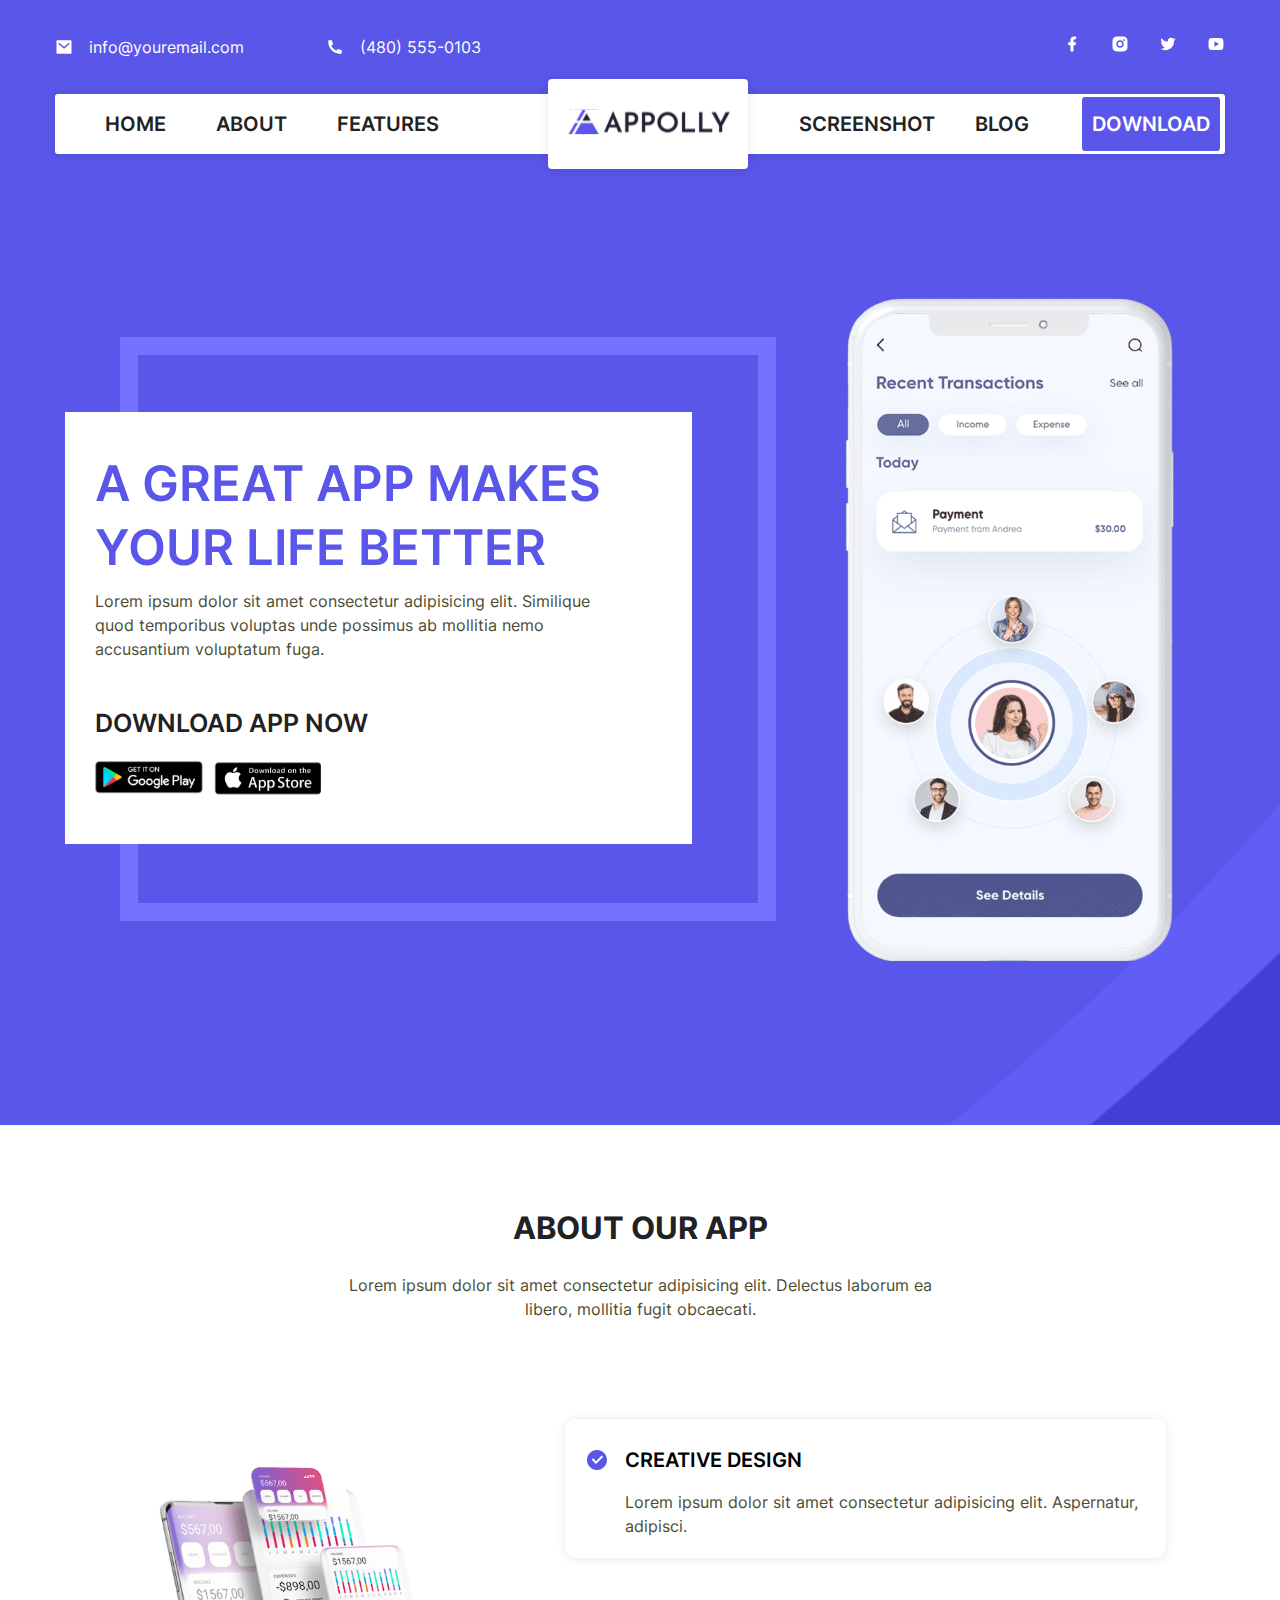
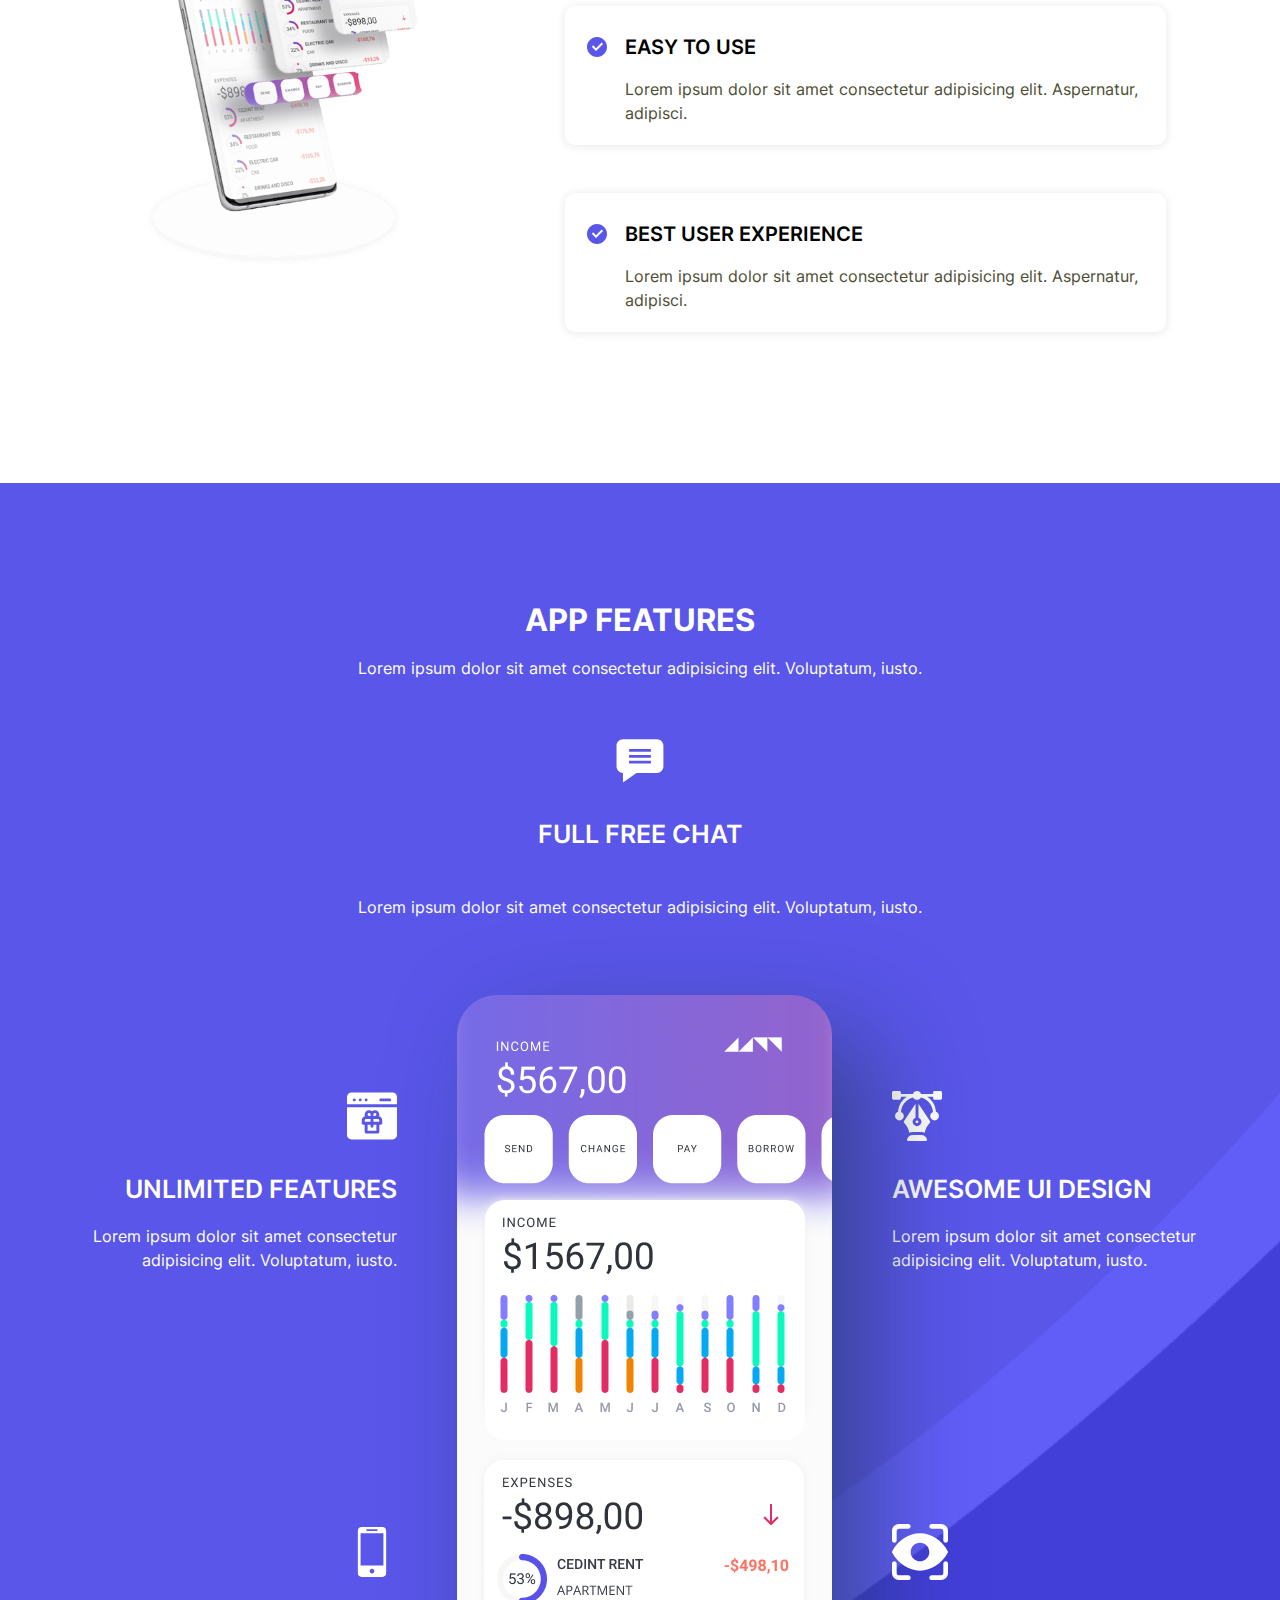
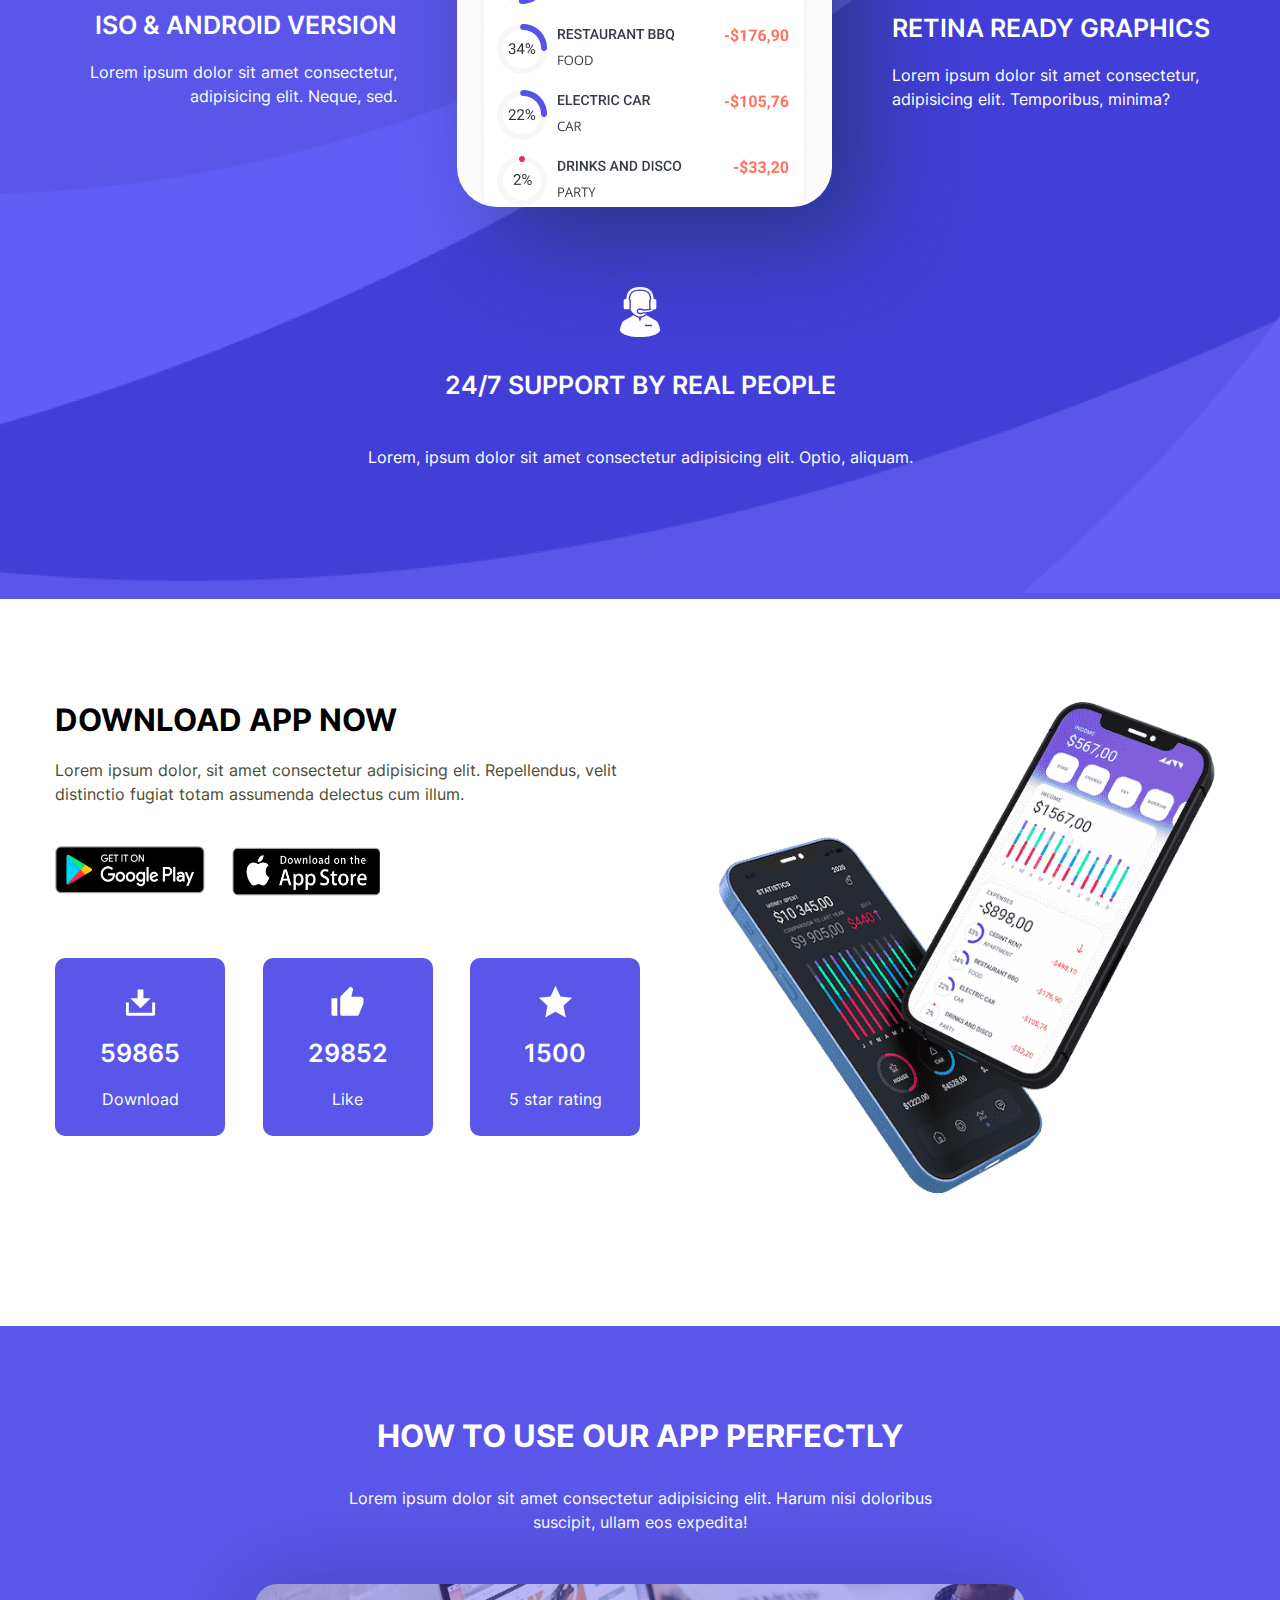
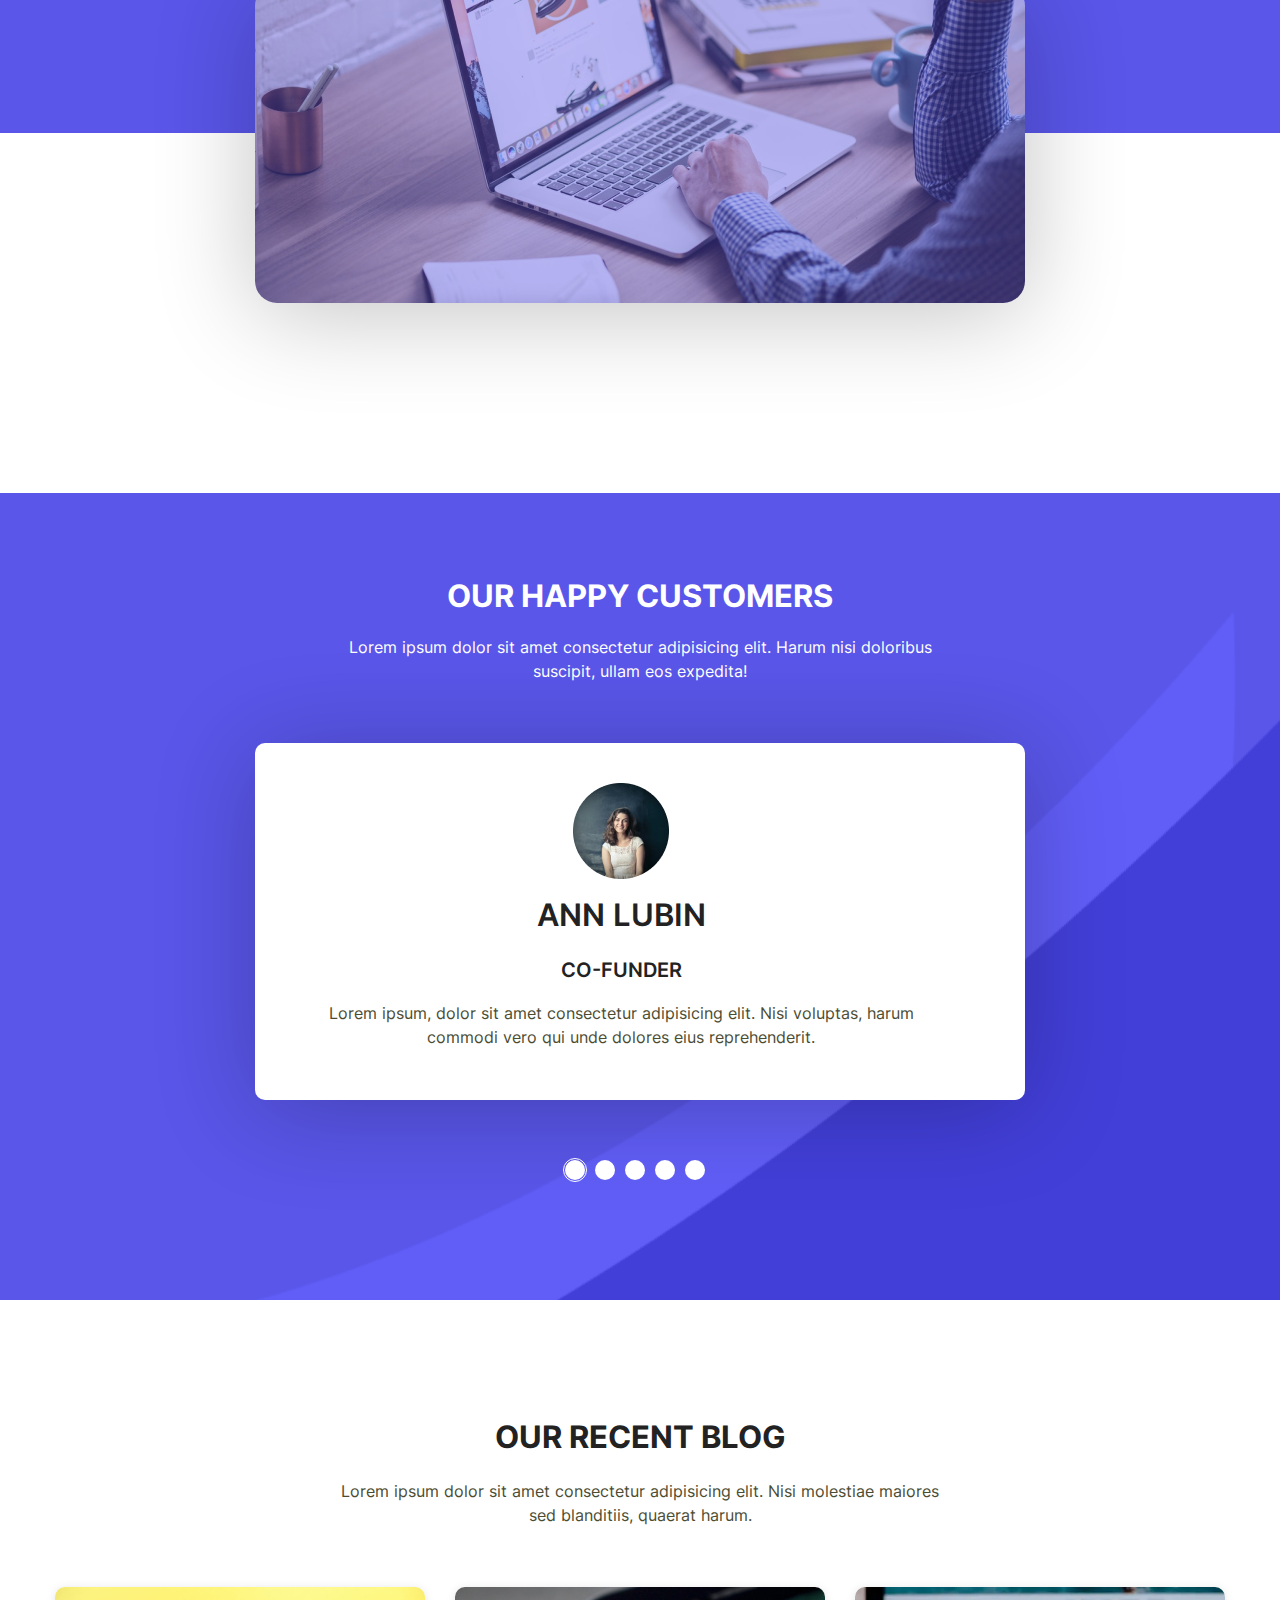
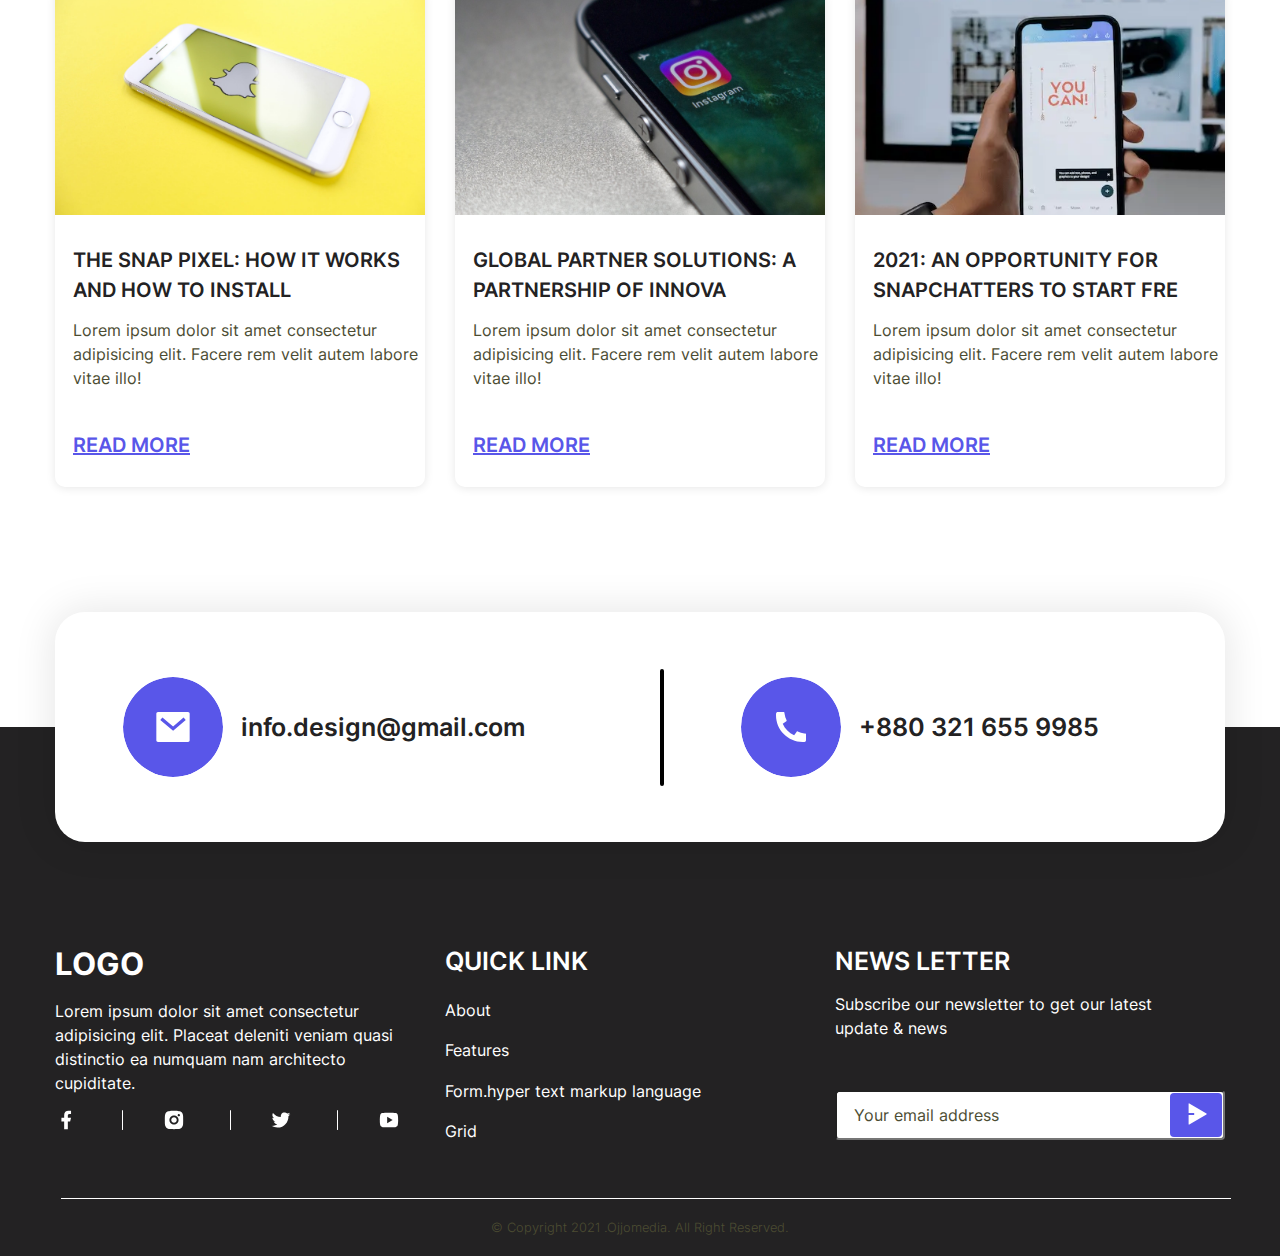
<file: index.html>
<!DOCTYPE html>
<html lang="en">
  <head>
    <meta charset="UTF-8" />
    <meta name="viewport" content="width=device-width, initial-scale=1.0" />
    <link rel="stylesheet" href="css/normalize.css" />
    <link
      href="https://fonts.googleapis.com/css2?family=Inter:wght@300;400;600;700&display=swap"
      rel="stylesheet"
    />
    <link rel="stylesheet" href="css/style.css" />
    <title>Trading App</title>
  </head>

  <body>
    <a class="skip-link" href="#main"> Перейти к контенту </a>
    <header>
      <div class="header--contacts">
        <a href="mailto:fedor@gugnin.ru" class="contacts--email">
          <svg
            width="18"
            height="18"
            viewBox="0 0 18 18"
            fill="none"
            xmlns="http://www.w3.org/2000/svg"
          >
            <g clip-path="url(#clip0_191_971)">
              <path
                d="M2.25 2.25H15.75C15.9489 2.25 16.1397 2.32902 16.2803 2.46967C16.421 2.61032 16.5 2.80109 16.5 3V15C16.5 15.1989 16.421 15.3897 16.2803 15.5303C16.1397 15.671 15.9489 15.75 15.75 15.75H2.25C2.05109 15.75 1.86032 15.671 1.71967 15.5303C1.57902 15.3897 1.5 15.1989 1.5 15V3C1.5 2.80109 1.57902 2.61032 1.71967 2.46967C1.86032 2.32902 2.05109 2.25 2.25 2.25ZM9.045 8.76225L4.236 4.6785L3.26475 5.8215L9.05475 10.7378L14.7405 5.81775L13.7595 4.683L9.04575 8.76225H9.045Z"
              />
            </g>
            <defs>
              <clipPath id="clip0_191_971">
                <rect width="18" height="18" />
              </clipPath>
            </defs>
          </svg>
          <p>info@youremail.com</p>
        </a>
        <a href="tel:+79818910218" class="contacts--phone">
          <svg
            width="18"
            height="18"
            viewBox="0 0 18 18"
            fill="none"
            xmlns="http://www.w3.org/2000/svg"
          >
            <g clip-path="url(#clip0_84_85)">
              <path
                d="M15.75 12.315V14.967C15.7501 15.1569 15.6781 15.3397 15.5487 15.4786C15.4192 15.6176 15.2419 15.7022 15.0525 15.7155C14.7247 15.738 14.457 15.75 14.25 15.75C7.62225 15.75 2.25 10.3778 2.25 3.75C2.25 3.543 2.26125 3.27525 2.2845 2.9475C2.29779 2.75808 2.38244 2.58076 2.52135 2.45131C2.66027 2.32186 2.84312 2.24991 3.033 2.25H5.685C5.77803 2.24991 5.86777 2.28439 5.9368 2.34677C6.00582 2.40914 6.0492 2.49494 6.0585 2.5875C6.07575 2.76 6.0915 2.89725 6.1065 3.0015C6.25555 4.04169 6.561 5.05337 7.0125 6.00225C7.08375 6.15225 7.03725 6.3315 6.90225 6.4275L5.28375 7.584C6.27334 9.88984 8.11091 11.7274 10.4167 12.717L11.5717 11.1015C11.619 11.0355 11.6878 10.9882 11.7664 10.9677C11.8449 10.9473 11.9281 10.9551 12.0015 10.9897C12.9503 11.4404 13.9617 11.7451 15.0015 11.8935C15.1058 11.9085 15.243 11.925 15.414 11.9415C15.5064 11.951 15.592 11.9944 15.6543 12.0634C15.7165 12.1324 15.7509 12.2221 15.7507 12.315H15.75Z"
              />
            </g>
            <defs>
              <clipPath id="clip0_84_85">
                <rect width="18" height="18" />
              </clipPath>
            </defs>
          </svg>
          <p>(480) 555-0103</p>
        </a>
        <div class="contacts--socials">
          <a href="#">
            <svg
              width="18"
              height="18"
              viewBox="0 0 18 18"
              fill="none"
              xmlns="http://www.w3.org/2000/svg"
            >
              <path
                d="M10.5 10.125H12.375L13.125 7.125H10.5V5.625C10.5 4.8525 10.5 4.125 12 4.125H13.125V1.605C12.8805 1.57275 11.9572 1.5 10.9822 1.5C8.946 1.5 7.5 2.74275 7.5 5.025V7.125H5.25V10.125H7.5V16.5H10.5V10.125Z"
              /></svg
            ><span class="sr-only">Facebook link</span></a
          >
          <a href="#">
            <svg
              width="18"
              height="18"
              viewBox="0 0 18 18"
              fill="none"
              xmlns="http://www.w3.org/2000/svg"
            >
              <g clip-path="url(#clip0_112_2170)">
                <path
                  d="M9 1.5C11.0378 1.5 11.292 1.5075 12.0915 1.545C12.8903 1.5825 13.434 1.70775 13.9125 1.89375C14.4075 2.08425 14.8245 2.34225 15.2415 2.7585C15.6229 3.13342 15.918 3.58694 16.1063 4.0875C16.2915 4.56525 16.4175 5.10975 16.455 5.9085C16.4903 6.708 16.5 6.96225 16.5 9C16.5 11.0378 16.4925 11.292 16.455 12.0915C16.4175 12.8903 16.2915 13.434 16.1063 13.9125C15.9185 14.4133 15.6233 14.867 15.2415 15.2415C14.8665 15.6227 14.413 15.9178 13.9125 16.1063C13.4347 16.2915 12.8903 16.4175 12.0915 16.455C11.292 16.4903 11.0378 16.5 9 16.5C6.96225 16.5 6.708 16.4925 5.9085 16.455C5.10975 16.4175 4.566 16.2915 4.0875 16.1063C3.58674 15.9184 3.13315 15.6232 2.7585 15.2415C2.37705 14.8666 2.08195 14.4131 1.89375 13.9125C1.70775 13.4347 1.5825 12.8903 1.545 12.0915C1.50975 11.292 1.5 11.0378 1.5 9C1.5 6.96225 1.5075 6.708 1.545 5.9085C1.5825 5.109 1.70775 4.566 1.89375 4.0875C2.08143 3.58663 2.3766 3.13299 2.7585 2.7585C3.13325 2.37692 3.58682 2.0818 4.0875 1.89375C4.566 1.70775 5.109 1.5825 5.9085 1.545C6.708 1.50975 6.96225 1.5 9 1.5ZM9 5.25C8.00544 5.25 7.05161 5.64509 6.34835 6.34835C5.64509 7.05161 5.25 8.00544 5.25 9C5.25 9.99456 5.64509 10.9484 6.34835 11.6517C7.05161 12.3549 8.00544 12.75 9 12.75C9.99456 12.75 10.9484 12.3549 11.6517 11.6517C12.3549 10.9484 12.75 9.99456 12.75 9C12.75 8.00544 12.3549 7.05161 11.6517 6.34835C10.9484 5.64509 9.99456 5.25 9 5.25ZM13.875 5.0625C13.875 4.81386 13.7762 4.5754 13.6004 4.39959C13.4246 4.22377 13.1861 4.125 12.9375 4.125C12.6889 4.125 12.4504 4.22377 12.2746 4.39959C12.0988 4.5754 12 4.81386 12 5.0625C12 5.31114 12.0988 5.5496 12.2746 5.72541C12.4504 5.90123 12.6889 6 12.9375 6C13.1861 6 13.4246 5.90123 13.6004 5.72541C13.7762 5.5496 13.875 5.31114 13.875 5.0625ZM9 6.75C9.59674 6.75 10.169 6.98705 10.591 7.40901C11.0129 7.83097 11.25 8.40326 11.25 9C11.25 9.59674 11.0129 10.169 10.591 10.591C10.169 11.0129 9.59674 11.25 9 11.25C8.40326 11.25 7.83097 11.0129 7.40901 10.591C6.98705 10.169 6.75 9.59674 6.75 9C6.75 8.40326 6.98705 7.83097 7.40901 7.40901C7.83097 6.98705 8.40326 6.75 9 6.75Z"
                />
              </g>
              <defs>
                <clipPath id="clip0_112_2170">
                  <rect width="18" height="18" />
                </clipPath>
              </defs></svg
            ><span class="sr-only">Instagram link</span></a
          ><a href="#"
            ><svg
              width="18"
              height="18"
              viewBox="0 0 18 18"
              fill="none"
              xmlns="http://www.w3.org/2000/svg"
            >
              <g clip-path="url(#clip0_112_2171)">
                <path
                  d="M16.6215 4.24201C16.0489 4.49528 15.4417 4.66161 14.82 4.73551C15.4753 4.34358 15.9658 3.72677 16.2 3.00001C15.585 3.36601 14.9107 3.62251 14.208 3.76126C13.7359 3.25619 13.1102 2.92123 12.4282 2.80844C11.7461 2.69566 11.0459 2.81137 10.4364 3.1376C9.82692 3.46382 9.34227 3.98227 9.05781 4.61235C8.77336 5.24243 8.70504 5.94884 8.86348 6.62176C7.61631 6.55925 6.39623 6.23515 5.28244 5.6705C4.16866 5.10586 3.18607 4.31329 2.39848 3.34426C2.1197 3.82309 1.97319 4.36743 1.97398 4.92151C1.97398 6.00901 2.52748 6.96976 3.36898 7.53226C2.87099 7.51658 2.38395 7.38209 1.94848 7.14001V7.17901C1.94863 7.90328 2.19926 8.60522 2.65786 9.1658C3.11647 9.72638 3.75484 10.1111 4.46473 10.2548C4.00244 10.38 3.51771 10.3985 3.04723 10.3088C3.24738 10.9322 3.63748 11.4774 4.16292 11.8681C4.68836 12.2588 5.32282 12.4754 5.97748 12.4875C5.32684 12.9985 4.58186 13.3762 3.78514 13.5991C2.98842 13.822 2.15557 13.8857 1.33423 13.7865C2.768 14.7086 4.43705 15.1981 6.14173 15.1965C11.9115 15.1965 15.0667 10.4168 15.0667 6.27151C15.0667 6.13651 15.063 6.00001 15.057 5.86651C15.6711 5.42263 16.2012 4.87277 16.6222 4.24276L16.6215 4.24201Z"
                />
              </g>
              <defs>
                <clipPath id="clip0_112_2171">
                  <rect width="18" height="18" />
                </clipPath>
              </defs></svg
            ><span class="sr-only">Twitter link</span></a
          ><a href="#"
            ><svg
              width="18"
              height="18"
              viewBox="0 0 18 18"
              fill="none"
              xmlns="http://www.w3.org/2000/svg"
            >
              <g clip-path="url(#clip0_112_2172)">
                <path
                  d="M16.1572 4.8735C16.5 6.21 16.5 9 16.5 9C16.5 9 16.5 11.79 16.1572 13.1265C15.9667 13.8653 15.4095 14.4465 14.7037 14.643C13.422 15 9 15 9 15C9 15 4.58025 15 3.29625 14.643C2.5875 14.4435 2.031 13.863 1.84275 13.1265C1.5 11.79 1.5 9 1.5 9C1.5 9 1.5 6.21 1.84275 4.8735C2.03325 4.13475 2.5905 3.5535 3.29625 3.357C4.58025 3 9 3 9 3C9 3 13.422 3 14.7037 3.357C15.4125 3.5565 15.969 4.137 16.1572 4.8735ZM7.5 11.625L12 9L7.5 6.375V11.625Z"
                />
              </g>
              <defs>
                <clipPath id="clip0_112_2172">
                  <rect width="18" height="18" />
                </clipPath>
              </defs></svg
            ><span class="sr-only">Youtube link</span></a
          >
        </div>
      </div>
      <div class="content-wrapper">
        <div class="header-wrapper">
          <nav class="header__nav">
            <button class="burger">
              <svg
                width="24"
                height="24"
                viewBox="0 0 24 24"
                fill="none"
                xmlns="http://www.w3.org/2000/svg"
              >
                <g clip-path="url(#clip0_145_29)">
                  <path
                    d="M3 4H21V6H3V4ZM3 11H21V13H3V11ZM3 18H21V20H3V18Z"
                    fill="#232233"
                  />
                </g>
                <defs>
                  <clipPath id="clip0_145_29">
                    <rect width="24" height="24" />
                  </clipPath>
                </defs></svg
              ><span class="sr-only">Navigation menu</span>
            </button>
            <a href="#home" class="lg-show" href="">HOME</a>
            <a href="#about" class="lg-show" href="">ABOUT</a>
            <a href="#features" class="lg-show" href="">FEATURES</a>
          </nav>

          <h2 class="logo">
            <svg
              width="79"
              height="12"
              viewBox="0 0 79 12"
              fill="none"
              xmlns="http://www.w3.org/2000/svg"
              xmlns:xlink="http://www.w3.org/1999/xlink"
            >
              <rect width="79" height="12" fill="url(#pattern0)" />
              <defs>
                <pattern
                  id="pattern0"
                  patternContentUnits="objectBoundingBox"
                  width="1"
                  height="1"
                >
                  <use
                    xlink:href="#image0_210_4"
                    transform="matrix(0.003003 0 0 0.0197698 0 -0.0535536)"
                  />
                </pattern>
                <image
                  id="image0_210_4"
                  width="333"
                  height="56"
                  xlink:href="[data-uri]"
                />
              </defs>
            </svg>
          </h2>
          <nav class="header__nav lg-show">
            <a href="#screenshot">SCREENSHOT</a>
            <a href="#blog">BLOG</a>
          </nav>
          <a href="./demo.html" class="header__download">Download</a>
        </div>
      </div>
    </header>
    <main id="main">
      <h1>Trading App</h1>
      <section id="home" class="section-download-call-primary">
        <div class="content-wrapper">
          <div class="container-primary">
            <p class="slogan-primary">A GREAT APP MAKES YOUR LIFE BETTER</p>
            <p>
              Lorem ipsum dolor sit amet consectetur adipisicing elit. Similique
              quod temporibus voluptas unde possimus ab mollitia nemo
              accusantium voluptatum fuga.
            </p>
            <p class="call-to-action">DOWNLOAD APP NOW</p>
            <a href="https://play.google.com/"
              ><img
                src="./img/googleplay1.png"
                alt="google play download link"
              /><span class="sr-only">google play download link</span></a
            ><a href="https://www.apple.com/app-store/"
              ><img
                src="./img/appstore1.png"
                alt="app store download link"
              /><span class="sr-only">app store download link</span></a
            >
          </div>
          <img
            class="section-download-call-primary__img"
            src="./img/bigphone1.png"
            alt="big phone image"
          />
        </div>
      </section>
      <section id="about" class="section-about-primary">
        <div class="content-wrapper">
          <h2 class="heading-about">ABOUT OUR APP</h2>
          <p class="section-about-primary__text">
            Lorem ipsum dolor sit amet consectetur adipisicing elit. Delectus
            laborum ea libero, mollitia fugit obcaecati.
          </p>
          <div
            class="md-flex md-justify-between md-wrap transparent lg-flex lg-justify-between lg-wrap"
          >
            <img
              class="section-about-primary__img"
              src="./img/bigphone2.png"
              alt="Big phone with widgets"
            />
            <ul class="section-about-primary__list">
              <li>
                <svg
                  width="24"
                  height="24"
                  viewBox="0 0 24 24"
                  fill="none"
                  xmlns="http://www.w3.org/2000/svg"
                >
                  <g clip-path="url(#clip0_152_9)">
                    <path
                      d="M12 22C6.477 22 2 17.523 2 12C2 6.477 6.477 2 12 2C17.523 2 22 6.477 22 12C22 17.523 17.523 22 12 22ZM11.003 16L18.073 8.929L16.659 7.515L11.003 13.172L8.174 10.343L6.76 11.757L11.003 16Z"
                      fill="#5956E9"
                    />
                  </g>
                  <defs>
                    <clipPath id="clip0_152_9">
                      <rect width="24" height="24" />
                    </clipPath>
                  </defs>
                </svg>

                <h3 class="heading-description">CREATIVE DESIGN</h3>
                <p>
                  Lorem ipsum dolor sit amet consectetur adipisicing elit.
                  Aspernatur, adipisci.
                </p>
              </li>
              <li>
                <svg
                  width="24"
                  height="24"
                  viewBox="0 0 24 24"
                  fill="none"
                  xmlns="http://www.w3.org/2000/svg"
                >
                  <g clip-path="url(#clip0_152_9)">
                    <path
                      d="M12 22C6.477 22 2 17.523 2 12C2 6.477 6.477 2 12 2C17.523 2 22 6.477 22 12C22 17.523 17.523 22 12 22ZM11.003 16L18.073 8.929L16.659 7.515L11.003 13.172L8.174 10.343L6.76 11.757L11.003 16Z"
                      fill="#5956E9"
                    />
                  </g>
                  <defs>
                    <clipPath id="clip0_152_9">
                      <rect width="24" height="24" />
                    </clipPath>
                  </defs>
                </svg>

                <h3 class="heading-description">EASY TO USE</h3>
                <p>
                  Lorem ipsum dolor sit amet consectetur adipisicing elit.
                  Aspernatur, adipisci.
                </p>
              </li>
              <li>
                <svg
                  width="24"
                  height="24"
                  viewBox="0 0 24 24"
                  fill="none"
                  xmlns="http://www.w3.org/2000/svg"
                >
                  <g clip-path="url(#clip0_152_9)">
                    <path
                      d="M12 22C6.477 22 2 17.523 2 12C2 6.477 6.477 2 12 2C17.523 2 22 6.477 22 12C22 17.523 17.523 22 12 22ZM11.003 16L18.073 8.929L16.659 7.515L11.003 13.172L8.174 10.343L6.76 11.757L11.003 16Z"
                      fill="#5956E9"
                    />
                  </g>
                  <defs>
                    <clipPath id="clip0_152_9">
                      <rect width="24" height="24" />
                    </clipPath>
                  </defs>
                </svg>

                <h3 class="heading-description">BEST USER EXPERIENCE</h3>
                <p>
                  Lorem ipsum dolor sit amet consectetur adipisicing elit.
                  Aspernatur, adipisci.
                </p>
              </li>
            </ul>
          </div>
        </div>
      </section>
      <section id="features" class="section-about-secondary">
        <div class="content-wrapper">
          <h2 class="section-about-secondary__heading">APP FEATURES</h2>
          <p class="section-about-secondary__text">
            Lorem ipsum dolor sit amet consectetur adipisicing elit. Voluptatum,
            iusto.
          </p>
          <ul class="section-about-secondary__list">
            <li>
              <svg
                width="50"
                height="50"
                viewBox="0 0 50 50"
                fill="none"
                xmlns="http://www.w3.org/2000/svg"
              >
                <path
                  d="M41.9686 3.36926H7.98254C4.42915 3.36926 1.53809 6.26033 1.53809 9.81372V30.6125C1.53809 34.159 4.41656 37.0449 7.95965 37.0569V46.4958L21.5229 37.0578H41.9686C45.522 37.0578 48.4131 34.1667 48.4131 30.6125V9.81372C48.4131 6.26033 45.522 3.36926 41.9686 3.36926ZM35.8669 27.54H14.0842V24.7935H35.8669V27.54ZM35.8669 21.6807H14.0842V18.9341H35.8669V21.6807ZM35.8669 15.8213H14.0842V13.0747H35.8669V15.8213Z"
                />
              </svg>
              <h3>FULL FREE CHAT</h3>
              <p>
                Lorem ipsum dolor sit amet consectetur adipisicing elit.
                Voluptatum, iusto.
              </p>
            </li>
            <li>
              <svg
                width="50"
                height="50"
                viewBox="0 0 50 50"
                fill="none"
                xmlns="http://www.w3.org/2000/svg"
              >
                <path
                  d="M22.0703 25H23.5352V23.5352C23.5352 22.7268 22.8786 22.0703 22.0703 22.0703C21.262 22.0703 20.6055 22.7268 20.6055 23.5352C20.6055 24.3435 21.262 25 22.0703 25Z"
                />
                <path
                  d="M23.5352 27.9297C23.2403 27.9297 18.8457 27.9297 19.1406 27.9297C18.3323 27.9297 17.6758 28.5862 17.6758 29.3945V30.8594H23.5352V27.9297Z"
                />
                <path
                  d="M29.3945 23.5352C29.3945 22.7268 28.738 22.0703 27.9297 22.0703C27.1214 22.0703 26.4648 22.7268 26.4648 23.5352V25H27.9297C28.738 25 29.3945 24.3435 29.3945 23.5352Z"
                />
                <path
                  d="M23.5352 33.7891H20.6055V39.6484H29.3945V33.7891H26.4648V35.2539C26.4648 36.0634 25.8095 36.7188 25 36.7188C24.1905 36.7188 23.5352 36.0634 23.5352 35.2539V33.7891Z"
                />
                <path
                  d="M0 44.043C0 46.4661 1.97144 48.4375 4.39453 48.4375H45.6055C48.0286 48.4375 50 46.4661 50 44.043V16.2109H0V44.043ZM14.7461 29.3945C14.7461 27.3689 16.1308 25.676 17.9985 25.1694C17.7944 24.6632 17.6758 24.1135 17.6758 23.5352C17.6758 21.1121 19.6472 19.1406 22.0703 19.1406C23.1998 19.1406 24.2207 19.5808 25 20.2835C25.7793 19.5808 26.8002 19.1406 27.9297 19.1406C30.3528 19.1406 32.3242 21.1121 32.3242 23.5352C32.3242 24.1135 32.2056 24.6632 32.0015 25.1694C33.8692 25.676 35.2539 27.3689 35.2539 29.3945V32.3242C35.2539 33.1337 34.5985 33.7891 33.7891 33.7891H32.3242V41.1133C32.3242 41.9228 31.6689 42.5781 30.8594 42.5781H19.1406C18.3311 42.5781 17.6758 41.9228 17.6758 41.1133V33.7891H16.2109C15.4015 33.7891 14.7461 33.1337 14.7461 32.3242V29.3945Z"
                />
                <path
                  d="M32.3243 29.3945C32.3243 28.5862 31.6677 27.9297 30.8594 27.9297C30.5645 27.9297 26.17 27.9297 26.4649 27.9297V30.8594H32.3243V29.3945Z"
                />
                <path
                  d="M45.6055 1.5625H4.39453C1.97144 1.5625 0 3.53394 0 5.95703V13.2812H50V5.95703C50 3.53394 48.0286 1.5625 45.6055 1.5625ZM7.32155 10.3516C6.51245 10.3516 5.8567 9.69582 5.8567 8.88672C5.8567 8.07762 6.51245 7.42188 7.32155 7.42188C8.13065 7.42188 8.78639 8.07762 8.78639 8.88672C8.78639 9.69582 8.13065 10.3516 7.32155 10.3516ZM13.2786 10.3516C12.4695 10.3516 11.8137 9.69582 11.8137 8.88672C11.8137 8.07762 12.4695 7.42188 13.2786 7.42188C14.0877 7.42188 14.7434 8.07762 14.7434 8.88672C14.7434 9.69582 14.0877 10.3516 13.2786 10.3516ZM19.138 10.3516C18.3289 10.3516 17.6731 9.69582 17.6731 8.88672C17.6731 8.07762 18.3289 7.42188 19.138 7.42188C19.9471 7.42188 20.6028 8.07762 20.6028 8.88672C20.6028 9.69582 19.9471 10.3516 19.138 10.3516ZM42.6758 10.3516H33.7891C32.9796 10.3516 32.3242 9.6962 32.3242 8.88672C32.3242 8.07724 32.9796 7.42188 33.7891 7.42188H42.6758C43.4853 7.42188 44.1406 8.07724 44.1406 8.88672C44.1406 9.6962 43.4853 10.3516 42.6758 10.3516Z"
                />
              </svg>
              <h3>UNLIMITED FEATURES</h3>
              <p>
                Lorem ipsum dolor sit amet consectetur adipisicing elit.
                Voluptatum, iusto.
              </p>
            </li>
            <li>
              <svg
                width="50"
                height="50"
                viewBox="0 0 50 50"
                fill="none"
                xmlns="http://www.w3.org/2000/svg"
              >
                <g clip-path="url(#clip0_152_54)">
                  <path
                    d="M48.5352 0H42.5781C41.7685 0 41.1133 0.655176 41.1133 1.46484V2.92969H29.1247C28.518 1.22832 26.9072 0 25 0C23.0928 0 21.482 1.22832 20.8753 2.92969H8.88672V1.46484C8.88672 0.655176 8.23154 0 7.42188 0H1.46484C0.655176 0 0 0.655176 0 1.46484V7.32422C0 8.13389 0.655176 8.78906 1.46484 8.78906H7.42188C8.23154 8.78906 8.88672 8.13389 8.88672 7.32422V5.83984H14.9027C9.81904 9.01572 6.46699 14.5937 6.06631 20.8413C4.30869 21.4166 3.02734 23.0527 3.02734 25C3.02734 27.4232 4.99863 29.3945 7.42188 29.3945C9.84512 29.3945 11.8164 27.4232 11.8164 25C11.8164 23.1309 10.6386 21.5417 8.99023 20.9075C9.49004 13.9422 14.3502 8.07148 21.1106 6.39648C21.8418 7.81025 23.3015 8.78906 25 8.78906C26.6985 8.78906 28.1582 7.81025 28.8894 6.39648C35.6498 8.07139 40.51 13.9421 41.0098 20.9074C39.3614 21.5417 38.1836 23.1309 38.1836 25C38.1836 27.4232 40.1549 29.3945 42.5781 29.3945C45.0014 29.3945 46.9727 27.4232 46.9727 25C46.9727 23.0527 45.6913 21.4166 43.9337 20.8413C43.533 14.5937 40.181 9.03525 35.0973 5.85938H41.1133V7.32422C41.1133 8.13389 41.7685 8.78906 42.5781 8.78906H48.5352C49.3448 8.78906 50 8.13389 50 7.32422V1.46484C50 0.655176 49.3448 0 48.5352 0Z"
                  />
                  <path
                    d="M34.9658 48.1831C34.1996 45.8385 31.9922 44.043 29.3945 44.043H20.6055C18.0078 44.043 15.8004 45.8385 15.0342 48.1831C14.7388 49.0871 15.5078 50 16.459 50H33.541C34.4921 50 35.2612 49.0871 34.9658 48.1831Z"
                  />
                  <path
                    d="M37.9375 30.047L26.4649 12.8379V26.7348C28.1662 27.3415 29.3945 28.9522 29.3945 30.8595C29.3945 33.2827 27.4233 35.254 25 35.254C22.5768 35.254 20.6055 33.2827 20.6055 30.8595C20.6055 28.9522 21.8338 27.3415 23.5352 26.7348V12.8379L12.0625 30.047C11.6748 30.6277 11.7521 31.4017 12.2456 31.8952C14.9348 34.5844 16.6537 38.0487 17.3171 41.7648C18.3347 41.3521 19.4414 41.1134 20.6055 41.1134H29.3945C30.5586 41.1134 31.6653 41.352 32.6829 41.7647C33.3463 38.0483 35.0652 34.5844 37.7544 31.8952C38.248 31.4017 38.3252 30.6277 37.9375 30.047Z"
                  />
                  <path
                    d="M25 29.3945C24.1918 29.3945 23.5352 30.0512 23.5352 30.8594C23.5352 31.6676 24.1918 32.3242 25 32.3242C25.8082 32.3242 26.4648 31.6676 26.4648 30.8594C26.4648 30.0512 25.8082 29.3945 25 29.3945Z"
                  />
                </g>
                <defs>
                  <clipPath id="clip0_152_54">
                    <rect width="50" height="50" />
                  </clipPath>
                </defs>
              </svg>
              <h3>AWESOME UI DESIGN</h3>
              <p>
                Lorem ipsum dolor sit amet consectetur adipisicing elit.
                Voluptatum, iusto.
              </p>
            </li>
            <li>
              <img
                class="section-about-secondary__img"
                src="./img/app.png"
                alt="big screen with graphs"
              />
            </li>
            <li>
              <svg
                width="50"
                height="50"
                viewBox="0 0 50 50"
                fill="none"
                xmlns="http://www.w3.org/2000/svg"
              >
                <path
                  d="M35.5184 0H14.4814C12.468 0 10.8428 1.63253 10.8428 3.64223V46.3614C10.8428 48.3693 12.468 50 14.4814 50H35.5184C37.5281 50 39.157 48.3693 39.157 46.3614V3.64223C39.157 1.63253 37.5281 0 35.5184 0ZM19.809 2.21194H30.1945C30.4569 2.21194 30.67 2.60367 30.67 3.08833C30.67 3.57299 30.4569 3.96655 30.1945 3.96655H19.809C19.5448 3.96655 19.3352 3.57299 19.3352 3.08833C19.3352 2.60367 19.5448 2.21194 19.809 2.21194ZM25.0017 46.4051C23.7208 46.4051 22.6786 45.3629 22.6786 44.0802C22.6786 42.7975 23.7208 41.759 25.0017 41.759C26.279 41.759 27.3212 42.7975 27.3212 44.0802C27.3212 45.3629 26.279 46.4051 25.0017 46.4051ZM36.4313 38.4447H13.5703V6.14569H36.4313V38.4447Z"
                />
              </svg>
              <h3>ISO & ANDROID VERSION</h3>
              <p>
                Lorem ipsum dolor sit amet consectetur, adipisicing elit. Neque,
                sed.
              </p>
            </li>
            <li>
              <svg
                width="56"
                height="56"
                viewBox="0 0 56 56"
                fill="none"
                xmlns="http://www.w3.org/2000/svg"
              >
                <g clip-path="url(#clip0_152_62)">
                  <path
                    d="M55.7737 28.8611C49.4784 40.0098 39.095 46.6667 28 46.6667C16.905 46.6667 6.52169 40.0098 0.22636 28.8611C-0.0746397 28.3268 -0.0746397 27.6758 0.22636 27.1414C6.52169 15.9904 16.905 9.33342 28 9.33342C39.095 9.33342 49.4784 15.9904 55.7737 27.1391C56.0747 27.6734 56.0747 28.3268 55.7737 28.8611ZM28 18.6668C22.8527 18.6668 18.6667 22.8528 18.6667 28.0001C18.6667 33.1474 22.8527 37.3334 28 37.3334C33.1474 37.3334 37.3334 33.1474 37.3334 28.0001C37.3334 22.8528 33.1474 18.6668 28 18.6668Z"
                  />
                  <path
                    d="M53.6667 37.3333C52.3787 37.3333 51.3334 38.3787 51.3334 39.6667V49C51.3334 50.2857 50.2857 51.3333 49 51.3333H39.6667C38.3787 51.3333 37.3334 52.3787 37.3334 53.6667C37.3334 54.9547 38.3787 56 39.6667 56H49C52.8594 56 56 52.8593 56 49V39.6667C56 38.3787 54.9547 37.3333 53.6667 37.3333Z"
                  />
                  <path
                    d="M2.33333 37.3333C1.04533 37.3333 0 38.3787 0 39.6667V49C0 52.8593 3.14067 56 7 56H16.3333C17.6213 56 18.6667 54.9547 18.6667 53.6667C18.6667 52.3787 17.6213 51.3333 16.3333 51.3333H7C5.71433 51.3333 4.66667 50.2857 4.66667 49V39.6667C4.66667 38.3787 3.62133 37.3333 2.33333 37.3333Z"
                  />
                  <path
                    d="M49 7.62939e-05H39.6667C38.3787 7.62939e-05 37.3334 1.04541 37.3334 2.33341C37.3334 3.62141 38.3787 4.66674 39.6667 4.66674H49C50.2857 4.66674 51.3334 5.71441 51.3334 7.00008V16.3334C51.3334 17.6214 52.3787 18.6667 53.6667 18.6667C54.9547 18.6667 56 17.6214 56 16.3334V7.00008C56 3.14074 52.8594 7.62939e-05 49 7.62939e-05Z"
                  />
                  <path
                    d="M16.3333 7.62939e-05H7C3.14067 7.62939e-05 0 3.14074 0 7.00008V16.3334C0 17.6214 1.04533 18.6667 2.33333 18.6667C3.62133 18.6667 4.66667 17.6214 4.66667 16.3334V7.00008C4.66667 5.71441 5.71433 4.66674 7 4.66674H16.3333C17.6213 4.66674 18.6667 3.62141 18.6667 2.33341C18.6667 1.04541 17.6213 7.62939e-05 16.3333 7.62939e-05Z"
                  />
                </g>
                <defs>
                  <clipPath id="clip0_152_62">
                    <rect
                      width="56"
                      height="56"
                      transform="matrix(1 0 0 -1 0 56)"
                    />
                  </clipPath>
                </defs>
              </svg>

              <h3>RETINA READY GRAPHICS</h3>
              <p>
                Lorem ipsum dolor sit amet consectetur, adipisicing elit.
                Temporibus, minima?
              </p>
            </li>
            <li>
              <svg
                width="50"
                height="50"
                viewBox="0 0 50 50"
                fill="none"
                xmlns="http://www.w3.org/2000/svg"
              >
                <g clip-path="url(#clip0_152_66)">
                  <path
                    d="M15.3751 22.2756C17.6647 27.3285 22.5668 29.528 24.9999 29.528C26.5998 29.528 29.267 28.5763 31.5572 26.4887C30.7198 26.5471 29.8248 26.5767 28.8684 26.5767C28.644 26.5767 28.4085 26.5747 28.1569 26.5707C27.6748 26.942 27.0776 27.1514 26.4578 27.1514H24.42C22.8843 27.1514 21.635 25.9021 21.635 24.3664C21.635 22.8307 22.8843 21.5813 24.42 21.5813H26.4578C27.194 21.5813 27.8825 21.8683 28.3932 22.3632C28.5628 22.3651 28.7301 22.3659 28.8942 22.3659C31.5249 22.3659 33.2585 22.1246 34.3926 21.8336C34.2455 21.4756 34.1653 21.084 34.1653 20.6751V13.6137C34.1653 12.8792 34.438 12.1751 34.9094 11.6311C34.6578 9.67275 34.2012 8.17767 33.5198 7.0748C32.1156 4.80209 29.4083 3.74365 24.9999 3.74365C21.3429 3.74365 18.8175 4.50281 17.2796 6.06445C16.0875 7.27505 15.3967 9.00244 15.0737 11.6113C15.5557 12.1573 15.8345 12.8686 15.8345 13.6137V20.6751C15.8347 21.2626 15.6658 21.8109 15.3751 22.2756Z"
                  />
                  <path
                    d="M10.3646 22.3422H12.8092C13.7294 22.3422 14.4761 21.5958 14.4761 20.6751V13.6138C14.4761 12.9987 14.142 12.4627 13.6464 12.1739C14.1923 6.39182 16.4236 2.38506 25.0001 2.38506C29.9252 2.38506 32.9997 3.64851 34.6756 6.36084C35.6508 7.9392 36.1199 9.97783 36.339 12.1826C35.8513 12.4735 35.5239 13.0047 35.5239 13.6137V20.675C35.5239 21.4688 36.0793 22.1316 36.8222 22.2997C35.7446 23.0045 33.5136 23.7244 28.8942 23.7244C28.52 23.7244 28.13 23.7196 27.7238 23.7099C27.4861 23.2527 27.0089 22.9398 26.4579 22.9398H24.4202C23.6325 22.9398 22.9938 23.5785 22.9938 24.3663C22.9938 25.1541 23.6325 25.7928 24.4202 25.7928H26.4579C26.9339 25.7928 27.3545 25.5587 27.6135 25.2005C28.0425 25.2113 28.4626 25.2181 28.8685 25.2181C34.0755 25.218 37.3856 24.3292 38.7262 22.5658C38.7833 22.4908 38.8353 22.4161 38.8828 22.3422H39.6358C40.5562 22.3422 41.3027 21.5958 41.3027 20.6751V13.6138C41.3027 12.6933 40.5563 11.9469 39.6358 11.9469H38.7163C38.4577 9.28307 37.8842 7.01539 36.7047 5.1069C34.5816 1.67047 30.7527 0 24.9999 0C19.2468 0 15.4182 1.67047 13.295 5.10704C12.1156 7.01552 11.5425 9.28293 11.2836 11.947H10.3645C9.44377 11.947 8.69739 12.6933 8.69739 13.614V20.6753C8.69739 21.5958 9.44391 22.3422 10.3646 22.3422Z"
                  />
                  <path
                    d="M45.1537 43.1066C44.5994 39.6604 43.4583 35.2212 41.1699 33.6439C39.6095 32.5678 34.1617 29.6571 31.8355 28.4143L31.7865 28.3883C31.5203 28.246 31.1954 28.2746 30.9581 28.4608C29.7377 29.4187 28.4017 30.064 26.9874 30.3788C26.7374 30.4344 26.5321 30.6122 26.4412 30.8516L24.9999 34.6502L23.5587 30.8516C23.4678 30.6121 23.2625 30.4344 23.0125 30.3788C21.5981 30.064 20.2619 29.4187 19.0414 28.4608C18.8042 28.2744 18.4792 28.2459 18.2131 28.3883C15.9128 29.6172 10.3945 32.589 8.83652 33.6393C6.20108 35.4148 5.05013 41.8373 4.84621 43.1067C4.82597 43.2327 4.83765 43.3615 4.88017 43.4816C4.97446 43.7478 7.39185 50.0003 24.9998 50.0003C42.6075 50.0003 45.0252 43.7478 45.1196 43.4817C45.1622 43.3613 45.1739 43.2324 45.1537 43.1066ZM36.9551 39.1492H29.9812V37.6804H36.9551V39.1492Z"
                  />
                </g>
                <defs>
                  <clipPath id="clip0_152_66">
                    <rect width="50" height="50" />
                  </clipPath>
                </defs>
              </svg>
              <h3>24/7 SUPPORT BY REAL PEOPLE</h3>
              <p>
                Lorem, ipsum dolor sit amet consectetur adipisicing elit. Optio,
                aliquam.
              </p>
            </li>
          </ul>
        </div>
      </section>
      <section id="screenshot" class="section-download-call-secondary">
        <div class="content-wrapper">
          <div
            class="md-flex md-justify-between transparent md-wrap lg-flex lg-justify-between lg-wrap"
          >
            <div class="transparent md-w-half lg-w-half">
              <h2 class="section-download-call-secondary__heading">
                DOWNLOAD APP NOW
              </h2>
              <p class="section-download-call-secondary__text">
                Lorem ipsum dolor, sit amet consectetur adipisicing elit.
                Repellendus, velit distinctio fugiat totam assumenda delectus
                cum illum.
              </p>
              <div class="section-download-call-secondary__downloadlinks">
                <a
                  href="https://play.google.com/"
                  class="section-download-call-secondary__downloadlink"
                  ><img
                    src="./img/googleplay1.png"
                    alt="google play download link"
                  /><span class="sr-only">google play download link</span></a
                >
                <a
                  href="https://www.apple.com/app-store/"
                  class="section-download-call-secondary__downloadlink"
                  ><img
                    src="./img/appstore1.png"
                    alt="app store download link"
                  /><span class="sr-only">app store download link</span></a
                >
              </div>
              <ul
                class="section-download-call-secondary__list md-w-full lg-w-full"
              >
                <li>
                  <svg
                    width="18"
                    height="18"
                    viewBox="0 0 18 18"
                    fill="none"
                    xmlns="http://www.w3.org/2000/svg"
                  >
                    <g clip-path="url(#clip0_152_230)">
                      <path
                        d="M3 14.25H15V9H16.5V15C16.5 15.1989 16.421 15.3897 16.2803 15.5303C16.1397 15.671 15.9489 15.75 15.75 15.75H2.25C2.05109 15.75 1.86032 15.671 1.71967 15.5303C1.57902 15.3897 1.5 15.1989 1.5 15V9H3V14.25ZM10.5 6.75H14.25L9 12L3.75 6.75H7.5V2.25H10.5V6.75Z"
                      />
                    </g>
                    <defs>
                      <clipPath id="clip0_152_230">
                        <rect width="18" height="18" />
                      </clipPath>
                    </defs>
                  </svg>

                  <p><span class="amount">59865</span> Download</p>
                </li>
                <li>
                  <svg
                    width="18"
                    height="18"
                    viewBox="0 0 18 18"
                    fill="none"
                    xmlns="http://www.w3.org/2000/svg"
                  >
                    <g clip-path="url(#clip0_152_235)">
                      <path
                        d="M1.5 6.75008H3.75V15.7501H1.5C1.30109 15.7501 1.11032 15.6711 0.96967 15.5304C0.829018 15.3898 0.75 15.199 0.75 15.0001V7.50008C0.75 7.30117 0.829018 7.11041 0.96967 6.96975C1.11032 6.8291 1.30109 6.75008 1.5 6.75008ZM5.46975 5.78033L10.2697 0.980334C10.3335 0.916354 10.4183 0.877559 10.5084 0.871082C10.5985 0.864606 10.688 0.890884 10.7603 0.945084L11.4 1.42508C11.5777 1.55847 11.7119 1.74147 11.7857 1.95103C11.8595 2.16058 11.8696 2.38729 11.8148 2.60258L10.95 6.00008H15.75C16.1478 6.00008 16.5294 6.15812 16.8107 6.43942C17.092 6.72073 17.25 7.10226 17.25 7.50008V9.07808C17.2502 9.27411 17.212 9.46826 17.1375 9.64958L14.8162 15.2858C14.7596 15.4232 14.6634 15.5407 14.5399 15.6234C14.4164 15.7061 14.2711 15.7501 14.1225 15.7501H6C5.80109 15.7501 5.61032 15.6711 5.46967 15.5304C5.32902 15.3898 5.25 15.199 5.25 15.0001V6.31058C5.25004 6.11169 5.32909 5.92095 5.46975 5.78033Z"
                      />
                    </g>
                    <defs>
                      <clipPath id="clip0_152_235">
                        <rect width="18" height="18" />
                      </clipPath>
                    </defs>
                  </svg>
                  <p><span class="amount">29852</span> Like</p>
                </li>
                <li>
                  <svg
                    width="18"
                    height="18"
                    viewBox="0 0 18 18"
                    fill="none"
                    xmlns="http://www.w3.org/2000/svg"
                  >
                    <g clip-path="url(#clip0_152_240)">
                      <path
                        d="M9.00006 13.695L3.71031 16.656L4.89156 10.71L0.440308 6.594L6.46056 5.88L9.00006 0.375L11.5396 5.88L17.5598 6.594L13.1086 10.71L14.2898 16.656L9.00006 13.695Z"
                      />
                    </g>
                    <defs>
                      <clipPath id="clip0_152_240">
                        <rect width="18" height="18" />
                      </clipPath>
                    </defs>
                  </svg>
                  <p><span class="amount">1500</span>5 star rating</p>
                </li>
              </ul>
            </div>
            <img
              class="section-download-call-secondary__img"
              src="./img/Gravity-Scene-iPhone-12-Mockup 1.png"
              alt="2 phones image"
            />
          </div>
        </div>
      </section>
      <section class="section-how-to-use">
        <div class="content-wrapper">
          <p class="section-how-to-use__heading">
            HOW TO USE OUR APP PERFECTLY
          </p>
          <p class="section-how-to-use__text">
            Lorem ipsum dolor sit amet consectetur adipisicing elit. Harum nisi
            doloribus suscipit, ullam eos expedita!
          </p>
          <img
            class="section-how-to-use__img"
            src="./img/video1-lg.png"
            alt="video placeholder"
          />
        </div>
      </section>
      <section class="section-happy-customers">
        <div class="content-wrapper">
          <h2 class="section-happy-customers__heading">OUR HAPPY CUSTOMERS</h2>
          <p class="section-happy-customers__text">
            Lorem ipsum dolor sit amet consectetur adipisicing elit. Harum nisi
            doloribus suscipit, ullam eos expedita!
          </p>
          <ul class="section-happy-customers__list">
            <li>
              <img src="./img/Profile Image.png" alt="customer photo" />
              <blockquote cite="#">
                <cite><span>ANN LUBIN</span><span>CO-FUNDER</span></cite>
                <p>
                  Lorem ipsum, dolor sit amet consectetur adipisicing elit. Nisi
                  voluptas, harum commodi vero qui unde dolores eius
                  reprehenderit.
                </p>
              </blockquote>
            </li>
            <!-- <li>
              <img src="./img/Profile Image.png" alt="customer icon 1" />
              <blockquote cite="#">
                <cite><span>ANN LUBIN</span><span>CO-FUNDER</span></cite>
                <p>
                  Lorem ipsum, dolor sit amet consectetur adipisicing elit. Nisi
                  voluptas, harum commodi vero qui unde dolores eius
                  reprehenderit.
                </p>
              </blockquote>
            </li>
            <li>
              <img src="./img/Profile Image.png" alt="customer icon 1" />
              <blockquote cite="#">
                <cite><span>ANN LUBIN</span><span>CO-FUNDER</span></cite>
                <p>
                  Lorem ipsum, dolor sit amet consectetur adipisicing elit. Nisi
                  voluptas, harum commodi vero qui unde dolores eius
                  reprehenderit.
                </p>
              </blockquote>
            </li> -->
          </ul>
          <div class="section-happy-customers__slider">
            <button><span class="sr-only">Happy customer 1 button</span></button
            ><button>
              <span class="sr-only">Happy customer 2 button</span></button
            ><button>
              <span class="sr-only">Happy customer 3 button</span></button
            ><button>
              <span class="sr-only">Happy customer 4 button</span></button
            ><button>
              <span class="sr-only">Happy customer 5 button</span>
            </button>
          </div>
        </div>
      </section>
      <section id="blog" class="section-recent-blog">
        <div class="content-wrapper">
          <h2 class="section-recent-blog__heading">OUR RECENT BLOG</h2>
          <p class="section-recent-blog__text">
            Lorem ipsum dolor sit amet consectetur adipisicing elit. Nisi
            molestiae maiores sed blanditiis, quaerat harum.
          </p>
          <ul class="section-recent-blog__list">
            <li>
              <img src="./img/snapchat.jpg" alt="phone with snapchat" />
              <h3>The Snap Pixel: How It Works and How to Install</h3>
              <p>
                Lorem ipsum dolor sit amet consectetur adipisicing elit. Facere
                rem velit autem labore vitae illo!
              </p>
              <a href="#">READ MORE</a>
            </li>
            <li>
              <img
                src="./img/recent_blog_phone_2.jpg"
                alt="close shot of an iphone"
              />
              <h3>Global Partner Solutions: A Partnership of Innova</h3>
              <p>
                Lorem ipsum dolor sit amet consectetur adipisicing elit. Facere
                rem velit autem labore vitae illo!
              </p>
              <a href="#">READ MORE</a>
            </li>
            <li>
              <img
                style="object-fit: cover"
                src="./img/recent_blog_phone_3.webp"
                alt="picture of an iphone and an imac behind it"
              />
              <!-- Это прогнал через squoosh.app/editor  -->
              <h3>2021: An opportunity for Snapchatters to start fre</h3>
              <p>
                Lorem ipsum dolor sit amet consectetur adipisicing elit. Facere
                rem velit autem labore vitae illo!
              </p>
              <a href="#">READ MORE</a>
            </li>
          </ul>
          <div class="section-recent-blog__credentials">
            <svg
              width="50"
              height="50"
              viewBox="0 0 50 50"
              fill="none"
              xmlns="http://www.w3.org/2000/svg"
            >
              <circle cx="25" cy="25" r="25" fill="#5956E9" />
              <g clip-path="url(#clip0_152_710)">
                <path
                  d="M17.5 17.5H32.5C32.721 17.5 32.9329 17.5878 33.0892 17.7441C33.2455 17.9004 33.3333 18.1123 33.3333 18.3333V31.6667C33.3333 31.8877 33.2455 32.0996 33.0892 32.2559C32.9329 32.4122 32.721 32.5 32.5 32.5H17.5C17.2789 32.5 17.067 32.4122 16.9107 32.2559C16.7544 32.0996 16.6666 31.8877 16.6666 31.6667V18.3333C16.6666 18.1123 16.7544 17.9004 16.9107 17.7441C17.067 17.5878 17.2789 17.5 17.5 17.5ZM25.05 24.7358L19.7066 20.1983L18.6275 21.4683L25.0608 26.9308L31.3783 21.4642L30.2883 20.2033L25.0508 24.7358H25.05Z"
                />
              </g>
              <defs>
                <clipPath id="clip0_152_710">
                  <rect width="20" height="20" transform="translate(15 15)" />
                </clipPath>
              </defs>
            </svg>

            <a href="mailto:info.design@gmail.com">info.design@gmail.com</a>
            <div class="divider-horizon"></div>
            <svg
              width="50"
              height="50"
              viewBox="0 0 50 50"
              fill="none"
              xmlns="http://www.w3.org/2000/svg"
            >
              <circle cx="25" cy="25" r="25" fill="#5956E9" />
              <g clip-path="url(#clip0_152_715)">
                <path
                  d="M32.5 28.6833V31.63C32.5001 31.841 32.4202 32.0441 32.2763 32.1985C32.1325 32.3528 31.9355 32.4469 31.725 32.4617C31.3608 32.4867 31.0633 32.5 30.8333 32.5C23.4692 32.5 17.5 26.5308 17.5 19.1667C17.5 18.9367 17.5125 18.6392 17.5383 18.275C17.5531 18.0645 17.6472 17.8675 17.8015 17.7237C17.9559 17.5798 18.159 17.4999 18.37 17.5H21.3167C21.42 17.4999 21.5197 17.5382 21.5964 17.6075C21.6731 17.6768 21.7213 17.7722 21.7317 17.875C21.7508 18.0667 21.7683 18.2192 21.785 18.335C21.9506 19.4908 22.29 20.6149 22.7917 21.6692C22.8708 21.8358 22.8192 22.035 22.6692 22.1417L20.8708 23.4267C21.9704 25.9887 24.0121 28.0305 26.5742 29.13L27.8575 27.335C27.91 27.2617 27.9865 27.2091 28.0737 27.1864C28.161 27.1637 28.2535 27.1723 28.335 27.2108C29.3892 27.7116 30.513 28.0501 31.6683 28.215C31.7842 28.2317 31.9367 28.25 32.1267 28.2683C32.2294 28.2789 32.3245 28.3271 32.3936 28.4038C32.4628 28.4805 32.501 28.5801 32.5008 28.6833a2.5Z"
                />
              </g>
              <defs>
                <clipPath id="clip0_152_715">
                  <rect width="20" height="20" transform="translate(15 15)" />
                </clipPath>
              </defs>
            </svg>
            <a href="tel:+8803216559985">+880 321 655 9985</a>
          </div>
        </div>
      </section>
    </main>
    <footer>
      <div class="content-wrapper">
        <div class="transparent">
          <h2 class="footer__heading">LOGO</h2>
          <p class="footer__text">
            Lorem ipsum dolor sit amet consectetur adipisicing elit. Placeat
            deleniti veniam quasi distinctio ea numquam nam architecto
            cupiditate.
          </p>
          <ul class="footer__links">
            <li>
              <a href="#"
                ><svg
                  width="24"
                  height="24"
                  viewBox="0 0 24 24"
                  xmlns="http://www.w3.org/2000/svg"
                >
                  <g clip-path="url(#clip0_152_752)">
                    <path
                      d="M14 13.5H16.5L17.5 9.5H14V7.5C14 6.47 14 5.5 16 5.5H17.5V2.14C17.174 2.097 15.943 2 14.643 2C11.928 2 10 3.657 10 6.7V9.5H7V13.5H10V22H14V13.5Z"
                    />
                  </g>
                  <defs>
                    <clipPath id="clip0_152_752">
                      <rect width="24" height="24" />
                    </clipPath>
                  </defs></svg
                ><span class="sr-only">Facebook link</span>
              </a>
              <div class="divider-vert"></div>
            </li>
            <li>
              <a href="#"
                ><svg
                  width="24"
                  height="24"
                  viewBox="0 0 24 24"
                  xmlns="http://www.w3.org/2000/svg"
                >
                  <g clip-path="url(#clip0_152_754)">
                    <path
                      d="M12 2C14.717 2 15.056 2.01 16.122 2.06C17.187 2.11 17.912 2.277 18.55 2.525C19.21 2.779 19.766 3.123 20.322 3.678C20.8305 4.1779 21.224 4.78259 21.475 5.45C21.722 6.087 21.89 6.813 21.94 7.878C21.987 8.944 22 9.283 22 12C22 14.717 21.99 15.056 21.94 16.122C21.89 17.187 21.722 17.912 21.475 18.55C21.2247 19.2178 20.8311 19.8226 20.322 20.322C19.822 20.8303 19.2173 21.2238 18.55 21.475C17.913 21.722 17.187 21.89 16.122 21.94C15.056 21.987 14.717 22 12 22C9.283 22 8.944 21.99 7.878 21.94C6.813 21.89 6.088 21.722 5.45 21.475C4.78233 21.2245 4.17753 20.8309 3.678 20.322C3.16941 19.8222 2.77593 19.2175 2.525 18.55C2.277 17.913 2.11 17.187 2.06 16.122C2.013 15.056 2 14.717 2 12C2 9.283 2.01 8.944 2.06 7.878C2.11 6.812 2.277 6.088 2.525 5.45C2.77524 4.78218 3.1688 4.17732 3.678 3.678C4.17767 3.16923 4.78243 2.77573 5.45 2.525C6.088 2.277 6.812 2.11 7.878 2.06C8.944 2.013 9.283 2 12 2ZM12 7C10.6739 7 9.40215 7.52678 8.46447 8.46447C7.52678 9.40215 7 10.6739 7 12C7 13.3261 7.52678 14.5979 8.46447 15.5355C9.40215 16.4732 10.6739 17 12 17C13.3261 17 14.5979 16.4732 15.5355 15.5355C16.4732 14.5979 17 13.3261 17 12C17 10.6739 16.4732 9.40215 15.5355 8.46447C14.5979 7.52678 13.3261 7 12 7ZM18.5 6.75C18.5 6.41848 18.3683 6.10054 18.1339 5.86612C17.8995 5.6317 17.5815 5.5 17.25 5.5C16.9185 5.5 16.6005 5.6317 16.3661 5.86612C16.1317 6.10054 16 6.41848 16 6.75C16 7.08152 16.1317 7.39946 16.3661 7.63388C16.6005 7.8683 16.9185 8 17.25 8C17.5815 8 17.8995 7.8683 18.1339 7.63388C18.3683 7.39946 18.5 7.08152 18.5 6.75ZM12 9C12.7956 9 13.5587 9.31607 14.1213 9.87868C14.6839 10.4413 15 11.2044 15 12C15 12.7956 14.6839 13.5587 14.1213 14.1213C13.5587 14.6839 12.7956 15 12 15C11.2044 15 10.4413 14.6839 9.87868 14.1213C9.31607 13.5587 9 12.7956 9 12C9 11.2044 9.31607 10.4413 9.87868 9.87868C10.4413 9.31607 11.2044 9 12 9Z"
                    />
                  </g>
                  <defs>
                    <clipPath id="clip0_152_754">
                      <rect width="24" height="24" />
                    </clipPath>
                  </defs></svg
                ><span class="sr-only">Instagram link</span>
              </a>
              <div class="divider-vert"></div>
            </li>
            <li>
              <a href="#"
                ><svg
                  width="24"
                  height="24"
                  viewBox="0 0 24 24"
                  xmlns="http://www.w3.org/2000/svg"
                >
                  <g clip-path="url(#clip0_152_756)">
                    <path
                      d="M22.1619 5.65593C21.3985 5.99362 20.5889 6.2154 19.7599 6.31393C20.6337 5.79136 21.2876 4.96894 21.5999 3.99993C20.7799 4.48793 19.8809 4.82993 18.9439 5.01493C18.3145 4.34151 17.4803 3.89489 16.5709 3.74451C15.6615 3.59413 14.7279 3.74842 13.9152 4.18338C13.1025 4.61834 12.4563 5.30961 12.077 6.14972C11.6978 6.98983 11.6067 7.93171 11.8179 8.82893C10.155 8.74558 8.52826 8.31345 7.04322 7.56059C5.55817 6.80773 4.24806 5.75097 3.19793 4.45893C2.82622 5.09738 2.63089 5.82315 2.63193 6.56193C2.63193 8.01193 3.36993 9.29293 4.49193 10.0429C3.82794 10.022 3.17856 9.84271 2.59793 9.51993V9.57193C2.59813 10.5376 2.9323 11.4735 3.54378 12.221C4.15526 12.9684 5.00641 13.4814 5.95293 13.6729C5.33654 13.84 4.69024 13.8646 4.06293 13.7449C4.3298 14.5762 4.84994 15.3031 5.55052 15.824C6.25111 16.3449 7.09706 16.6337 7.96993 16.6499C7.10241 17.3313 6.10911 17.8349 5.04681 18.1321C3.98451 18.4293 2.87406 18.5142 1.77893 18.3819C3.69063 19.6114 5.91603 20.264 8.18893 20.2619C15.8819 20.2619 20.0889 13.8889 20.0889 8.36193C20.0889 8.18193 20.0839 7.99993 20.0759 7.82193C20.8948 7.23009 21.6015 6.49695 22.1629 5.65693L22.1619 5.65593Z"
                    />
                  </g>
                  <defs>
                    <clipPath id="clip0_152_756">
                      <rect width="24" height="24" />
                    </clipPath>
                  </defs></svg
                ><span class="sr-only">Twitter link</span>
              </a>
              <div class="divider-vert"></div>
            </li>
            <li>
              <a href="#"
                ><svg
                  width="24"
                  height="24"
                  viewBox="0 0 24 24"
                  xmlns="http://www.w3.org/2000/svg"
                >
                  <g clip-path="url(#clip0_152_758)">
                    <path
                      d="M21.543 6.498C22 8.28 22 12 22 12C22 12 22 15.72 21.543 17.502C21.289 18.487 20.546 19.262 19.605 19.524C17.896 20 12 20 12 20C12 20 6.107 20 4.395 19.524C3.45 19.258 2.708 18.484 2.457 17.502C2 15.72 2 12 2 12C2 12 2 8.28 2.457 6.498C2.711 5.513 3.454 4.738 4.395 4.476C6.107 4 12 4 12 4C12 4 17.896 4 19.605 4.476C20.55 4.742 21.292 5.516 21.543 6.498ZM10 15.5L16 12L10 8.5V15.5Z"
                    />
                  </g>
                  <defs>
                    <clipPath id="clip0_152_758">
                      <rect width="24" height="24" />
                    </clipPath>
                  </defs></svg
                ><span class="sr-only">Youtube link</span>
              </a>
            </li>
          </ul>
        </div>
        <div class="transparent">
          <h3 class="footer__subheading">QUICK LINK</h3>
          <nav class="footer__nav">
            <a href="#">About</a>
            <a href="#">Features</a>
            <a href="./form.html">Form.hyper text markup language</a>
            <a href="./grid.html">Grid</a>
          </nav>
        </div>
        <div class="transparent">
          <h3 class="footer__subheading">NEWS LETTER</h3>
          <p class="footer__text">
            Subscribe our newsletter to get our latest update & news
          </p>
          <form class="footer__form" method="post" action="/email">
            <label for="eenput"
              ><input
                type="text"
                placeholder="Your email address"
                name=""
                id="eenput"
              />
            </label>
            <button disabled type="submit">
              <svg
                width="24"
                height="24"
                viewBox="0 0 24 24"
                fill="none"
                xmlns="http://www.w3.org/2000/svg"
              >
                <path
                  d="M3.60693 12.9996H9.18417V10.9996H3.60693V1.84562C3.60695 1.75873 3.62801 1.67335 3.66804 1.59789C3.70806 1.52242 3.76568 1.45949 3.83521 1.41527C3.90473 1.37106 3.98377 1.34711 4.06452 1.34576C4.14527 1.34442 4.22496 1.36574 4.29572 1.40762L21.4569 11.5616C21.5297 11.6048 21.5905 11.6682 21.6328 11.7452C21.6752 11.8223 21.6975 11.9101 21.6975 11.9996C21.6975 12.0891 21.6752 12.177 21.6328 12.254C21.5905 12.331 21.5297 12.3945 21.4569 12.4376L4.29572 22.5916C4.22496 22.6335 4.14527 22.6548 4.06452 22.6535C3.98377 22.6521 3.90473 22.6282 3.83521 22.584C3.76568 22.5398 3.70806 22.4768 3.66804 22.4013C3.62801 22.3259 3.60695 22.2405 3.60693 22.1536V12.9996Z"
                /></svg
              ><span class="sr-only">Submit your email adress</span>
            </button>
          </form>
        </div>
        <p class="footer__copyright">
          &copy; Copyright 2021 .Ojjomedia. All Right Reserved.
        </p>
      </div>
    </footer>
  </body>
</html>
</file>
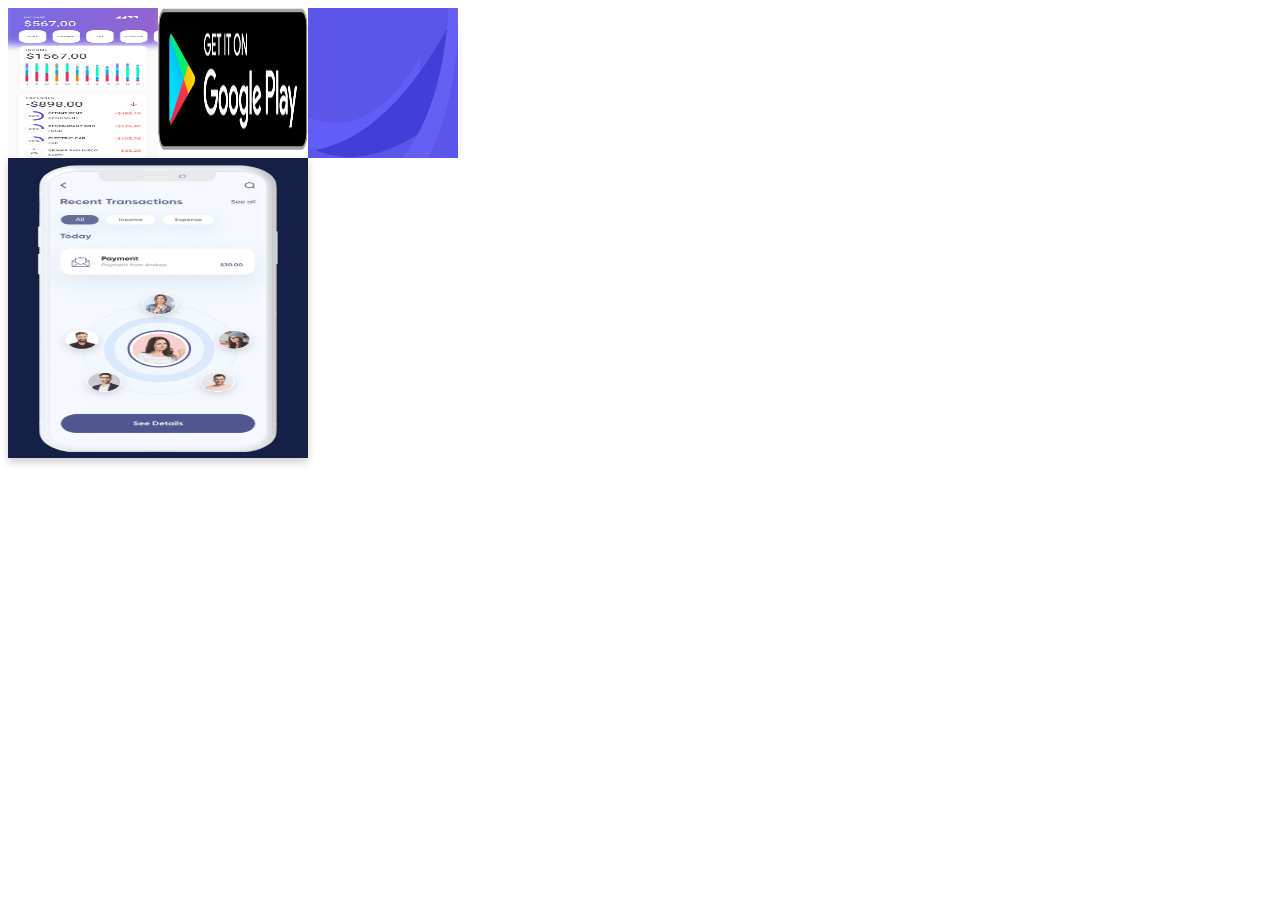
<file: demo.html>
<!DOCTYPE html>
<html>
  <head>
    <meta name="viewport" content="width=device-width, initial-scale=1" />
    <style>
      @keyframes spincard {
        0% {
          transform: rotateY(0deg);
        }
        100% {
          transform: rotateY(360deg);
        }
      }
      @keyframes marquee {
        0% {
          transform: translateX(600px);
        }
        /* 99.9% {
          transform: translateX(-550px);
        } */
        100% {
          transform: translateX(-570px);
        }
      }

      .mrq-wrapper {
        width: 450px;
        overflow: hidden;
      }
      .marquee {
        width: 750px;
        max-height: 150px;
      }
      .marquee-img {
        animation: marquee 1.5s linear infinite;
        overflow: hidden;
        width: 150px;
      }
      .flip-card {
        background-color: transparent;
        width: 300px;
        height: 300px;
        perspective: 1000px;
      }

      .flip-card-inner {
        position: relative;
        width: 100%;
        height: 100%;
        text-align: center;
        transition: transform 0.6s;
        transform-style: preserve-3d;
        box-shadow: 0 4px 8px 0 rgba(0, 0, 0, 0.2);
      }

      .flip-card:hover .flip-card-inner {
        /* transform: rotateY(180deg); */
        animation: spincard 0.5s linear infinite;
      }

      .flip-card-front,
      .flip-card-back {
        position: absolute;
        width: 100%;
        height: 100%;
        -webkit-backface-visibility: hidden;
        backface-visibility: hidden;
      }

      .flip-card-front {
        background-color: #bbb;
        color: black;
        background-color: #142145;
      }

      .flip-card-back {
        background-color: #afbfea;
        color: white;
        transform: rotateY(180deg);
      }
      .d1 {
        animation-delay: 150ms;
      }
      .d2 {
        animation-delay: 300ms;
      }
      .d3 {
        animation-delay: 450ms;
      }
    </style>
  </head>
  <body>
    <div class="mrq-wrapper">
      <div class="marquee">
        <img
          class="marquee-img"
          style="width: 150px; height: 150px"
          src="./img/app.png"
          alt=""
        /><img
          class="marquee-img d1"
          style="width: 150px; height: 150px"
          src="./img/googleplay1.png"
          alt=""
        /><img
          class="marquee-img d2"
          style="width: 150px; height: 150px"
          src="./img/background3.png"
          alt=""
        />
        <img
          class="marquee-img d3"
          style="width: 150px; height: 150px"
          src="./img/background3.png"
          alt=""
        />
      </div>
    </div>
    <div class="flip-card">
      <div class="flip-card-inner">
        <div class="flip-card-front">
          <img
            src="./img/bigphone1.png"
            alt="Avatar"
            style="width: 300px; height: 300px"
          />
        </div>
        <div class="flip-card-back">
          <img
            style="width: 300px; height: 300px"
            src="./img/bigphone2.png"
            alt=""
          />
        </div>
      </div>
    </div>
  </body>
</html>
</file>
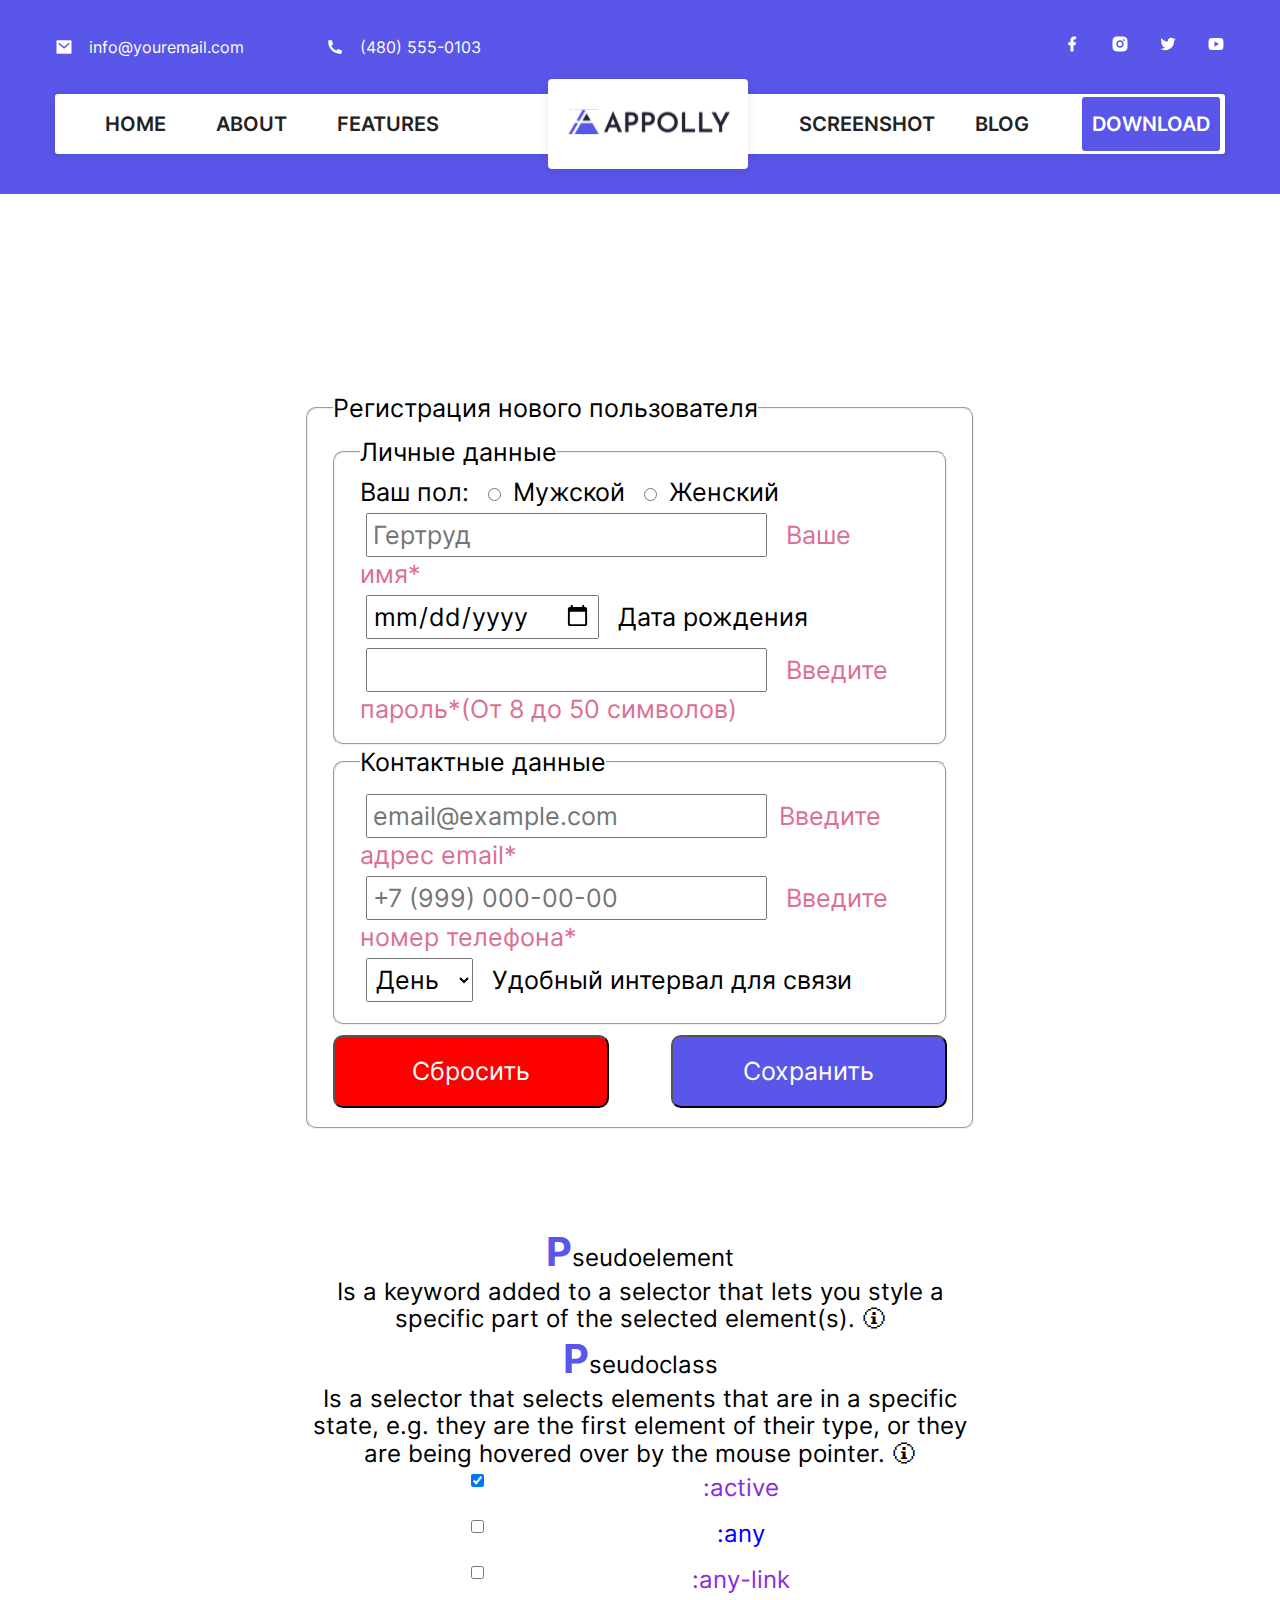
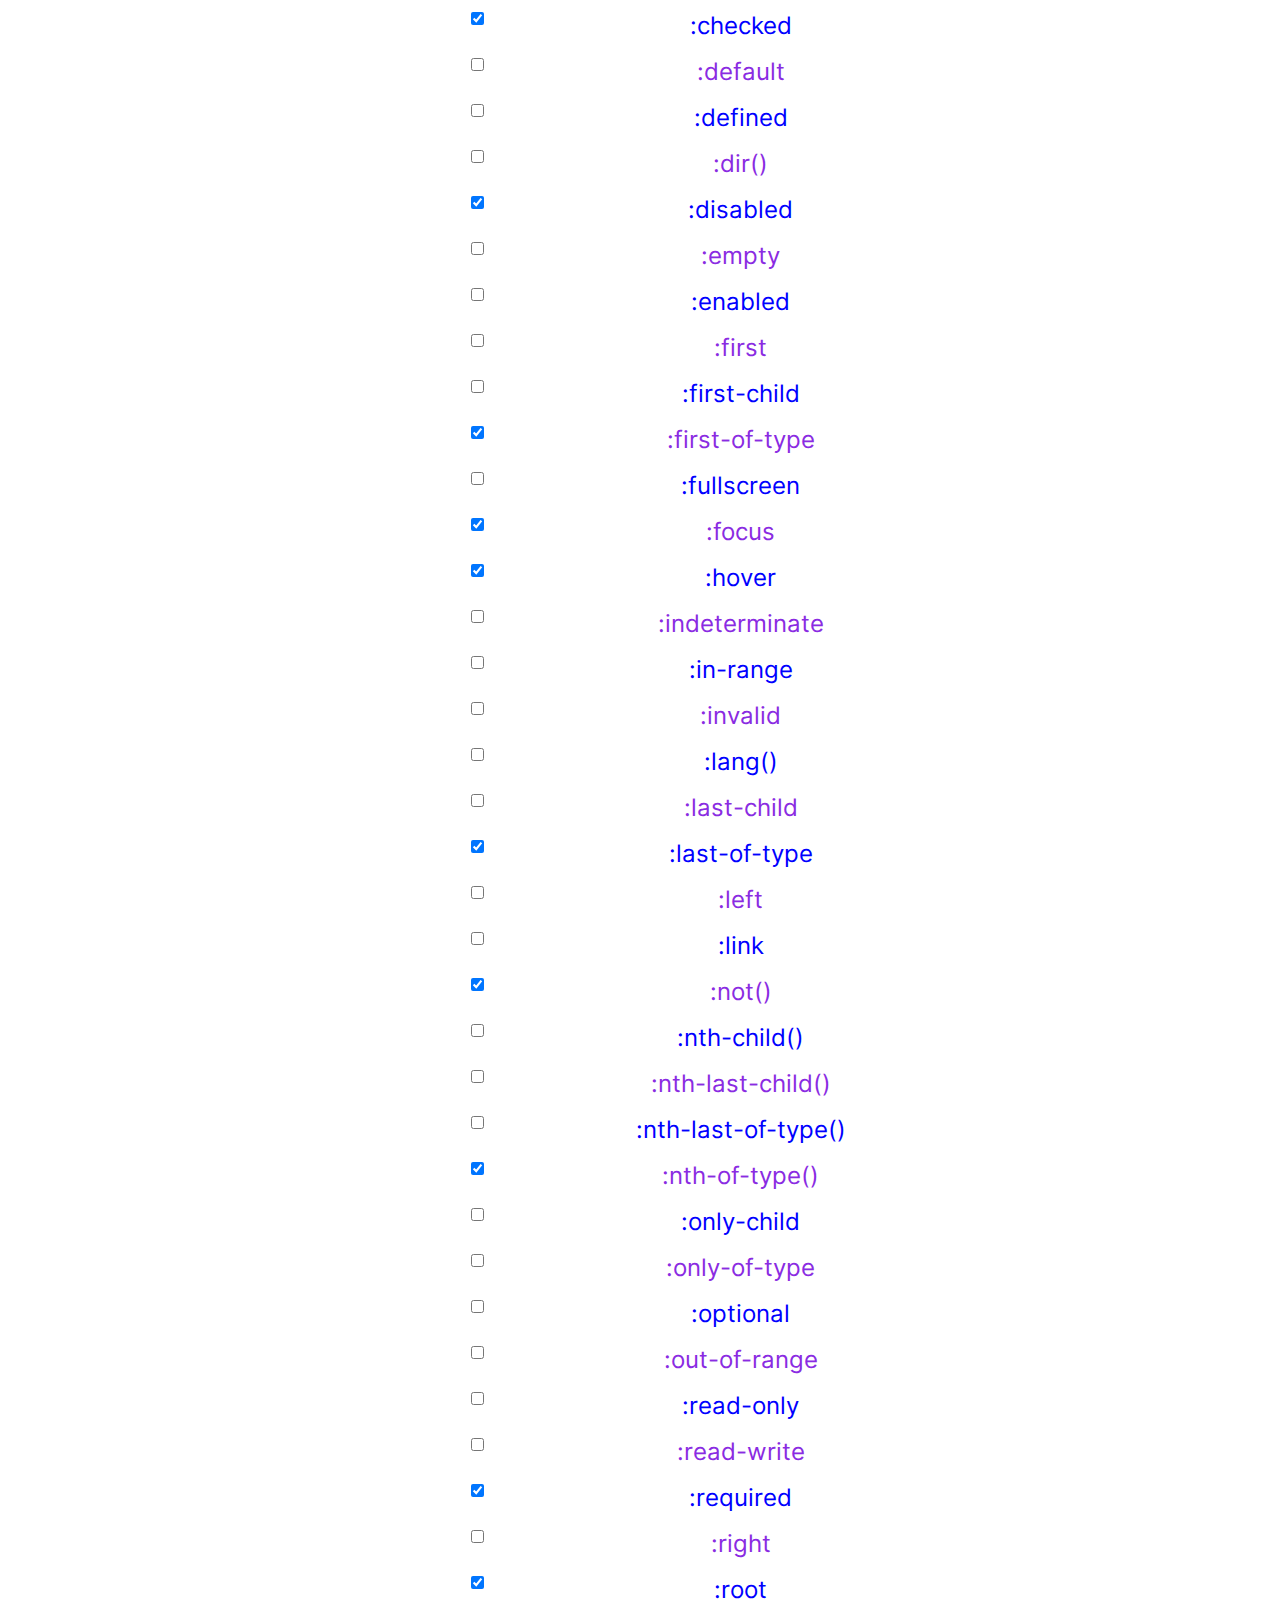
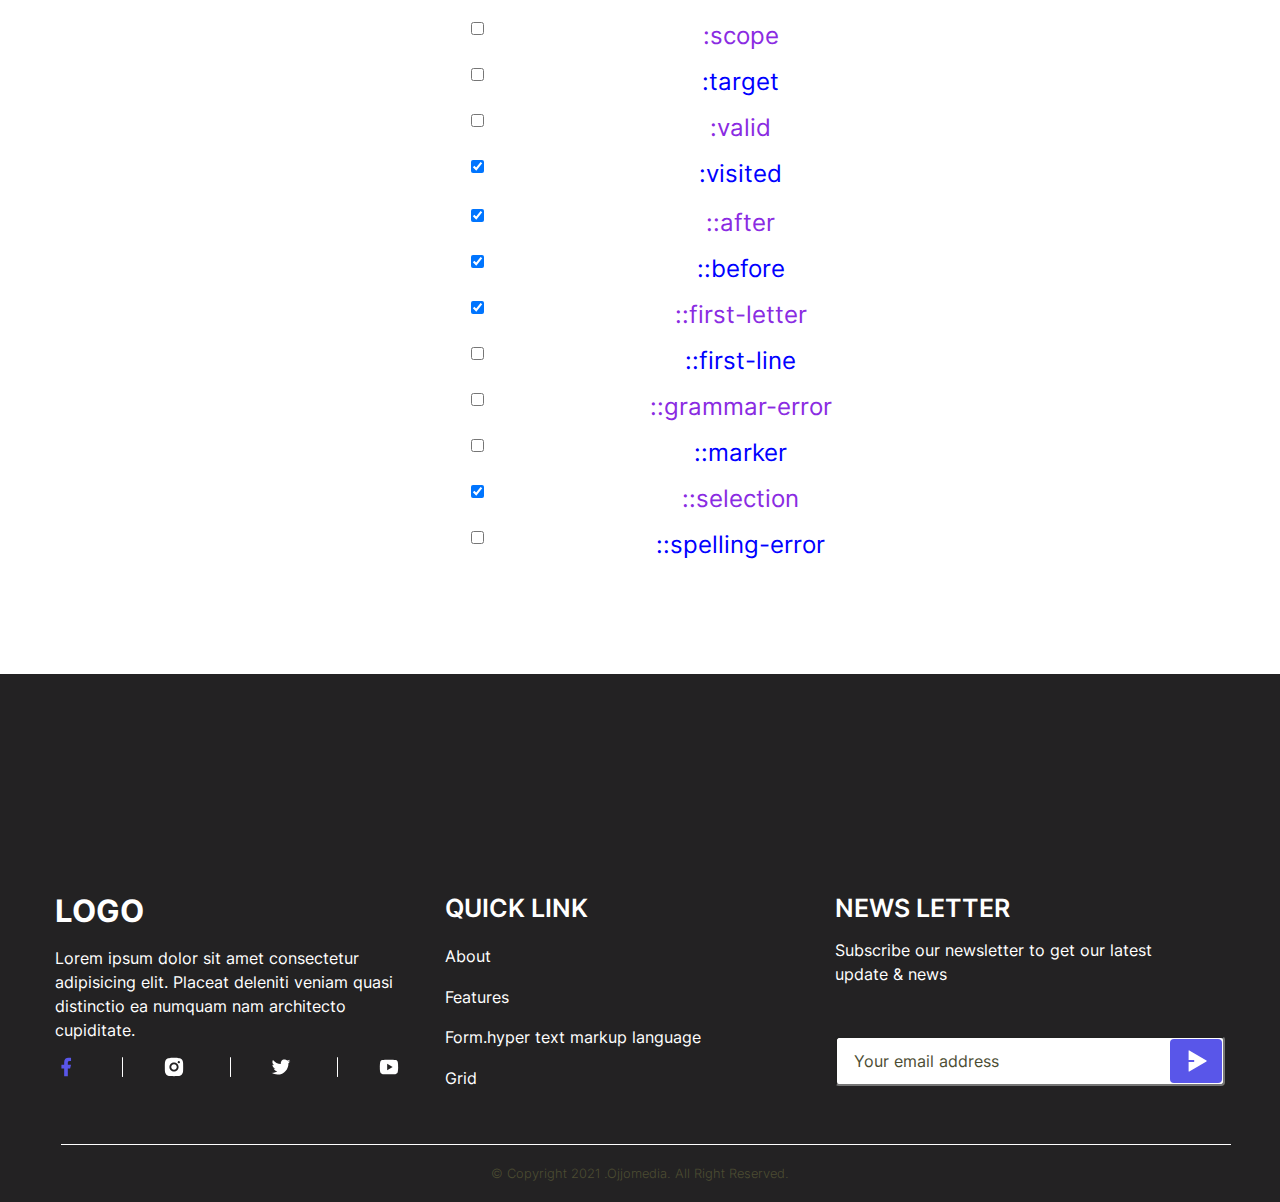
<file: form.html>
<!DOCTYPE html>
<html lang="en">
  <head>
    <meta charset="UTF-8" />
    <meta name="viewport" content="width=device-width, initial-scale=1.0" />
    <link rel="stylesheet" href="css/normalize.css" />
    <link
      href="https://fonts.googleapis.com/css2?family=Inter:wght@300;400;600;700&display=swap"
      rel="stylesheet"
    />
    <link rel="stylesheet" href="css/style.css" />
    <title>Trading App</title>
    <style>
      label {
        box-sizing: border-box;
        height: 4rem;
      }
      main {
        background: var(--background-secondary);
      }

      main fieldset,
      main form button {
        border-radius: 10px;
      }

      main form * {
        margin: 3px 6px;
      }

      input:not([type="radio"]),
      select {
        padding: 5px;
      }

      .footer__heading:hover {
        width: 9.5rem;
        transform: rotate(30deg) scale(1.5) skew(-20deg);
        transition: transform 300ms;
      }

      input:focus + label {
        border: 6px solid salmon;
        border-radius: 4px;
        transition: border 300ms;
      }

      input[type="radio"]:focus + label {
        font-weight: 600;
      }

      input[required] + label {
        color: palevioletred;
      }

      dt::first-letter {
        font-size: 4rem;
        color: var(--main);
        font-weight: 700;
      }

      dd::after {
        content: "🛈";
      }
      main form:last-of-type ul {
        display: flex;
        flex-basis: fill;
        flex-wrap: wrap;
      }
      main form:last-of-type label {
        display: block;
        width: 40%;
      }
      main form:last-of-type input {
        display: block;
        width: 40%;
      }
      main form:last-of-type label:nth-of-type(even) {
        color: blue;
      }
      main form:last-of-type label:nth-of-type(odd) {
        color: blueviolet;
      }
    </style>
  </head>

  <body>
    <header>
      <div class="header--contacts">
        <a href="mailto:fedor@gugnin.ru" class="contacts--email">
          <svg
            width="18"
            height="18"
            viewBox="0 0 18 18"
            fill="none"
            xmlns="http://www.w3.org/2000/svg"
          >
            <g clip-path="url(#clip0_191_971)">
              <path
                d="M2.25 2.25H15.75C15.9489 2.25 16.1397 2.32902 16.2803 2.46967C16.421 2.61032 16.5 2.80109 16.5 3V15C16.5 15.1989 16.421 15.3897 16.2803 15.5303C16.1397 15.671 15.9489 15.75 15.75 15.75H2.25C2.05109 15.75 1.86032 15.671 1.71967 15.5303C1.57902 15.3897 1.5 15.1989 1.5 15V3C1.5 2.80109 1.57902 2.61032 1.71967 2.46967C1.86032 2.32902 2.05109 2.25 2.25 2.25ZM9.045 8.76225L4.236 4.6785L3.26475 5.8215L9.05475 10.7378L14.7405 5.81775L13.7595 4.683L9.04575 8.76225H9.045Z"
                fill="white"
              />
            </g>
            <defs>
              <clipPath id="clip0_191_971">
                <rect width="18" height="18" fill="white" />
              </clipPath>
            </defs>
          </svg>
          <p>info@youremail.com</p>
        </a>
        <a href="tel:+79818910218" class="contacts--phone">
          <svg
            width="18"
            height="18"
            viewBox="0 0 18 18"
            fill="none"
            xmlns="http://www.w3.org/2000/svg"
          >
            <g clip-path="url(#clip0_84_85)">
              <path
                d="M15.75 12.315V14.967C15.7501 15.1569 15.6781 15.3397 15.5487 15.4786C15.4192 15.6176 15.2419 15.7022 15.0525 15.7155C14.7247 15.738 14.457 15.75 14.25 15.75C7.62225 15.75 2.25 10.3778 2.25 3.75C2.25 3.543 2.26125 3.27525 2.2845 2.9475C2.29779 2.75808 2.38244 2.58076 2.52135 2.45131C2.66027 2.32186 2.84312 2.24991 3.033 2.25H5.685C5.77803 2.24991 5.86777 2.28439 5.9368 2.34677C6.00582 2.40914 6.0492 2.49494 6.0585 2.5875C6.07575 2.76 6.0915 2.89725 6.1065 3.0015C6.25555 4.04169 6.561 5.05337 7.0125 6.00225C7.08375 6.15225 7.03725 6.3315 6.90225 6.4275L5.28375 7.584C6.27334 9.88984 8.11091 11.7274 10.4167 12.717L11.5717 11.1015C11.619 11.0355 11.6878 10.9882 11.7664 10.9677C11.8449 10.9473 11.9281 10.9551 12.0015 10.9897C12.9503 11.4404 13.9617 11.7451 15.0015 11.8935C15.1058 11.9085 15.243 11.925 15.414 11.9415C15.5064 11.951 15.592 11.9944 15.6543 12.0634C15.7165 12.1324 15.7509 12.2221 15.7507 12.315H15.75Z"
                fill="white"
              />
            </g>
            <defs>
              <clipPath id="clip0_84_85">
                <rect width="18" height="18" fill="white" />
              </clipPath>
            </defs>
          </svg>
          <p>(480) 555-0103</p>
        </a>
        <div class="contacts--socials">
          <a href="#">
            <svg
              width="18"
              height="18"
              viewBox="0 0 18 18"
              fill="none"
              xmlns="http://www.w3.org/2000/svg"
            >
              <path
                d="M10.5 10.125H12.375L13.125 7.125H10.5V5.625C10.5 4.8525 10.5 4.125 12 4.125H13.125V1.605C12.8805 1.57275 11.9572 1.5 10.9822 1.5C8.946 1.5 7.5 2.74275 7.5 5.025V7.125H5.25V10.125H7.5V16.5H10.5V10.125Z"
                fill="white"
              /></svg
          ></a>
          <a href="#">
            <svg
              width="18"
              height="18"
              viewBox="0 0 18 18"
              fill="none"
              xmlns="http://www.w3.org/2000/svg"
            >
              <g clip-path="url(#clip0_112_2170)">
                <path
                  d="M9 1.5C11.0378 1.5 11.292 1.5075 12.0915 1.545C12.8903 1.5825 13.434 1.70775 13.9125 1.89375C14.4075 2.08425 14.8245 2.34225 15.2415 2.7585C15.6229 3.13342 15.918 3.58694 16.1063 4.0875C16.2915 4.56525 16.4175 5.10975 16.455 5.9085C16.4903 6.708 16.5 6.96225 16.5 9C16.5 11.0378 16.4925 11.292 16.455 12.0915C16.4175 12.8903 16.2915 13.434 16.1063 13.9125C15.9185 14.4133 15.6233 14.867 15.2415 15.2415C14.8665 15.6227 14.413 15.9178 13.9125 16.1063C13.4347 16.2915 12.8903 16.4175 12.0915 16.455C11.292 16.4903 11.0378 16.5 9 16.5C6.96225 16.5 6.708 16.4925 5.9085 16.455C5.10975 16.4175 4.566 16.2915 4.0875 16.1063C3.58674 15.9184 3.13315 15.6232 2.7585 15.2415C2.37705 14.8666 2.08195 14.4131 1.89375 13.9125C1.70775 13.4347 1.5825 12.8903 1.545 12.0915C1.50975 11.292 1.5 11.0378 1.5 9C1.5 6.96225 1.5075 6.708 1.545 5.9085C1.5825 5.109 1.70775 4.566 1.89375 4.0875C2.08143 3.58663 2.3766 3.13299 2.7585 2.7585C3.13325 2.37692 3.58682 2.0818 4.0875 1.89375C4.566 1.70775 5.109 1.5825 5.9085 1.545C6.708 1.50975 6.96225 1.5 9 1.5ZM9 5.25C8.00544 5.25 7.05161 5.64509 6.34835 6.34835C5.64509 7.05161 5.25 8.00544 5.25 9C5.25 9.99456 5.64509 10.9484 6.34835 11.6517C7.05161 12.3549 8.00544 12.75 9 12.75C9.99456 12.75 10.9484 12.3549 11.6517 11.6517C12.3549 10.9484 12.75 9.99456 12.75 9C12.75 8.00544 12.3549 7.05161 11.6517 6.34835C10.9484 5.64509 9.99456 5.25 9 5.25ZM13.875 5.0625C13.875 4.81386 13.7762 4.5754 13.6004 4.39959C13.4246 4.22377 13.1861 4.125 12.9375 4.125C12.6889 4.125 12.4504 4.22377 12.2746 4.39959C12.0988 4.5754 12 4.81386 12 5.0625C12 5.31114 12.0988 5.5496 12.2746 5.72541C12.4504 5.90123 12.6889 6 12.9375 6C13.1861 6 13.4246 5.90123 13.6004 5.72541C13.7762 5.5496 13.875 5.31114 13.875 5.0625ZM9 6.75C9.59674 6.75 10.169 6.98705 10.591 7.40901C11.0129 7.83097 11.25 8.40326 11.25 9C11.25 9.59674 11.0129 10.169 10.591 10.591C10.169 11.0129 9.59674 11.25 9 11.25C8.40326 11.25 7.83097 11.0129 7.40901 10.591C6.98705 10.169 6.75 9.59674 6.75 9C6.75 8.40326 6.98705 7.83097 7.40901 7.40901C7.83097 6.98705 8.40326 6.75 9 6.75Z"
                  fill="white"
                />
              </g>
              <defs>
                <clipPath id="clip0_112_2170">
                  <rect width="18" height="18" fill="white" />
                </clipPath>
              </defs></svg></a
          ><a href="#"
            ><svg
              width="18"
              height="18"
              viewBox="0 0 18 18"
              fill="none"
              xmlns="http://www.w3.org/2000/svg"
            >
              <g clip-path="url(#clip0_112_2171)">
                <path
                  d="M16.6215 4.24201C16.0489 4.49528 15.4417 4.66161 14.82 4.73551C15.4753 4.34358 15.9658 3.72677 16.2 3.00001C15.585 3.36601 14.9107 3.62251 14.208 3.76126C13.7359 3.25619 13.1102 2.92123 12.4282 2.80844C11.7461 2.69566 11.0459 2.81137 10.4364 3.1376C9.82692 3.46382 9.34227 3.98227 9.05781 4.61235C8.77336 5.24243 8.70504 5.94884 8.86348 6.62176C7.61631 6.55925 6.39623 6.23515 5.28244 5.6705C4.16866 5.10586 3.18607 4.31329 2.39848 3.34426C2.1197 3.82309 1.97319 4.36743 1.97398 4.92151C1.97398 6.00901 2.52748 6.96976 3.36898 7.53226C2.87099 7.51658 2.38395 7.38209 1.94848 7.14001V7.17901C1.94863 7.90328 2.19926 8.60522 2.65786 9.1658C3.11647 9.72638 3.75484 10.1111 4.46473 10.2548C4.00244 10.38 3.51771 10.3985 3.04723 10.3088C3.24738 10.9322 3.63748 11.4774 4.16292 11.8681C4.68836 12.2588 5.32282 12.4754 5.97748 12.4875C5.32684 12.9985 4.58186 13.3762 3.78514 13.5991C2.98842 13.822 2.15557 13.8857 1.33423 13.7865C2.768 14.7086 4.43705 15.1981 6.14173 15.1965C11.9115 15.1965 15.0667 10.4168 15.0667 6.27151C15.0667 6.13651 15.063 6.00001 15.057 5.86651C15.6711 5.42263 16.2012 4.87277 16.6222 4.24276L16.6215 4.24201Z"
                  fill="white"
                />
              </g>
              <defs>
                <clipPath id="clip0_112_2171">
                  <rect width="18" height="18" fill="white" />
                </clipPath>
              </defs></svg></a
          ><a href="#"
            ><svg
              width="18"
              height="18"
              viewBox="0 0 18 18"
              fill="none"
              xmlns="http://www.w3.org/2000/svg"
            >
              <g clip-path="url(#clip0_112_2172)">
                <path
                  d="M16.1572 4.8735C16.5 6.21 16.5 9 16.5 9C16.5 9 16.5 11.79 16.1572 13.1265C15.9667 13.8653 15.4095 14.4465 14.7037 14.643C13.422 15 9 15 9 15C9 15 4.58025 15 3.29625 14.643C2.5875 14.4435 2.031 13.863 1.84275 13.1265C1.5 11.79 1.5 9 1.5 9C1.5 9 1.5 6.21 1.84275 4.8735C2.03325 4.13475 2.5905 3.5535 3.29625 3.357C4.58025 3 9 3 9 3C9 3 13.422 3 14.7037 3.357C15.4125 3.5565 15.969 4.137 16.1572 4.8735ZM7.5 11.625L12 9L7.5 6.375V11.625Z"
                  fill="white"
                />
              </g>
              <defs>
                <clipPath id="clip0_112_2172">
                  <rect width="18" height="18" fill="white" />
                </clipPath>
              </defs></svg
          ></a>
        </div>
      </div>
      <div class="content-wrapper">
        <div class="header-wrapper">
          <nav class="header__nav">
            <button class="burger">
              <svg
                width="24"
                height="24"
                viewBox="0 0 24 24"
                fill="none"
                xmlns="http://www.w3.org/2000/svg"
              >
                <g clip-path="url(#clip0_145_29)">
                  <path
                    d="M3 4H21V6H3V4ZM3 11H21V13H3V11ZM3 18H21V20H3V18Z"
                    fill="#232233"
                  />
                </g>
                <defs>
                  <clipPath id="clip0_145_29">
                    <rect width="24" height="24" fill="white" />
                  </clipPath>
                </defs>
              </svg>
            </button>
            <a href="#home" class="lg-show" href="">HOME</a>
            <a href="#about" class="lg-show" href="">ABOUT</a>
            <a href="#features" class="lg-show" href="">FEATURES</a>
          </nav>

          <h2 class="logo">
            <svg
              width="79"
              height="12"
              viewBox="0 0 79 12"
              fill="none"
              xmlns="http://www.w3.org/2000/svg"
              xmlns:xlink="http://www.w3.org/1999/xlink"
            >
              <rect width="79" height="12" fill="url(#pattern0)" />
              <defs>
                <pattern
                  id="pattern0"
                  patternContentUnits="objectBoundingBox"
                  width="1"
                  height="1"
                >
                  <use
                    xlink:href="#image0_210_4"
                    transform="matrix(0.003003 0 0 0.0197698 0 -0.0535536)"
                  />
                </pattern>
                <image
                  id="image0_210_4"
                  width="333"
                  height="56"
                  xlink:href="[data-uri]"
                />
              </defs>
            </svg>
          </h2>
          <nav class="header__nav lg-show">
            <a href="#screenshot">SCREENSHOT</a>
            <a href="#blog">BLOG</a>
          </nav>
          <a href="#screenshot" class="header__download">Download</a>
        </div>
      </div>
    </header>
    <main style="min-height: 100vh">
      <form
        style="
          margin: 20rem 30rem 10rem 30rem;
          font-size: 2.5rem;
          height: initial;
        "
        method="POST"
        action="//httpbin.org/post"
      >
        <fieldset>
          <legend>Регистрация нового пользователя</legend>
          <fieldset>
            <legend>Личные данные</legend>
            <span>Ваш пол:</span>
            <input type="radio" name="sex" id="1" value="1" /><label for="1"
              >Мужской</label
            >
            <input type="radio" name="sex" id="0" value="0" /><label for="0"
              >Женский</label
            >
            <div class="transparent">
              <input required type="text" id="name" placeholder="Гертруд" />
              <label for="name">Ваше имя*</label>
            </div>
            <div class="transparent">
              <input type="date" name="birth" id="birth" />
              <label for="birth">Дата рождения</label>
            </div>
            <div class="transparent">
              <input
                maxlength="50"
                minlength="8"
                required
                type="password"
                name="password"
                id="password"
              />

              <label for="password">Введите пароль*(От 8 до 50 символов)</label>
            </div>
          </fieldset>
          <fieldset>
            <legend>Контактные данные</legend>
            <div class="transparent">
              <input
                required
                type="email"
                name="email"
                id="email"
                placeholder="email@example.com"
              /><label for="email">Введите адрес email*</label>
            </div>
            <div class="transparent">
              <input
                required
                placeholder="+7 (999) 000-00-00"
                maxlength="14"
                minlength="10"
                type="tel"
                name="phone"
                id="phone"
              />
              <label for="phone">Введите номер телефона*</label>
            </div>
            <div class="transparent">
              <select name="datetime" id="daytime">
                <option value="1">Утро</option>
                <option selected value="1">День</option>
                <option value="1">Вечер</option>
                <option value="1">Ночь</option>
              </select>
              <label for="daytime">Удобный интервал для связи</label>
            </div>
          </fieldset>
          <div
            class="transparent"
            style="
              display: flex;
              justify-content: space-between;
              margin-top: 1rem;
            "
          >
            <button
              style="
                padding: 2rem;
                width: 45%;
                height: initial;
                margin: 0;
                background: red;
                color: #fff;
              "
              type="reset"
            >
              Сбросить
            </button>
            <button
              style="
                padding: 2rem;
                width: 45%;
                height: initial;
                margin: 0;
                background: var(--main);
                color: #fff;
              "
              type="submit"
            >
              Сохранить
            </button>
          </div>
        </fieldset>
      </form>
      <form
        style="
          height: initial;
          margin: 10rem 30rem;
          text-align: center;
          font-size: 2.4rem;
        "
        action="./idk"
      >
        <dl>
          <dt>Pseudoelement</dt>
          <dd>
            Is a keyword added to a selector that lets you style a specific part
            of the selected element(s).
          </dd>

          <dt>Pseudoclass</dt>
          <dd>
            Is a selector that selects elements that are in a specific state,
            e.g. they are the first element of their type, or they are being
            hovered over by the mouse pointer.
          </dd>
        </dl>
        <ul>
          <input checked id="1231" type="checkbox" /><label for="1231"
            >:active</label
          >
          <input id="1232" type="checkbox" /><label for="1232">:any </label
          ><input id="1233" type="checkbox" /><label for="1233">:any-link</label
          ><input checked id="1234" type="checkbox" /><label for="1234"
            >:checked</label
          ><input id="1235" type="checkbox" /><label for="1235">:default </label
          ><input id="1236" type="checkbox" /><label for="1236">:defined</label
          ><input id="1237" type="checkbox" /><label for="1237">:dir()</label
          ><input checked id="1238" type="checkbox" /><label for="1238"
            >:disabled </label
          ><input id="1239" type="checkbox" /><label for="1239">:empty </label
          ><input id="12310" type="checkbox" /><label for="12310"
            >:enabled </label
          ><input id="12311" type="checkbox" /><label for="12311">:first </label
          ><input id="12312" type="checkbox" /><label for="12312"
            >:first-child </label
          ><input checked id="12313" type="checkbox" /><label for="12313"
            >:first-of-type</label
          ><input id="12314" type="checkbox" /><label for="12314"
            >:fullscreen</label
          ><input checked id="12315" type="checkbox" /><label for="12315"
            >:focus</label
          ><input checked id="12316" type="checkbox" /><label for="12316"
            >:hover </label
          ><input id="12317" type="checkbox" /><label for="12317"
            >:indeterminate</label
          ><input id="12318" type="checkbox" /><label for="12318"
            >:in-range</label
          ><input id="12319" type="checkbox" /><label for="12319"
            >:invalid</label
          ><input id="12320" type="checkbox" /><label for="12320">:lang()</label
          ><input id="12321" type="checkbox" /><label for="12321"
            >:last-child </label
          ><input checked id="12322" type="checkbox" /><label for="12322"
            >:last-of-type </label
          ><input id="12323" type="checkbox" /><label for="12323">:left </label
          ><input id="12324" type="checkbox" /><label for="12324">:link </label
          ><input checked id="12325" type="checkbox" /><label for="12325"
            >:not()</label
          ><input id="12326" type="checkbox" /><label for="12326"
            >:nth-child()</label
          ><input id="a1" type="checkbox" /><label for="a1"
            >:nth-last-child()</label
          ><input id="a2" type="checkbox" /><label for="a2"
            >:nth-last-of-type() </label
          ><input checked id="a3" type="checkbox" /><label for="a3"
            >:nth-of-type()</label
          ><input id="a4" type="checkbox" /><label for="a4">:only-child</label
          ><input id="a5" type="checkbox" /><label for="a5">:only-of-type</label
          ><input id="a6" type="checkbox" /><label for="a6">:optional</label
          ><input id="a7" type="checkbox" /><label for="a7">:out-of-range</label
          ><input id="a8" type="checkbox" /><label for="a8">:read-only</label
          ><input id="a9" type="checkbox" /><label for="a9">:read-write</label
          ><input checked id="a10" type="checkbox" /><label for="a10"
            >:required</label
          ><input id="a11" type="checkbox" /><label for="a11">:right</label
          ><input checked id="a12" type="checkbox" /><label for="a12"
            >:root </label
          ><input id="a13" type="checkbox" /><label for="a13">:scope</label
          ><input id="a14" type="checkbox" /><label for="a14">:target</label
          ><input id="a15" type="checkbox" /><label for="a15">:valid</label
          ><input checked id="a16" type="checkbox" /><label for="a16"
            >:visited</label
          >
        </ul>
        <ul>
          <input checked id="b1" type="checkbox" /><label for="b1"
            >::after</label
          ><input checked id="b2" type="checkbox" /><label for="b2"
            >::before</label
          ><input checked id="b3" type="checkbox" /><label for="b3"
            >::first-letter</label
          ><input id="b4" type="checkbox" /><label for="b4">::first-line</label
          ><input id="b5" type="checkbox" /><label for="b5"
            >::grammar-error</label
          ><input id="b6" type="checkbox" /><label for="b6">::marker</label
          ><input checked id="b7" type="checkbox" /><label for="b7"
            >::selection</label
          ><input id="b8" type="checkbox" /><label for="b8"
            >::spelling-error</label
          >
        </ul>
      </form>
    </main>
    <footer>
      <div class="content-wrapper">
        <div class="transparent">
          <h2 class="footer__heading">LOGO</h2>
          <p class="footer__text">
            Lorem ipsum dolor sit amet consectetur adipisicing elit. Placeat
            deleniti veniam quasi distinctio ea numquam nam architecto
            cupiditate.
          </p>
          <ul class="footer__links">
            <li>
              <a href="#"
                ><svg
                  width="24"
                  height="24"
                  viewBox="0 0 24 24"
                  fill="none"
                  xmlns="http://www.w3.org/2000/svg"
                >
                  <g clip-path="url(#clip0_152_752)">
                    <path
                      d="M14 13.5H16.5L17.5 9.5H14V7.5C14 6.47 14 5.5 16 5.5H17.5V2.14C17.174 2.097 15.943 2 14.643 2C11.928 2 10 3.657 10 6.7V9.5H7V13.5H10V22H14V13.5Z"
                      fill="#5956E9"
                    />
                  </g>
                  <defs>
                    <clipPath id="clip0_152_752">
                      <rect width="24" height="24" fill="white" />
                    </clipPath>
                  </defs>
                </svg>
              </a>
              <div class="divider-vert"></div>
            </li>
            <li>
              <a href="#"
                ><svg
                  width="24"
                  height="24"
                  viewBox="0 0 24 24"
                  fill="none"
                  xmlns="http://www.w3.org/2000/svg"
                >
                  <g clip-path="url(#clip0_152_754)">
                    <path
                      d="M12 2C14.717 2 15.056 2.01 16.122 2.06C17.187 2.11 17.912 2.277 18.55 2.525C19.21 2.779 19.766 3.123 20.322 3.678C20.8305 4.1779 21.224 4.78259 21.475 5.45C21.722 6.087 21.89 6.813 21.94 7.878C21.987 8.944 22 9.283 22 12C22 14.717 21.99 15.056 21.94 16.122C21.89 17.187 21.722 17.912 21.475 18.55C21.2247 19.2178 20.8311 19.8226 20.322 20.322C19.822 20.8303 19.2173 21.2238 18.55 21.475C17.913 21.722 17.187 21.89 16.122 21.94C15.056 21.987 14.717 22 12 22C9.283 22 8.944 21.99 7.878 21.94C6.813 21.89 6.088 21.722 5.45 21.475C4.78233 21.2245 4.17753 20.8309 3.678 20.322C3.16941 19.8222 2.77593 19.2175 2.525 18.55C2.277 17.913 2.11 17.187 2.06 16.122C2.013 15.056 2 14.717 2 12C2 9.283 2.01 8.944 2.06 7.878C2.11 6.812 2.277 6.088 2.525 5.45C2.77524 4.78218 3.1688 4.17732 3.678 3.678C4.17767 3.16923 4.78243 2.77573 5.45 2.525C6.088 2.277 6.812 2.11 7.878 2.06C8.944 2.013 9.283 2 12 2ZM12 7C10.6739 7 9.40215 7.52678 8.46447 8.46447C7.52678 9.40215 7 10.6739 7 12C7 13.3261 7.52678 14.5979 8.46447 15.5355C9.40215 16.4732 10.6739 17 12 17C13.3261 17 14.5979 16.4732 15.5355 15.5355C16.4732 14.5979 17 13.3261 17 12C17 10.6739 16.4732 9.40215 15.5355 8.46447C14.5979 7.52678 13.3261 7 12 7ZM18.5 6.75C18.5 6.41848 18.3683 6.10054 18.1339 5.86612C17.8995 5.6317 17.5815 5.5 17.25 5.5C16.9185 5.5 16.6005 5.6317 16.3661 5.86612C16.1317 6.10054 16 6.41848 16 6.75C16 7.08152 16.1317 7.39946 16.3661 7.63388C16.6005 7.8683 16.9185 8 17.25 8C17.5815 8 17.8995 7.8683 18.1339 7.63388C18.3683 7.39946 18.5 7.08152 18.5 6.75ZM12 9C12.7956 9 13.5587 9.31607 14.1213 9.87868C14.6839 10.4413 15 11.2044 15 12C15 12.7956 14.6839 13.5587 14.1213 14.1213C13.5587 14.6839 12.7956 15 12 15C11.2044 15 10.4413 14.6839 9.87868 14.1213C9.31607 13.5587 9 12.7956 9 12C9 11.2044 9.31607 10.4413 9.87868 9.87868C10.4413 9.31607 11.2044 9 12 9Z"
                      fill="white"
                    />
                  </g>
                  <defs>
                    <clipPath id="clip0_152_754">
                      <rect width="24" height="24" fill="white" />
                    </clipPath>
                  </defs>
                </svg>
              </a>
              <div class="divider-vert"></div>
            </li>
            <li>
              <a href="#"
                ><svg
                  width="24"
                  height="24"
                  viewBox="0 0 24 24"
                  fill="none"
                  xmlns="http://www.w3.org/2000/svg"
                >
                  <g clip-path="url(#clip0_152_756)">
                    <path
                      d="M22.1619 5.65593C21.3985 5.99362 20.5889 6.2154 19.7599 6.31393C20.6337 5.79136 21.2876 4.96894 21.5999 3.99993C20.7799 4.48793 19.8809 4.82993 18.9439 5.01493C18.3145 4.34151 17.4803 3.89489 16.5709 3.74451C15.6615 3.59413 14.7279 3.74842 13.9152 4.18338C13.1025 4.61834 12.4563 5.30961 12.077 6.14972C11.6978 6.98983 11.6067 7.93171 11.8179 8.82893C10.155 8.74558 8.52826 8.31345 7.04322 7.56059C5.55817 6.80773 4.24806 5.75097 3.19793 4.45893C2.82622 5.09738 2.63089 5.82315 2.63193 6.56193C2.63193 8.01193 3.36993 9.29293 4.49193 10.0429C3.82794 10.022 3.17856 9.84271 2.59793 9.51993V9.57193C2.59813 10.5376 2.9323 11.4735 3.54378 12.221C4.15526 12.9684 5.00641 13.4814 5.95293 13.6729C5.33654 13.84 4.69024 13.8646 4.06293 13.7449C4.3298 14.5762 4.84994 15.3031 5.55052 15.824C6.25111 16.3449 7.09706 16.6337 7.96993 16.6499C7.10241 17.3313 6.10911 17.8349 5.04681 18.1321C3.98451 18.4293 2.87406 18.5142 1.77893 18.3819C3.69063 19.6114 5.91603 20.264 8.18893 20.2619C15.8819 20.2619 20.0889 13.8889 20.0889 8.36193C20.0889 8.18193 20.0839 7.99993 20.0759 7.82193C20.8948 7.23009 21.6015 6.49695 22.1629 5.65693L22.1619 5.65593Z"
                      fill="white"
                    />
                  </g>
                  <defs>
                    <clipPath id="clip0_152_756">
                      <rect width="24" height="24" fill="white" />
                    </clipPath>
                  </defs>
                </svg>
              </a>
              <div class="divider-vert"></div>
            </li>
            <li>
              <a href="#"
                ><svg
                  width="24"
                  height="24"
                  viewBox="0 0 24 24"
                  fill="none"
                  xmlns="http://www.w3.org/2000/svg"
                >
                  <g clip-path="url(#clip0_152_758)">
                    <path
                      d="M21.543 6.498C22 8.28 22 12 22 12C22 12 22 15.72 21.543 17.502C21.289 18.487 20.546 19.262 19.605 19.524C17.896 20 12 20 12 20C12 20 6.107 20 4.395 19.524C3.45 19.258 2.708 18.484 2.457 17.502C2 15.72 2 12 2 12C2 12 2 8.28 2.457 6.498C2.711 5.513 3.454 4.738 4.395 4.476C6.107 4 12 4 12 4C12 4 17.896 4 19.605 4.476C20.55 4.742 21.292 5.516 21.543 6.498ZM10 15.5L16 12L10 8.5V15.5Z"
                      fill="white"
                    />
                  </g>
                  <defs>
                    <clipPath id="clip0_152_758">
                      <rect width="24" height="24" fill="white" />
                    </clipPath>
                  </defs>
                </svg>
              </a>
            </li>
          </ul>
        </div>
        <div class="transparent">
          <h3 class="footer__subheading">QUICK LINK</h3>
          <nav class="footer__nav">
            <a href="#">About</a>
            <a href="#">Features</a>
            <a href="./form.html">Form.hyper text markup language</a>
            <a href="./grid.html">Grid</a>
          </nav>
        </div>
        <div class="transparent">
          <h3 class="footer__subheading">NEWS LETTER</h3>
          <p class="footer__text">
            Subscribe our newsletter to get our latest update & news
          </p>
          <form class="footer__form" method="post" action="/email">
            <label for="eenput"
              ><input
                type="text"
                placeholder="Your email address"
                name=""
                id="eenput"
              />
            </label>
            <button disabled type="submit">
              <svg
                width="24"
                height="24"
                viewBox="0 0 24 24"
                fill="none"
                xmlns="http://www.w3.org/2000/svg"
              >
                <path
                  d="M3.60693 12.9996H9.18417V10.9996H3.60693V1.84562C3.60695 1.75873 3.62801 1.67335 3.66804 1.59789C3.70806 1.52242 3.76568 1.45949 3.83521 1.41527C3.90473 1.37106 3.98377 1.34711 4.06452 1.34576C4.14527 1.34442 4.22496 1.36574 4.29572 1.40762L21.4569 11.5616C21.5297 11.6048 21.5905 11.6682 21.6328 11.7452C21.6752 11.8223 21.6975 11.9101 21.6975 11.9996C21.6975 12.0891 21.6752 12.177 21.6328 12.254C21.5905 12.331 21.5297 12.3945 21.4569 12.4376L4.29572 22.5916C4.22496 22.6335 4.14527 22.6548 4.06452 22.6535C3.98377 22.6521 3.90473 22.6282 3.83521 22.584C3.76568 22.5398 3.70806 22.4768 3.66804 22.4013C3.62801 22.3259 3.60695 22.2405 3.60693 22.1536V12.9996Z"
                  fill="white"
                />
              </svg>
            </button>
          </form>
        </div>
        <p class="footer__copyright">
          &copy; Copyright 2021 .Ojjomedia. All Right Reserved.
        </p>
      </div>
    </footer>
  </body>
</html>
</file>
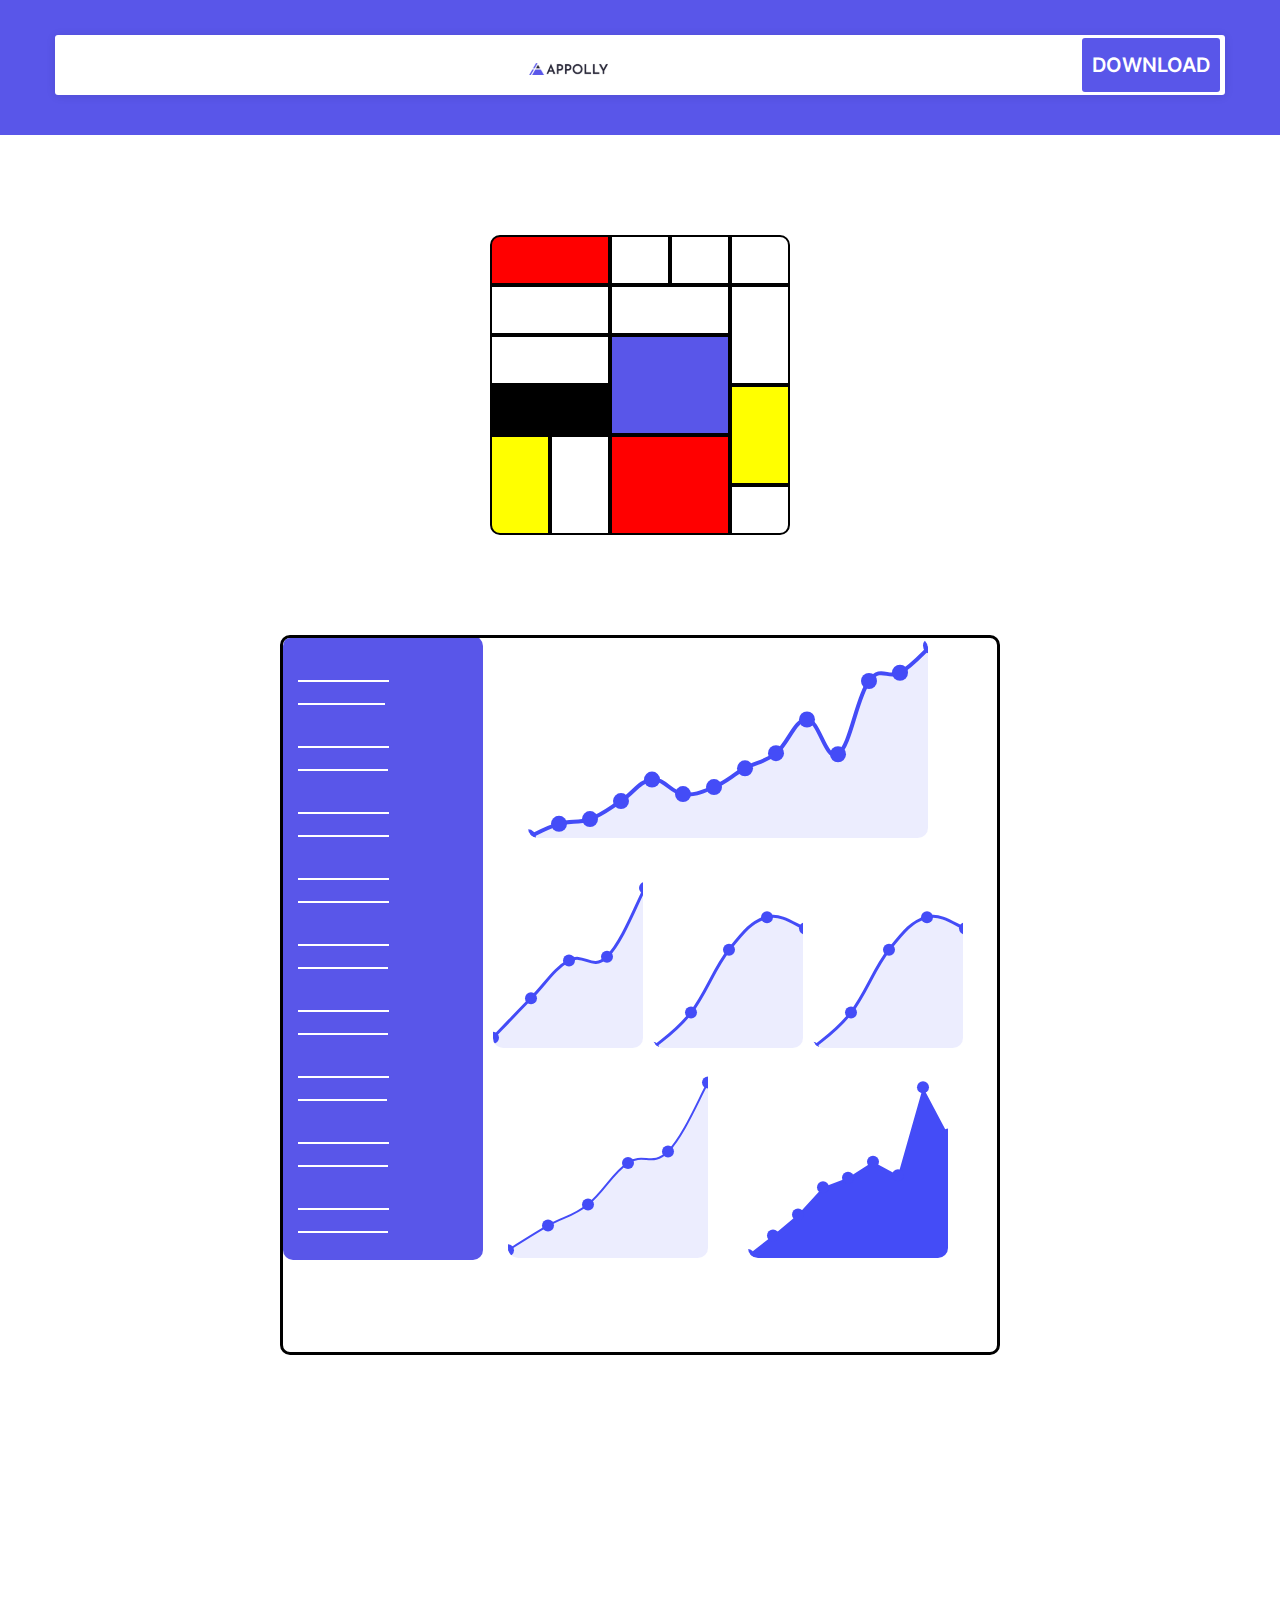
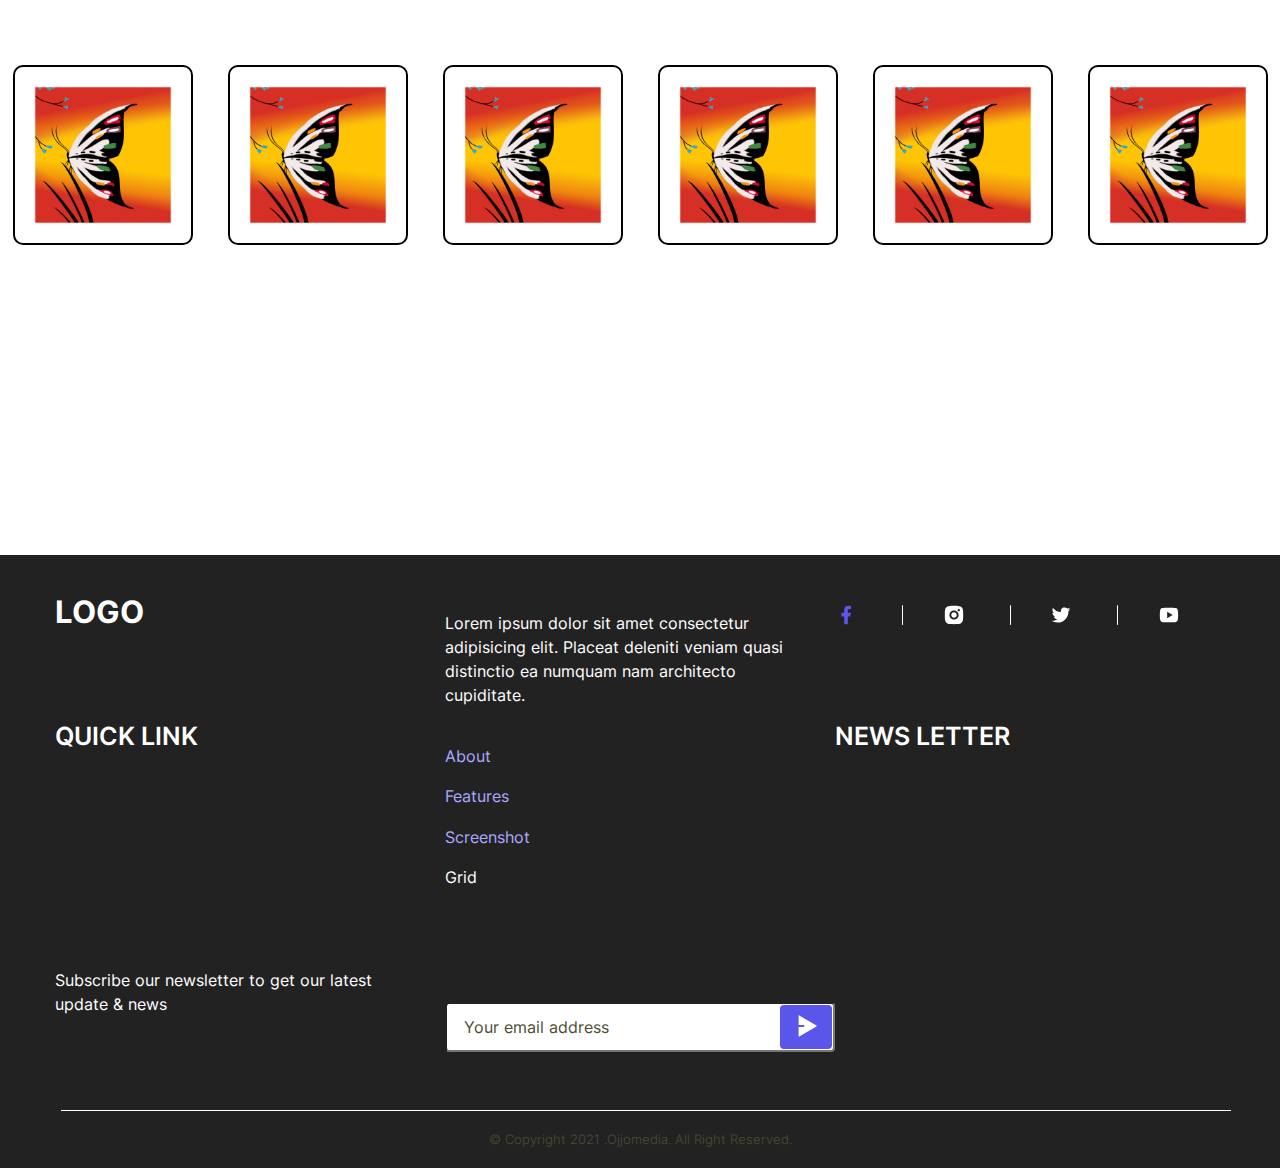
<file: grid.html>
<!DOCTYPE html>
<html lang="en">
  <head>
    <meta charset="UTF-8" />
    <meta name="viewport" content="width=device-width, initial-scale=1.0" />
    <link rel="stylesheet" href="css/normalize.css" />
    <link rel="stylesheet" href="css/style.css" />
    <link rel="stylesheet" href="css/grid.css" />
    <title>Trading App</title>
  </head>
  <body>
    <header>
      <div class="content-wrapper">
        <div class="header-wrapper">
          <nav>
            <button class="burger">
              <svg
                width="24"
                height="24"
                viewBox="0 0 24 24"
                fill="none"
                xmlns="http://www.w3.org/2000/svg"
              >
                <g clip-path="url(#clip0_145_29)">
                  <path
                    d="M3 4H21V6H3V4ZM3 11H21V13H3V11ZM3 18H21V20H3V18Z"
                    fill="#232233"
                  />
                </g>
                <defs>
                  <clipPath id="clip0_145_29">
                    <rect width="24" height="24" fill="white" />
                  </clipPath>
                </defs>
              </svg>
            </button>
          </nav>

          <h2>
            <svg
              width="79"
              height="12"
              viewBox="0 0 79 12"
              fill="none"
              xmlns="http://www.w3.org/2000/svg"
              xmlns:xlink="http://www.w3.org/1999/xlink"
            >
              <rect width="79" height="12" fill="url(#pattern0)" />
              <defs>
                <pattern
                  id="pattern0"
                  patternContentUnits="objectBoundingBox"
                  width="1"
                  height="1"
                >
                  <use
                    xlink:href="#image0_210_4"
                    transform="matrix(0.003003 0 0 0.0197698 0 -0.0535536)"
                  />
                </pattern>
                <image
                  id="image0_210_4"
                  width="333"
                  height="56"
                  xlink:href="[data-uri]"
                />
              </defs>
            </svg>
          </h2>
          <a class="header__download">Download</a>
        </div>
      </div>
    </header>
    <main>
      <section>
        <div class="painting">
          <div class="strip s1"></div>
          <div class="strip s2"></div>
          <div class="strip s3"></div>
          <div class="strip s4"></div>
          <div class="strip s5"></div>
          <div class="strip s6"></div>
          <div class="strip s7"></div>
          <div class="strip s8"></div>
          <div class="strip s9"></div>
          <div class="strip s10"></div>
          <div class="strip s11"></div>
          <div class="strip s12"></div>
          <div class="strip s13"></div>
          <div class="strip s14"></div>
          <div class="strip s15"></div>
        </div>
      </section>
      <section class="graphs">
        <div class="sidebar">
          <a href="">Anchor tag number 1</a>
          <a href="">Anchor tag number 2</a>
          <a href="">Anchor tag number 3</a>
          <a href="">Anchor tag number 4</a>
          <a href="">Anchor tag number 5</a>
          <a href="">Anchor tag number 6</a>
          <a href="">Anchor tag number 7</a>
          <a href="">Anchor tag number 8</a>
          <a href="">Anchor tag number 9</a>
        </div>
        <div class="graphxl">
          <svg
            height="auto"
            viewBox="0 0 400 200"
            xmlns="http://www.w3.org/2000/svg"
          >
            <path
              d="M0 199.37c6.2-2.7 18.6-9.85 31-13.503 12.4-3.653 18.6-.197 31-4.762 12.4-4.565 18.6-10.15 31-18.062 12.4-7.912 18.6-20.102 31-21.5 12.4-1.397 18.6 13.006 31 14.511 12.4 1.506 18.6-1.837 31-6.984 12.4-5.148 18.6-11.98 31-18.752 12.4-6.772 18.6-5.345 31-15.11 12.4-9.764 18.6-33.92 31-33.713 12.4.208 18.6 42.447 31 34.75 12.4-7.696 18.6-56.932 31-73.231 12.4-16.3 18.6-1.216 31-8.267 12.4-7.05 24.8-21.59 31-26.988L400 200H0Z"
              fill="#444cf71a"
            />
            <path
              d="M0 199.37c6.2-2.7 18.6-9.85 31-13.503 12.4-3.653 18.6-.197 31-4.762 12.4-4.565 18.6-10.15 31-18.062 12.4-7.912 18.6-20.102 31-21.5 12.4-1.397 18.6 13.006 31 14.511 12.4 1.506 18.6-1.837 31-6.984 12.4-5.148 18.6-11.98 31-18.752 12.4-6.772 18.6-5.345 31-15.11 12.4-9.764 18.6-33.92 31-33.713 12.4.208 18.6 42.447 31 34.75 12.4-7.696 18.6-56.932 31-73.231 12.4-16.3 18.6-1.216 31-8.267 12.4-7.05 24.8-21.59 31-26.988"
              fill="none"
              stroke="#444cf7"
              stroke-width="4"
            />
            <g fill="#444cf7">
              <circle cy="199.37" r="8" />
              <circle cx="31" cy="185.867" r="8" />
              <circle cx="62" cy="181.105" r="8" />
              <circle cx="93" cy="163.043" r="8" />
              <circle cx="124" cy="141.544" r="8" />
              <circle cx="155" cy="156.054" r="8" />
              <circle cx="186" cy="149.07" r="8" />
              <circle cx="217" cy="130.318" r="8" />
              <circle cx="248" cy="115.208" r="8" />
              <circle cx="279" cy="81.495" r="8" />
              <circle cx="310" cy="116.245" r="8" />
              <circle cx="341" cy="43.014" r="8" />
              <circle cx="372" cy="34.747" r="8" />
              <circle cx="403" cy="7.759" r="8" />
            </g>
          </svg>
        </div>
        <div class="graphsm1">
          <svg
            height="auto"
            viewBox="0 0 150 200"
            xmlns="http://www.w3.org/2000/svg"
          >
            <path
              d="M0 189.77c7.6-7.89 22.8-24.003 38-39.455 15.2-15.451 22.8-29.502 38-37.803 15.2-8.3 22.8 10.815 38-3.698s30.4-55.093 38-68.866L150 200H0Z"
              fill="#444cf71a"
            />
            <path
              d="M0 189.77c7.6-7.89 22.8-24.003 38-39.455 15.2-15.451 22.8-29.502 38-37.803 15.2-8.3 22.8 10.815 38-3.698s30.4-55.093 38-68.866"
              fill="none"
              stroke="#444cf7"
              stroke-width="3"
            />
            <g fill="#444cf7">
              <circle cy="189.771" r="6" />
              <circle cx="38" cy="150.315" r="6" />
              <circle cx="76" cy="112.512" r="6" />
              <circle cx="114" cy="108.814" r="6" />
              <circle cx="152" cy="39.948" r="6" />
            </g>
          </svg>
        </div>
        <div class="graphsm2">
          <svg
            height="auto"
            viewBox="0 0 150 200"
            xmlns="http://www.w3.org/2000/svg"
          >
            <path
              d="M0 199.835c7.6-7.053 22.8-15.655 38-35.262s22.8-43.685 38-62.774c15.2-19.088 22.8-28.414 38-32.666 15.2-4.252 30.4 9.125 38 11.406L150 200H0Z"
              fill="#444cf71a"
            />
            <path
              d="M0 199.835c7.6-7.053 22.8-15.655 38-35.262s22.8-43.685 38-62.774c15.2-19.088 22.8-28.414 38-32.666 15.2-4.252 30.4 9.125 38 11.406"
              fill="none"
              stroke="#444cf7"
              stroke-width="3"
            />
            <g fill="#444cf7">
              <circle cy="199.835" r="6" />
              <circle cx="38" cy="164.573" r="6" />
              <circle cx="76" cy="101.799" r="6" />
              <circle cx="114" cy="69.133" r="6" />
              <circle cx="152" cy="80.539" r="6" />
            </g>
          </svg>
        </div>
        <div class="graphsm3">
          <svg
            height="auto"
            viewBox="0 0 150 200"
            xmlns="http://www.w3.org/2000/svg"
          >
            <path
              d="M0 199.835c7.6-7.053 22.8-15.655 38-35.262s22.8-43.685 38-62.774c15.2-19.088 22.8-28.414 38-32.666 15.2-4.252 30.4 9.125 38 11.406L150 200H0Z"
              fill="#444cf71a"
            />
            <path
              d="M0 199.835c7.6-7.053 22.8-15.655 38-35.262s22.8-43.685 38-62.774c15.2-19.088 22.8-28.414 38-32.666 15.2-4.252 30.4 9.125 38 11.406"
              fill="none"
              stroke="#444cf7"
              stroke-width="3"
            />
            <g fill="#444cf7">
              <circle cy="199.835" r="6" />
              <circle cx="38" cy="164.573" r="6" />
              <circle cx="76" cy="101.799" r="6" />
              <circle cx="114" cy="69.133" r="6" />
              <circle cx="152" cy="80.539" r="6" />
            </g>
          </svg>
        </div>
        <div class="graphmd1">
          <svg
            height="auto"
            viewBox="0 0 200 200"
            xmlns="http://www.w3.org/2000/svg"
          >
            <path
              d="M0 192.212c8-4.93 24-15.49 40-24.648 16-9.157 24-8.609 40-21.141 16-12.533 24-30.937 40-41.522 16-10.584 24 4.664 40-11.403s32-55.146 40-68.933V200H0Z"
              fill="#444cf71a"
            />
            <path
              d="M0 192.212c8-4.93 24-15.49 40-24.648 16-9.157 24-8.609 40-21.141 16-12.533 24-30.937 40-41.522 16-10.584 24 4.664 40-11.403s32-55.146 40-68.933"
              fill="none"
              stroke="#444cf7"
              stroke-width="2"
            />
            <g fill="#444cf7">
              <circle cy="192.212" r="6" />
              <circle cx="40" cy="167.564" r="6" />
              <circle cx="80" cy="146.423" r="6" />
              <circle cx="120" cy="104.901" r="6" />
              <circle cx="160" cy="93.498" r="6" />
              <circle cx="200" cy="24.565" r="6" />
            </g>
          </svg>
        </div>
        <div class="graphmd2">
          <svg
            height="auto"
            viewBox="0 0 200 200"
            xmlns="http://www.w3.org/2000/svg"
          >
            <path
              d="m0 196.913 25-19.471 25-20.838 25-27.423 25-9.474 25-15.888 25 13.532 25-88.02 25 47.1V200H0Z"
              fill="#444cf7"
            />
            <path
              d="m0 196.913 25-19.471 25-20.838 25-27.423 25-9.474 25-15.888 25 13.532 25-88.02 25 47.1"
              fill="none"
            />
            <g fill="#444cf7">
              <circle cy="196.913" r="6" />
              <circle cx="25" cy="177.442" r="6" />
              <circle cx="50" cy="156.604" r="6" />
              <circle cx="75" cy="129.181" r="6" />
              <circle cx="100" cy="119.707" r="6" />
              <circle cx="125" cy="103.819" r="6" />
              <circle cx="150" cy="117.351" r="6" />
              <circle cx="175" cy="29.332" r="6" />
              <circle cx="200" cy="76.431" r="6" />
            </g>
          </svg>
        </div>
      </section>
      <section class="ram">
        <div>
          <img src="./img/ЛР_1_Задание3.png" alt="" /><a href="">Ссылка 1</a>
        </div>
        <div>
          <img src="./img/ЛР_1_Задание3.png" alt="" /><a href="">Ссылка 2</a>
        </div>
        <div>
          <img src="./img/ЛР_1_Задание3.png" alt="" /><a href="">Ссылка 3</a>
        </div>
        <div>
          <img src="./img/ЛР_1_Задание3.png" alt="" /><a href="">Ссылка 4</a>
        </div>
        <div>
          <img src="./img/ЛР_1_Задание3.png" alt="" /><a href="">Ссылка 5</a>
        </div>
        <div>
          <img src="./img/ЛР_1_Задание3.png" alt="" /><a href="">Ссылка 6</a>
        </div>
      </section>
    </main>
    <footer style="padding-top: 4rem">
      <div class="content-wrapper">
        <h2 class="footer__heading">LOGO</h2>
        <p class="footer__text">
          Lorem ipsum dolor sit amet consectetur adipisicing elit. Placeat
          deleniti veniam quasi distinctio ea numquam nam architecto cupiditate.
        </p>
        <ul class="footer__links">
          <li>
            <a
              ><svg
                width="24"
                height="24"
                viewBox="0 0 24 24"
                fill="none"
                xmlns="http://www.w3.org/2000/svg"
              >
                <g clip-path="url(#clip0_152_752)">
                  <path
                    d="M14 13.5H16.5L17.5 9.5H14V7.5C14 6.47 14 5.5 16 5.5H17.5V2.14C17.174 2.097 15.943 2 14.643 2C11.928 2 10 3.657 10 6.7V9.5H7V13.5H10V22H14V13.5Z"
                    fill="#5956E9"
                  />
                </g>
                <defs>
                  <clipPath id="clip0_152_752">
                    <rect width="24" height="24" fill="white" />
                  </clipPath>
                </defs>
              </svg>
            </a>
            <div class="divider-vert"></div>
          </li>
          <li>
            <a
              ><svg
                width="24"
                height="24"
                viewBox="0 0 24 24"
                fill="none"
                xmlns="http://www.w3.org/2000/svg"
              >
                <g clip-path="url(#clip0_152_754)">
                  <path
                    d="M12 2C14.717 2 15.056 2.01 16.122 2.06C17.187 2.11 17.912 2.277 18.55 2.525C19.21 2.779 19.766 3.123 20.322 3.678C20.8305 4.1779 21.224 4.78259 21.475 5.45C21.722 6.087 21.89 6.813 21.94 7.878C21.987 8.944 22 9.283 22 12C22 14.717 21.99 15.056 21.94 16.122C21.89 17.187 21.722 17.912 21.475 18.55C21.2247 19.2178 20.8311 19.8226 20.322 20.322C19.822 20.8303 19.2173 21.2238 18.55 21.475C17.913 21.722 17.187 21.89 16.122 21.94C15.056 21.987 14.717 22 12 22C9.283 22 8.944 21.99 7.878 21.94C6.813 21.89 6.088 21.722 5.45 21.475C4.78233 21.2245 4.17753 20.8309 3.678 20.322C3.16941 19.8222 2.77593 19.2175 2.525 18.55C2.277 17.913 2.11 17.187 2.06 16.122C2.013 15.056 2 14.717 2 12C2 9.283 2.01 8.944 2.06 7.878C2.11 6.812 2.277 6.088 2.525 5.45C2.77524 4.78218 3.1688 4.17732 3.678 3.678C4.17767 3.16923 4.78243 2.77573 5.45 2.525C6.088 2.277 6.812 2.11 7.878 2.06C8.944 2.013 9.283 2 12 2ZM12 7C10.6739 7 9.40215 7.52678 8.46447 8.46447C7.52678 9.40215 7 10.6739 7 12C7 13.3261 7.52678 14.5979 8.46447 15.5355C9.40215 16.4732 10.6739 17 12 17C13.3261 17 14.5979 16.4732 15.5355 15.5355C16.4732 14.5979 17 13.3261 17 12C17 10.6739 16.4732 9.40215 15.5355 8.46447C14.5979 7.52678 13.3261 7 12 7ZM18.5 6.75C18.5 6.41848 18.3683 6.10054 18.1339 5.86612C17.8995 5.6317 17.5815 5.5 17.25 5.5C16.9185 5.5 16.6005 5.6317 16.3661 5.86612C16.1317 6.10054 16 6.41848 16 6.75C16 7.08152 16.1317 7.39946 16.3661 7.63388C16.6005 7.8683 16.9185 8 17.25 8C17.5815 8 17.8995 7.8683 18.1339 7.63388C18.3683 7.39946 18.5 7.08152 18.5 6.75ZM12 9C12.7956 9 13.5587 9.31607 14.1213 9.87868C14.6839 10.4413 15 11.2044 15 12C15 12.7956 14.6839 13.5587 14.1213 14.1213C13.5587 14.6839 12.7956 15 12 15C11.2044 15 10.4413 14.6839 9.87868 14.1213C9.31607 13.5587 9 12.7956 9 12C9 11.2044 9.31607 10.4413 9.87868 9.87868C10.4413 9.31607 11.2044 9 12 9Z"
                    fill="white"
                  />
                </g>
                <defs>
                  <clipPath id="clip0_152_754">
                    <rect width="24" height="24" fill="white" />
                  </clipPath>
                </defs>
              </svg>
            </a>
            <div class="divider-vert"></div>
          </li>
          <li>
            <a
              ><svg
                width="24"
                height="24"
                viewBox="0 0 24 24"
                fill="none"
                xmlns="http://www.w3.org/2000/svg"
              >
                <g clip-path="url(#clip0_152_756)">
                  <path
                    d="M22.1619 5.65593C21.3985 5.99362 20.5889 6.2154 19.7599 6.31393C20.6337 5.79136 21.2876 4.96894 21.5999 3.99993C20.7799 4.48793 19.8809 4.82993 18.9439 5.01493C18.3145 4.34151 17.4803 3.89489 16.5709 3.74451C15.6615 3.59413 14.7279 3.74842 13.9152 4.18338C13.1025 4.61834 12.4563 5.30961 12.077 6.14972C11.6978 6.98983 11.6067 7.93171 11.8179 8.82893C10.155 8.74558 8.52826 8.31345 7.04322 7.56059C5.55817 6.80773 4.24806 5.75097 3.19793 4.45893C2.82622 5.09738 2.63089 5.82315 2.63193 6.56193C2.63193 8.01193 3.36993 9.29293 4.49193 10.0429C3.82794 10.022 3.17856 9.84271 2.59793 9.51993V9.57193C2.59813 10.5376 2.9323 11.4735 3.54378 12.221C4.15526 12.9684 5.00641 13.4814 5.95293 13.6729C5.33654 13.84 4.69024 13.8646 4.06293 13.7449C4.3298 14.5762 4.84994 15.3031 5.55052 15.824C6.25111 16.3449 7.09706 16.6337 7.96993 16.6499C7.10241 17.3313 6.10911 17.8349 5.04681 18.1321C3.98451 18.4293 2.87406 18.5142 1.77893 18.3819C3.69063 19.6114 5.91603 20.264 8.18893 20.2619C15.8819 20.2619 20.0889 13.8889 20.0889 8.36193C20.0889 8.18193 20.0839 7.99993 20.0759 7.82193C20.8948 7.23009 21.6015 6.49695 22.1629 5.65693L22.1619 5.65593Z"
                    fill="white"
                  />
                </g>
                <defs>
                  <clipPath id="clip0_152_756">
                    <rect width="24" height="24" fill="white" />
                  </clipPath>
                </defs>
              </svg>
            </a>
            <div class="divider-vert"></div>
          </li>
          <li>
            <a
              ><svg
                width="24"
                height="24"
                viewBox="0 0 24 24"
                fill="none"
                xmlns="http://www.w3.org/2000/svg"
              >
                <g clip-path="url(#clip0_152_758)">
                  <path
                    d="M21.543 6.498C22 8.28 22 12 22 12C22 12 22 15.72 21.543 17.502C21.289 18.487 20.546 19.262 19.605 19.524C17.896 20 12 20 12 20C12 20 6.107 20 4.395 19.524C3.45 19.258 2.708 18.484 2.457 17.502C2 15.72 2 12 2 12C2 12 2 8.28 2.457 6.498C2.711 5.513 3.454 4.738 4.395 4.476C6.107 4 12 4 12 4C12 4 17.896 4 19.605 4.476C20.55 4.742 21.292 5.516 21.543 6.498ZM10 15.5L16 12L10 8.5V15.5Z"
                    fill="white"
                  />
                </g>
                <defs>
                  <clipPath id="clip0_152_758">
                    <rect width="24" height="24" fill="white" />
                  </clipPath>
                </defs>
              </svg>
            </a>
          </li>
        </ul>
        <h3 class="footer__subheading">QUICK LINK</h3>
        <nav class="footer__nav">
          <a href="">About</a>
          <a href="">Features</a>
          <a href="">Screenshot</a>
          <a href="./grid.html">Grid</a>
        </nav>
        <h3 class="footer__subheading">NEWS LETTER</h3>
        <p class="footer__text">
          Subscribe our newsletter to get our latest update & news
        </p>
        <form class="footer__form" method="post" action="/email">
          <label for="eenput"
            ><input
              type="text"
              placeholder="Your email address"
              name=""
              id="eenput"
            />
          </label>
          <button type="submit">
            <svg
              width="24"
              height="24"
              viewBox="0 0 24 24"
              fill="none"
              xmlns="http://www.w3.org/2000/svg"
            >
              <path
                d="M3.60693 12.9996H9.18417V10.9996H3.60693V1.84562C3.60695 1.75873 3.62801 1.67335 3.66804 1.59789C3.70806 1.52242 3.76568 1.45949 3.83521 1.41527C3.90473 1.37106 3.98377 1.34711 4.06452 1.34576C4.14527 1.34442 4.22496 1.36574 4.29572 1.40762L21.4569 11.5616C21.5297 11.6048 21.5905 11.6682 21.6328 11.7452C21.6752 11.8223 21.6975 11.9101 21.6975 11.9996C21.6975 12.0891 21.6752 12.177 21.6328 12.254C21.5905 12.331 21.5297 12.3945 21.4569 12.4376L4.29572 22.5916C4.22496 22.6335 4.14527 22.6548 4.06452 22.6535C3.98377 22.6521 3.90473 22.6282 3.83521 22.584C3.76568 22.5398 3.70806 22.4768 3.66804 22.4013C3.62801 22.3259 3.60695 22.2405 3.60693 22.1536V12.9996Z"
                fill="white"
              />
            </svg>
          </button>
        </form>
        <p class="footer__copyright">
          &copy; Copyright 2021 .Ojjomedia. All Right Reserved.
        </p>
      </div>
    </footer>
  </body>
</html>
</file>
<file: css/style.css>
/* inter-300 - cyrillic_latin */
@font-face {
    font-display: swap;
    /* Check https://developer.mozilla.org/en-US/docs/Web/CSS/@font-face/font-display for other options. */
    font-family: 'Inter';
    font-style: normal;
    font-weight: 300;
    src: url('../fonts/inter-v13-cyrillic_latin-300.woff2') format('woff2');
    /* Chrome 36+, Opera 23+, Firefox 39+, Safari 12+, iOS 10+ */
}

/* inter-regular - cyrillic_latin */
@font-face {
    font-display: swap;
    /* Check https://developer.mozilla.org/en-US/docs/Web/CSS/@font-face/font-display for other options. */
    font-family: 'Inter';
    font-style: normal;
    font-weight: 400;
    src: url('../fonts/inter-v13-cyrillic_latin-regular.woff2') format('woff2');
    /* Chrome 36+, Opera 23+, Firefox 39+, Safari 12+, iOS 10+ */
}

/* inter-600 - cyrillic_latin */
@font-face {
    font-display: swap;
    /* Check https://developer.mozilla.org/en-US/docs/Web/CSS/@font-face/font-display for other options. */
    font-family: 'Inter';
    font-style: normal;
    font-weight: 600;
    src: url('../fonts/inter-v13-cyrillic_latin-600.woff2') format('woff2');
    /* Chrome 36+, Opera 23+, Firefox 39+, Safari 12+, iOS 10+ */
}

/* inter-700 - cyrillic_latin */
@font-face {
    font-display: swap;
    /* Check https://developer.mozilla.org/en-US/docs/Web/CSS/@font-face/font-display for other options. */
    font-family: 'Inter';
    font-style: normal;
    font-weight: 700;
    src: url('../fonts/inter-v13-cyrillic_latin-700.woff2') format('woff2');
    /* Chrome 36+, Opera 23+, Firefox 39+, Safari 12+, iOS 10+ */
}

:root {
    font-size: 62.5%;
    --main: #5956E9;
    --bg-secondary: #FFF;
    --text-main: #232223;
    --text-secondary: #4C4C32;
    font-family: 'Inter', sans-serif, Helvetica, Arial;
    --shadow-color: 0deg 34% 40%;
    --shadow-elevation-low:
        0.9px 0.9px 1.7px hsl(var(--shadow-color) / 0.21),
        1.9px 1.8px 3.5px -0.5px hsl(var(--shadow-color) / 0.42),
        4.4px 4.3px 8.3px -1px hsl(var(--shadow-color) / 0.63);
    --shadow-elevation-medium:
        0.9px 0.9px 1.7px hsl(var(--shadow-color) / 0.18),
        3.6px 3.5px 6.8px -0.2px hsl(var(--shadow-color) / 0.28),
        6.7px 6.6px 12.7px -0.5px hsl(var(--shadow-color) / 0.39),
        12.2px 12px 23.1px -0.7px hsl(var(--shadow-color) / 0.49),
        22px 21.7px 41.7px -1px hsl(var(--shadow-color) / 0.6);
    --shadow-elevation-high:
        0.9px 0.9px 1.7px hsl(var(--shadow-color) / 0.16),
        8.8px 8.7px 16.7px -0.1px hsl(var(--shadow-color) / 0.21),
        15.9px 15.7px 30.2px -0.2px hsl(var(--shadow-color) / 0.26),
        23.3px 22.9px 44.1px -0.3px hsl(var(--shadow-color) / 0.31),
        31.9px 31.4px 60.4px -0.4px hsl(var(--shadow-color) / 0.36),
        42.9px 42.3px 81.3px -0.6px hsl(var(--shadow-color) / 0.41),
        57.3px 56.5px 108.6px -0.7px hsl(var(--shadow-color) / 0.46),
        76.3px 75.2px 144.6px -0.8px hsl(var(--shadow-color) / 0.5),
        100.9px 99.5px 191.3px -0.9px hsl(var(--shadow-color) / 0.55),
        132.2px 130.4px 250.7px -1px hsl(var(--shadow-color) / 0.6);
}

::selection {
    background: var(--text-main);
}

* {
    box-sizing: border-box;
    max-width: 100%;
}

h1 {
    display: none;
}

header {
    width: 100%;
    background-color: var(--main);
    padding: 4rem 1.6rem;
}

.header-wrapper {
    background-color: var(--bg-secondary);
    position: relative;
    height: 4rem;
    z-index: 2;
    display: flex;
    justify-content: space-between;
    box-shadow: .0rem .1rem 1.0rem .0rem rgba(0, 0, 0, 0.10);
    border-radius: .3rem;
}

section {
    width: 100%;
    display: flex;
    flex-direction: column;
    align-items: center;
}

h2 {
    font-size: 2.5rem;
    font-weight: 600;
}

p {
    font-size: 1.6rem;
    font-weight: 400;
    line-height: 2.4rem;
    text-align: center;
    color: var(--text-secondary);
}

a {
    color: var(--main);
    text-decoration: none;
}

svg {
    fill: white;
}

div {
    background-color: var(--main);
    border-radius: 1rem;
}

h1 {
    margin: 0;
}

a:hover {
    text-decoration: underline;
}

a:visited:not(.header__download) {
    color: var(--main);
}

footer a:visited:not(.header__download) {
    color: #AAAAFF;
}

a:focus {
    border: 3px solid var(--main);
}

@keyframes spin {
    from {
        transform: rotate(0deg);
    }

    to {
        transform: rotate(360deg);
    }
}


button:hover {
    transition: opacity 150ms;
    box-shadow: var(--shadow-elevation-high);

    animation: 1s linear spin infinite;

}

.logo {
    display: block;
    width: 10rem;
    height: 100%;
    margin: 0;
    text-align: center;
    padding: 1rem;
    position: relative;
    z-index: 3;
    color: var(--text-main);
    font-weight: 500;
    font-size: 1.6rem;
}

.logo::after {
    width: 100%;
    height: 150%;
    background-color: var(--bg-secondary);
    content: "";
    display: block;
    position: absolute;
    left: -.1rem;
    top: -25%;
    z-index: -1;
    border-radius: .4rem;
    box-shadow: .0rem .1rem 1.0rem .0rem rgba(0, 0, 0, 0.10);
}

.slogan-primary {
    font-size: 2.5rem;
    font-weight: 600;
    line-height: 3.75rem;
    color: var(--main);
    position: relative;
    z-index: 3;
    margin-top: 0 !important;
    margin-bottom: 1.8rem;
}

.call-to-action {
    font-size: 2.5rem;
    color: var(--text-main);
    font-weight: 600;
    margin-top: 5rem !important;
}


.section-download-call-primary {
    background-color: var(--main);
    background-image: url(../img/background1.png);
    padding: 8.8rem 1.6rem 12rem 1.6rem;

}

.section-download-call-primary__img {
    width: 100%;
    display: block;
    margin-top: 6rem;
    background: transparent;
}

.container-primary {
    background-color: var(--bg-secondary);
    width: 32.3rem;
    padding: 3rem 1.8rem 1.5rem 1.8rem;
    border-radius: 0;
    position: relative;
    z-index: 3;
    margin: 0 auto;
}


.container-primary::before {
    box-sizing: border-box;
    width: 32.3rem;
    height: 35.8rem;
    display: block;
    top: -2.0rem;
    left: 2.0rem;
    border: 1.0rem solid #7572FF;
    content: "";
    position: absolute;
    z-index: 1;
}

.container-primary::after {
    box-sizing: border-box;
    width: 32.3rem;
    height: 35.8rem;
    display: block;
    top: 0;
    left: 0;
    content: "";
    background-color: var(--bg-secondary);
    position: absolute;
    z-index: 2;
}

@media screen and (max-width: 380px) {
    .container-primary {
        width: 100%;
    }

    .container-primary::after,
    .container-primary::before {
        display: none;
    }

    section {
        padding-left: 0 !important;
        padding-right: 0 !important;
    }

    .section-how-to-use::after {
        width: 100% !important;
    }

    .section-download-call-secondary__downloadlink:last-of-type>img {
        margin-right: 0;
    }

    .section-about-primary__text {
        margin: 0 auto !important;
    }
}

.container-primary>p {
    position: relative;
    z-index: 3;
    text-align: left;
    margin-top: 1rem;
}

.container-primary>a>img {
    width: 10.8rem;
    height: 3.4rem;
    display: inline-block;
    background-color: #fff;
    position: relative;
    z-index: 3;
    text-align: left;
    margin-right: 1.0rem;
    border-radius: .4rem;
}

.header__download {
    font-size: 1rem;
    color: var(--bg-secondary);
    background-color: var(--main);
    float: right;
    height: 90%;
    margin: .2rem .2rem 0 0;
    padding: 1.2rem 1.0rem;
    background-color: var(--main);
    border: none;
    border-radius: .3rem;
}

.section-about-primary {
    background-color: var(--bg-secondary);
    padding: 6.0rem 1.6rem 9.2rem 1.6rem;

}

.section-about-primary__text {
    margin: 0 0 4.0rem 2.2rem;
}

.section-about-primary__img {
    width: 23.8rem;
    margin: 0 0 4.0rem 5.3rem;
    height: 32.4rem;
    display: block;
}

.section-about-primary__list {
    list-style: none;
}

.section-about-primary__list>li {

    width: 91%;
    padding: 1.8rem 1.6rem 1.0rem 6.0rem;
    position: relative;
    margin-bottom: 2.0rem;
    background-color: var(--bg-secondary);
    border-radius: 1.0rem;
    box-shadow: .0rem .1rem 1.0rem .0rem rgba(0, 0, 0, 0.10);
}

.section-about-primary__list>li>p {
    text-align: left;
    margin: .6rem 0 0 0;
}

.section-about-primary__list>li>svg {
    position: absolute;
    width: 2.4rem;
    height: 2.4rem;
    top: 3.8rem;
    left: 1.7rem;
}


.heading-about {
    font-size: 2.5rem;
    color: var(--text-main);
    font-weight: 600;
    text-align: center;
}

.heading-description {
    font-size: 2rem;
    font-weight: 600;
    text-align: left;
    margin: 0;
}


.section-about-secondary {
    background-color: var(--main);
    background-image: url(../img/background2.png);
    padding: 6.0rem 3.9rem;
}


.section-about-secondary__heading {
    color: var(--bg-secondary);
    text-align: center;
    margin: 0 0 1.8rem 0;
}

.section-about-secondary__text {
    color: var(--bg-secondary);
    font-size: 1.6rem;
    font-weight: 400;
    text-align: center;
}

.section-about-secondary__list {
    list-style: none;
    padding: 0;
}

.section-about-secondary__list>li {
    text-align: center;
}

.section-about-secondary__list>li>svg {
    margin: 4.0rem 0 0 0;
}

.section-about-secondary__list>li>p {
    color: var(--bg-secondary);
    font-size: 1.6rem;
    font-weight: 400;
    text-align: center;
}

.section-about-secondary__list>li>h3 {
    margin-top: 3rem;
    font-size: 2rem;
    color: var(--bg-secondary);
    font-weight: 600;
    text-align: center;
}

.section-about-secondary__img {
    width: min(calc(100vw - 16.0rem), 37.5rem);
    max-width: 100%;
    display: block;
    object-fit: contain;
    border-radius: 4.0rem;
    margin: 6.0rem auto 8.0rem auto;
    box-shadow: 4.0rem 4.0rem 10.0rem .0rem rgba(24, 48, 63, 0.50);
}

.section-download-call-secondary {
    padding: 1.6rem;
}

.section-download-call-secondary {
    background-color: var(--bg-secondary);
    padding: 10.3rem 1.6rem 6.0rem 1.6rem;
}

.section-download-call-secondary__heading {
    font-size: 2.5rem;
    font-weight: 600;
    text-align: left;
    margin-right: auto;
    width: 20.0rem;
    line-height: 3.75rem;
    margin: 0 auto 0 0;
}

.section-download-call-secondary__text {
    font-weight: 400;
    text-align: left;
    margin-bottom: 4.0rem;
    margin-top: 1.8rem;
}



.section-download-call-secondary__downloadlinks {
    display: flex;
    width: 100%;
    background-color: transparent;
    margin-bottom: 6.0rem;
    justify-content: left;
    column-gap: 2.5rem;
}

.section-download-call-secondary__list {
    display: flex;
    flex-direction: row;
    justify-content: space-between;
    width: min(100%, 318px);
    padding: 0;
    background-color: transparent;
    /* align-self: flex-end; */
}

.section-download-call-secondary__list>li {
    background-color: var(--main);
    width: 9.6rem;
    text-align: center;
    margin: 0 0 6.0rem 0;
    padding: 1.1rem 0 1.0rem 0;
    display: inline-block;
    border-radius: 1.0rem;
}

.section-download-call-secondary__list>li>p {
    margin: 0;
    color: var(--bg-secondary);
}

.section-download-call-secondary__list>li>img {
    max-width: 1.6rem;
    max-height: 1.6rem;
}


.section-download-call-secondary__downloadlink>img {
    max-width: 20.0rem;
    width: 100%;
    aspect-ratio: 3;
    display: inline-block;
    background-color: transparent;
    position: relative;
    z-index: 3;
    text-align: left;
    margin-right: 1.0rem;
    border-radius: .4rem;

}

.section-download-call-secondary__img {
    width: min(calc(100vw - 4.0rem), 51.6rem);
    max-width: 100%;
    display: block;
}

.amount {
    font-size: 2rem;
    font-weight: 600;
    display: block;
}

.section-how-to-use {
    background-color: var(--main);
    padding: 6.0rem 1.6rem 0 1.6rem;
}

.section-how-to-use__heading {
    font-size: 2.5rem;
    font-weight: 600;
    line-height: 3.75rem;
    color: var(--bg-secondary);
}

.section-how-to-use__text {
    text-align: center;
    margin-bottom: 4.0rem;
    color: var(--bg-secondary);
}

.section-how-to-use__img {
    border-radius: 1.0rem;
    position: relative;
    display: block;
    top: 7.5rem;
    z-index: 1;
    margin: 0 auto;
    box-shadow: .0rem 1.0rem 10.0rem .0rem rgba(0, 0, 0, 0.24);
}



.section-how-to-use::after {
    height: 13.4rem;
    /* width: calc(100vw - 1.3rem); */
    width: calc(100% + 3.2rem);
    content: "";
    display: block;
    background-color: #FFF;
    position: relative;
    left: 0;
    bottom: 0;
}

.section-happy-customers {
    background-color: var(--main);
    background-image: url(../img/background3.png);
    background-position: center;
    padding: 6.0rem 1.6rem;
    text-align: center;
}

.section-happy-customers__heading {
    color: var(--bg-secondary);
    margin-bottom: 1.8rem;
}

.section-happy-customers__text {
    color: var(--bg-secondary);
    margin-bottom: 3.2rem;
}

.section-happy-customers__list {
    background-color: var(--bg-secondary);
    color: var(--text-main);
    list-style-type: none;
    text-align: center;
    padding: 2.0rem .9rem;
    border-radius: 1.0rem;
    /* Effect-2 */
    box-shadow: .0rem 1.0rem 10.0rem .0rem rgba(0, 0, 0, 0.24);
}


.section-happy-customers__list>li:first-of-type {
    width: 95%;
}

.section-happy-customers__list>li>img:first-of-type {
    width: 5.0rem;
    height: 5.0rem;
    display: inline-block;
}


.section-happy-customers__list>li>blockquote>cite>span:first-of-type {
    font-size: 2.5rem;
    font-weight: 600;
    color: var(--text-main);
    margin-bottom: .0rem;
    font-style: normal;
}

.section-happy-customers__list>li>blockquote>cite>span:last-of-type {
    font-size: 1.6rem;
    font-weight: 400;
    color: var(--text-secondary);
    margin-bottom: 1.6rem;
    margin-top: 1.6rem;
    font-style: normal;
    display: block;
}

.section-happy-customers__slider {
    background-color: transparent;
    width: 16.0rem;
    margin: 4.0rem 0 0 calc(50% - 8rem);
}

.section-happy-customers__slider>button:first-of-type::before {
    content: "";
    border: .1rem solid white;
    display: inline;
    padding: 1.1rem;
    border-radius: 50%;
    background-color: transparent;
    position: absolute;
    top: -.2rem;
    left: -.2rem;
    /* z-index: 0; */
}


.section-happy-customers__slider>button {
    display: inline;
    padding: 1.0rem;
    border: none;
    border-radius: 50%;
    margin-right: 1.0rem;
    background-color: #FFF;
    position: relative;
}

.section-recent-blog {
    background-color: var(--bg-secondary);
    padding: 6.0rem 1.6rem 0 1.6rem;
}

.section-recent-blog__heading {
    color: var(--text-main);
    margin: 0 0 1.8rem 0;
    text-align: center;
}

.section-recent-blog__text {
    margin-bottom: 4.0rem;
    text-align: center;
}

.section-recent-blog__list {
    list-style: none;
    padding: 0;
}

.section-recent-blog__list>li {
    background-color: var(--bg-secondary);
    width: 91%;
    padding: 0 0 3.0rem 0;
    margin: 0 0 4.0rem 4.5%;
    border-radius: 1.0rem;
    /* Effect-1 */
    box-shadow: .0rem .1rem 1.0rem .0rem rgba(0, 0, 0, 0.10);
}

.section-recent-blog__list>li>img {
    width: 100%;
    height: 34.3rem;
    object-fit: cover;
    border-radius: 1.0rem 1.0rem .0rem .0rem;
}

.section-recent-blog__list>li>h3 {
    font-size: 2rem;
    font-weight: 600;
    color: var(--text-main);
    margin: 3.0rem 0 0 1.8rem;
    text-align: left;
    text-transform: uppercase;
    line-height: 3rem;
}

.section-recent-blog__list>li>p {
    margin: 1.3rem 0 0 1.8rem;
    text-align: left;
}

.section-recent-blog__list>li>a {
    font-size: 2rem;
    font-weight: 600;
    color: var(--main);
    text-decoration: underline;
    display: block;
    margin: 2rem 0 0 1.8rem;
}


.section-recent-blog__credentials {
    width: 91%;
    margin: -12.0rem auto 0 auto;
    padding: 3.0rem 3.4rem 3.0rem 3.4rem;
    text-align: center;
    background-color: var(--bg-secondary);
    position: relative;
    top: 15.5rem;
    border-radius: 1.0rem;
    box-shadow: 0 0 4.0rem .2rem rgba(0, 0, 0, 0.10);
}


.section-recent-blog__credentials>svg {
    /* margin-top: 3.0rem; */
    width: 5.0rem;
    height: 5.0rem;
    display: inline-block;
    border-radius: 50%;
    margin-bottom: 2.0rem;
}

.section-recent-blog__credentials>a {
    font-size: 2rem;
    color: var(--text-main);
    margin: 0 0 3.0rem 0;
    text-align: center;
    display: block;
    font-weight: 600;
}

.section-recent-blog__credentials>a:last-of-type {
    margin-bottom: 0;
}

.section-recent-blog__credentials>.divider-horizon {
    width: 11.7rem;
    height: .4rem;
    background: #000;
    margin: 2.0rem auto;
}

footer {
    background-color: var(--text-main);
    color: var(--bg-secondary);
    padding: 22.0rem 1.6rem 1.6rem 1.6rem;
}

.footer__heading {
    margin-bottom: .5rem;
    margin-top: 0;
}

.footer__text {
    color: var(--bg-secondary);
    max-width: 91%;
    text-align: left;
    margin-bottom: 1.5rem;
}

.footer__links {
    display: flex;
    margin-bottom: 5.0rem;
    list-style: none;
    padding: 0;
}

.footer__links>li {
    display: flex;
}

.footer__links>li>a>svg {
    display: block;
    width: 2.2rem;
    height: 2.2rem;
    margin-right: 3.2rem;
    position: relative;
    bottom: .1rem;
}

.footer__links>li>a>svg:hover {
    fill: var(--main);
    transition: fill 0.15s linear;
}

.footer__links>li>.divider-vert {
    width: .1rem;
    height: 2.0rem;
    background-color: #FFF;
    margin-right: 3.2rem;
}


.footer__subheading {
    font-size: 2.5rem;
    font-weight: 600;
    margin-bottom: 1.5rem;
    margin-top: 0;
}

.footer__nav {
    margin-left: 0;
}

.footer__nav>a {
    color: var(--bg-secondary);
    font-size: 1.6rem;
    font-weight: 400;
    display: block;
    margin-bottom: 1.5rem;
}

.footer__nav:last-of-type {
    margin-bottom: 5.0rem;
}

.footer__form {
    position: relative;
    margin-bottom: 6.0rem;
}


.footer__form>label>input {
    background-color: var(--bg-secondary);
    width: 100%;
    padding: 1.3rem 0 1.3rem 1.7rem;
    border-radius: .4rem;
    color: var(--text-main);
    font-size: 1.6rem;
    font-style: normal;
    font-weight: 400;
    line-height: 2.4rem;
}

.footer__form>label>input::placeholder {
    color: var(--text-secondary);
    font-size: 1.6rem;
    font-style: normal;
    font-weight: 400;
    line-height: 2.4rem;
}

.footer__form>button {
    position: absolute;
    padding: 0.5rem 0.5rem 0.4rem 0.6rem;
    display: block;
    right: .3rem;
    top: .3rem;
    border: none;
    background-color: var(--main);
    border-radius: .4rem;
}

/* footer>hr {
    width: 91%;
    height: .1rem;
    background: #fff;
} */
.footer__copyright::before {
    content: "";
    position: absolute;
    top: -4.0rem;
    left: 0.5%;
    right: 1%;
    /* width: 99%; */
    height: .1rem;
    background: #fff;
}

.footer__copyright {
    font-weight: 300;
    font-size: 1.28rem;
    text-align: center;
    margin: 1.6rem 0 0 0;
    position: relative;
}

body {
    display: flex;
    flex-direction: column;
    min-height: 100vh;
}

footer {
    margin: auto 0 0 0;
}

@media screen and (max-width: 767.99px) {
    .header--contacts {
        display: none;
    }

    .content-wrapper {
        background: transparent;
        width: 40rem;
        margin: 0 auto;
    }

    .burger {
        margin: .7rem 0 0 .7rem;
        border: none;
        background-color: var(--bg-secondary);
    }

    .section-happy-customers__list>li:not(:first-of-type) {
        display: none;
    }
}

.transparent {
    background-color: transparent;
}

.skip-link {
    display: block;
    position: absolute;
    top: 0;
    left: 0;
    padding: 10px 15px;
    color: black !important;
    background: var(--main) !important;
    transform: translateY(-100%);
    font-size: 2rem;
}

.skip-link:focus {
    transform: translateY(0%);
}

.sr-only {
    position: absolute;
    width: 1px;
    height: 1px;
    padding: 0;
    margin: -1px;
    overflow: hidden;
    clip: rect(0, 0, 0, 0);
    white-space: nowrap;
    border-width: 0;
}

@media screen and (min-width: 768px) and (max-width: 1199.99px) {
    .md-flex {
        display: flex !important;
    }

    .md-justify-between {
        justify-content: space-between !important;
    }



    .md-wrap {
        flex-wrap: wrap !important;
    }

    .md-w-half {
        width: 50% !important;
    }

    .md-w-full {
        width: 100% !important;
    }

    header {
        padding-top: 25px;
    }

    .logo {
        width: 20rem;
    }

    .logo>svg {
        width: 90%;
        height: 90%;
    }

    .content-wrapper {
        background: transparent;
        width: 66.8rem;
        margin: 0 auto;
    }

    .header-wrapper {
        height: 60px;
        display: flex;
        place-items: center;
    }

    .header--contacts {
        display: flex;
        justify-content: start;
        align-items: center;
        margin: 0 auto 35px auto;
        width: 66.8rem;
    }

    .header--contacts>*>* {
        margin: 0;
        color: var(--bg-secondary);
        font-size: 1.6rem;
        font-style: normal;
        font-weight: 400;
        line-height: 24px;
        text-wrap: nowrap;
    }

    .contacts--email {
        display: flex;
        gap: 16px;
        place-items: center;
        place-content: center;
    }

    .contacts--phone {
        display: flex;
        gap: 16px;
        place-items: center;
        place-content: center;
        margin-left: 7%;
    }

    .contacts--socials {
        display: flex;
        gap: 30px;
        place-items: center;
        place-content: center;
        margin-left: auto;
    }

    nav,
    .burger {
        margin: 0 0 0 0.7rem;
        border: none;
        background-color: var(--bg-secondary);
        margin-right: 50px;
    }

    .header__download {
        font-size: 2.0rem;
        font-weight: 600;
        line-height: 3.0rem;
        text-transform: uppercase;
        color: var(--bg-secondary);
        background-color: var(--main);
        float: right;
        height: 90%;
        /* width: 20%; */
        margin: 0 5px 0 0;
        padding: 1.2rem 1.0rem;
        background-color: var(--main);
        border: none;
        border-radius: .3rem;
    }

    .section-download-call-primary>.content-wrapper {
        display: flex;
        gap: 55px;
        justify-content: space-between;
        padding-bottom: 3rem;
    }

    .section-download-call-primary__img {
        margin-top: 0;
        max-width: 35%;
    }

    .container-primary {
        font-size: 3.2rem;
        font-weight: 700;
        line-height: 47.25px;
        padding: 1.4rem 0.7rem 1.4rem 1.8rem;
        height: 55%;
        margin: 5rem 0 5rem 0;
    }

    .container-primary::before {
        box-sizing: border-box;
        width: 110%;
        height: 118%;
        display: block;
        top: -3rem;
        left: 3.2rem;
        border: 1.8rem solid #7572FF;
        content: "";
        position: absolute;
        z-index: 1;
    }

    .container-primary::after {
        box-sizing: border-box;
        width: 110%;
        height: 100%;
        display: block;
        top: 0;
        left: 0;
        content: "";
        background-color: var(--bg-secondary);
        position: absolute;
        z-index: 2;
    }

    .slogan-primary {
        margin-bottom: 0;
    }

    h2 {
        font-size: 3.125rem !important;
        font-weight: 700 !important;
    }

    .section-about-primary__img {
        margin: 0;
        place-self: center;
        height: 100%;
    }

    .section-about-primary__list {
        width: 60%;
        justify-self: end;
    }

    .section-about-primary {
        padding-top: 9.5rem;
        padding-bottom: 16rem;
    }

    .section-about-secondary {
        padding-top: 12rem;
        padding-bottom: 10.4rem;
    }

    .section-about-secondary__list {
        display: grid;
        gap: 1.8rem;
        position: relative;
        right: 2rem;
        grid-template-areas:
            "a a a"
            "b c d"
            "e c f"
            "g g g"
        ;
    }

    .section-about-secondary__list>li {
        display: flex;
        flex-direction: column;
        align-items: center;
        width: 23rem;
    }

    .section-about-secondary__img {
        margin: 0;
    }

    .section-about-secondary__list>li:nth-of-type(1) {
        grid-area: a;
        place-self: center;
    }

    .section-about-secondary__list>li:nth-of-type(2)>p,
    .section-about-secondary__list>li:nth-of-type(5)>p,
    .section-about-secondary__list>li:nth-of-type(2)>h3,
    .section-about-secondary__list>li:nth-of-type(5)>h3 {
        text-align: right;
        margin-bottom: 0;
    }

    .section-about-secondary__list>li:nth-of-type(3)>p,
    .section-about-secondary__list>li:nth-of-type(6)>p,
    .section-about-secondary__list>li:nth-of-type(3)>h3,
    .section-about-secondary__list>li:nth-of-type(6)>h3 {
        text-align: left;
        margin-bottom: 0;
    }

    .section-about-secondary__list>li:nth-of-type(2)>svg,
    .section-about-secondary__list>li:nth-of-type(3)>svg,
    .section-about-secondary__list>li:nth-of-type(5)>svg,
    .section-about-secondary__list>li:nth-of-type(6)>svg {
        margin: 0;
    }

    .section-about-secondary__list>li:nth-of-type(7)>svg {
        margin-top: 2rem;
    }

    .section-about-secondary__list>li:nth-of-type(2) {
        grid-area: b;
        place-self: center;
        align-items: end;
    }

    .section-about-secondary__list>li:nth-of-type(3) {
        grid-area: d;
        place-self: center;
        align-items: start;
    }

    .section-about-secondary__list>li:has(img) {
        width: 22rem;
        grid-area: c;
    }

    .section-about-secondary__list>li:nth-of-type(5) {
        grid-area: e;
        place-self: center;
        align-items: end;
    }

    .section-about-secondary__list>li:nth-of-type(6) {
        grid-area: f;
        align-items: start;
        place-self: center;
    }

    .section-about-secondary__list>li:nth-of-type(7) {
        grid-area: g;
        width: 100%;
        padding: 0 20%;
    }

    .section-download-call-secondary__list {
        width: 50%;
    }

    .section-download-call-secondary__img {
        width: 31rem;
        height: 30rem;
        align-self: end;
        margin-bottom: 10rem;
    }

    .section-how-to-use__img {
        width: 57rem;
        border-radius: 2rem;
    }

    .section-how-to-use::after {
        height: 28rem;
    }

    .section-happy-customers {
        padding-bottom: 12rem;
    }

    .section-happy-customers__slider {
        margin-top: 8rem;
    }

    .section-happy-customers>.content-wrapper {
        width: 45rem;
    }

    .section-recent-blog__list {
        display: flex;
        gap: 2.4rem;
    }

    .section-recent-blog__list>li {
        margin: 0;
        display: flex;
        flex-direction: column;
        min-height: 63.3rem;
    }

    .section-recent-blog__list>li>img {
        width: 21.3rem;
        height: 22.8rem;
    }

    .section-recent-blog__list>li>a {
        margin-top: auto;
    }

    .section-recent-blog__credentials {
        width: 66.8rem;
        display: flex;
        align-items: center;
        justify-content: space-around;
        height: 15rem;
        padding: 0;
        margin: -0.0rem auto 0 auto;
        top: 7.5rem;
    }

    .section-recent-blog__credentials>svg,
    .section-recent-blog__credentials>a,
    .section-recent-blog__credentials>.divider-horizon {
        margin: 0;
    }

    .section-recent-blog__credentials>a {
        font-size: 1.6rem;
    }

    .section-recent-blog__credentials>svg {
        width: 6rem;
        height: 6rem;
    }

    .divider-horizon {
        height: 11.7rem !important;
        width: .4rem !important;
    }

    .footer__nav {
        background: transparent;
    }

    footer>.content-wrapper {
        display: grid;
        grid-template-columns: 1fr 1fr 1fr;
    }

    .footer__links {
        justify-content: space-between;
    }

    .footer__links>li>a>svg {
        margin-right: 1.7rem;
    }

    .footer__links>li>.divider-vert {
        margin-right: 0;
    }

    .footer__nav>a:first-of-type {
        margin-top: 2.5rem;
    }

    .footer__nav>a {
        margin-top: 2.2rem;
    }

    .footer__copyright {
        grid-column: span 3;
        width: 100%;
    }

    .footer__copyright::before {
        top: -1.8rem;
        width: 66.8rem;
    }
}

.lg-show {
    display: none;
}

@media screen and (min-width: 1200px) {

    .section-download-call-primary,
    .section-about-secondary,
    .section-how-to-use,
    .section-happy-customers {
        background-image: url(../img/section-bg-lg.png);
        object-position: center;
    }

    .lg-show {
        display: initial;
    }

    .burger {
        display: none;
    }

    .lg-flex {
        display: flex !important;
    }

    .lg-justify-between {
        justify-content: space-between !important;
    }

    .lg-wrap {
        flex-wrap: wrap !important;
    }

    .lg-w-half {
        width: 50% !important;
    }

    .lg-w-full {
        width: 100% !important;
    }

    header {
        padding-top: 3.5rem;
    }

    h2 {
        font-size: 3.125rem !important;
        font-weight: 700 !important;
    }

    .logo {
        width: 20rem;
    }

    .logo>svg {
        width: 90%;
        height: 90%;
    }

    .content-wrapper {
        background: transparent;
        width: 117rem;
        margin: 0 auto;
    }

    .header-wrapper {
        height: 60px;
        display: flex;
        place-items: center;
    }

    .header--contacts {
        display: flex;
        justify-content: start;
        align-items: center;
        margin: 0 auto 35px auto;
        width: 117rem;
    }

    .header--contacts>*>* {
        margin: 0;
        color: var(--bg-secondary);
        font-size: 1.6rem;
        font-style: normal;
        font-weight: 400;
        line-height: 24px;
        text-wrap: nowrap;
    }

    .contacts--email {
        display: flex;
        gap: 16px;
        place-items: center;
        place-content: center;
    }

    .contacts--phone {
        display: flex;
        gap: 16px;
        place-items: center;
        place-content: center;
        margin-left: 7%;
    }

    .contacts--socials {
        display: flex;
        gap: 30px;
        place-items: center;
        place-content: center;
        margin-left: auto;
    }

    .header__nav:first-of-type {
        display: flex;
        justify-content: start;
        width: 38%;
    }

    .header__nav:last-of-type {
        display: flex;
        justify-content: start;
        width: 20%;
        gap: 4rem;
    }

    .header__nav>a {
        font-size: 2rem;
        font-weight: 600;
        color: var(--text-main);
        line-height: 3rem;
    }

    .header__nav:first-of-type>a {
        margin-left: 5rem;
    }

    .header__download {
        font-size: 2.0rem;
        font-weight: 600;
        line-height: 3.0rem;
        text-transform: uppercase;
        color: var(--bg-secondary);
        background-color: var(--main);
        float: right;
        height: 90%;
        /* width: 20%; */
        margin: 0 .5rem 0 0;
        padding: 1.2rem 1.0rem;
        background-color: var(--main);
        border: none;
        border-radius: .3rem;
    }

    .section-download-call-primary>.content-wrapper {
        display: flex;
        gap: 17rem;
        justify-content: center;
        align-items: center;
        padding-bottom: 3rem;
    }

    .section-download-call-primary__img {
        margin-top: 0;
        max-width: 35%;
    }

    .container-primary {
        font-size: 3.2rem;
        font-weight: 700;
        line-height: 47.25px;
        padding: 4rem 2.3rem 4.1rem 3rem;
        margin: 5rem 0 5rem 0;
        width: 57rem;
        height: 43.2rem;
    }

    .container-primary::before {
        box-sizing: border-box;
        width: 115%;
        height: 135%;
        display: block;
        top: -7.5rem;
        left: 5.5rem;
        border: 1.8rem solid #7572FF;
        content: "";
        position: absolute;
        z-index: 1;
    }

    .container-primary::after {
        box-sizing: border-box;
        width: 110%;
        height: 100%;
        display: block;
        top: 0;
        left: 0;
        content: "";
        background-color: var(--bg-secondary);
        position: absolute;
        z-index: 2;
    }

    .slogan-primary {
        font-size: 4.9rem;
        line-height: 6.35rem;
        margin-bottom: 0;
    }

    .section-about-primary__text {
        margin: 1.8rem auto 6rem;
        width: 60rem;
    }

    .section-about-primary__img {
        width: 35rem;
        height: 57rem;
    }

    .section-about-primary__list {
        display: flex;
        flex-direction: column;
        justify-content: space-evenly;
    }

    .section-about-primary__list>li {
        padding: 3rem 2rem 2rem 6rem;
    }

    .section-about-primary__list>li>svg {
        top: 2.9rem;
        left: 2rem;
    }

    .heading-description {
        margin: 0 auto 1.8rem 0;
    }

    .section-about-secondary {
        padding-top: 12rem;
        padding-bottom: 10.4rem;
    }

    .section-about-secondary__list {
        display: grid;
        gap: 6rem;
        place-items: center;
        grid-template-areas:
            "a a a"
            "b c d"
            "e c f"
            "g g g"
        ;
    }

    .section-about-secondary__list>li {
        display: flex;
        flex-direction: column;
        align-items: center;
    }

    .section-about-secondary__img {
        margin: 0;
    }

    .section-about-secondary__list>li>h3 {
        font-size: 2.5rem;
        line-height: 3.75rem;
    }

    .section-about-secondary__list>li:nth-of-type(1) {
        grid-area: a;
        place-self: center;
    }

    .section-about-secondary__list>li:nth-of-type(2)>p,
    .section-about-secondary__list>li:nth-of-type(5)>p,
    .section-about-secondary__list>li:nth-of-type(2)>h3,
    .section-about-secondary__list>li:nth-of-type(5)>h3 {

        text-align: right;
        margin-bottom: 0;
    }

    .section-about-secondary__list>li:nth-of-type(3)>p,
    .section-about-secondary__list>li:nth-of-type(6)>p,
    .section-about-secondary__list>li:nth-of-type(3)>h3,
    .section-about-secondary__list>li:nth-of-type(6)>h3 {
        text-align: left;
        margin-bottom: 0;
    }

    .section-about-secondary__list>li:nth-of-type(2)>svg,
    .section-about-secondary__list>li:nth-of-type(3)>svg,
    .section-about-secondary__list>li:nth-of-type(5)>svg,
    .section-about-secondary__list>li:nth-of-type(6)>svg {
        margin: 0;
    }

    .section-about-secondary__list>li:nth-of-type(7)>svg {
        margin-top: 2rem;
    }

    .section-about-secondary__list>li:nth-of-type(2) {
        grid-area: b;
        place-self: center;
        align-items: end;
    }

    .section-about-secondary__list>li:nth-of-type(3) {
        grid-area: d;
        place-self: center;
        align-items: start;
    }

    .section-about-secondary__list>li:has(img) {
        width: 37.5rem;
        grid-area: c;
    }

    .section-about-secondary__list>li:nth-of-type(5) {
        grid-area: e;
        place-self: center;
        align-items: end;
    }

    .section-about-secondary__list>li:nth-of-type(6) {
        grid-area: f;
        align-items: start;
        place-self: center;
    }

    .section-about-secondary__list>li:nth-of-type(7) {
        grid-area: g;
        width: 100%;
        padding: 0 20%;
    }

    .section-download-call-secondary__heading {
        width: 50rem;
    }

    .section-download-call-secondary__text {
        width: 57rem;
    }

    .section-download-call-secondary__downloadlinks {
        width: 32.5rem;
    }

    .section-download-call-secondary__list>li {
        width: 17rem;
        height: 17.8rem;
        display: flex;
        flex-direction: column;
        justify-content: space-evenly;
        align-items: center;
    }

    .section-download-call-secondary__list>li>svg {
        width: 3.5rem;
        height: 3.5rem;
    }


    .section-download-call-secondary__list>li>p {
        margin-top: .5rem;
        height: 7rem;
        display: flex;
        flex-direction: column;
        justify-content: space-between;
    }

    .section-download-call-secondary__list>li>p>span {
        font-size: 2.5rem;
    }

    .section-download-call-secondary {
        padding-bottom: 12rem;
    }

    .section-how-to-use__heading {
        font-size: 3.125rem;
        font-weight: 700;
    }

    .section-how-to-use__text {
        width: 60rem;
        margin: 0 auto;
    }

    .section-how-to-use__img {
        width: 77rem;
        top: 17rem;
        border-radius: 2.2rem;
        margin-top: -12rem;
    }

    .section-how-to-use::after {
        height: 36rem;
    }

    .section-happy-customers__text {
        width: 60rem;
        margin: 2rem auto 6rem auto;
    }

    .section-happy-customers__list {
        width: 77.0rem;
        height: 35.7rem;
        margin: 0 auto;
    }

    .section-happy-customers__list>li {
        width: 100%;
        height: 100%;
    }

    .section-happy-customers__list>li>img {
        margin-top: 2rem;
        width: 9.6rem !important;
        height: 9.6rem !important;
    }

    blockquote>cite>span:first-of-type {
        font-size: 3.125rem !important;
        line-height: 4.725rem !important;
    }

    blockquote>cite>span:last-of-type {
        font-size: 2rem !important;
        line-height: 3rem !important;
        color: var(--text-main) !important;
        font-weight: 600 !important;
    }

    .section-happy-customers {
        padding-bottom: 12rem;
    }

    .section-happy-customers__slider {
        margin-top: 6rem;
    }

    .section-recent-blog {
        padding-top: 12rem;
    }

    .section-recent-blog__text {
        width: 60rem;
        margin: 2.3rem auto 6rem auto;
    }

    .section-recent-blog__list {
        display: flex;
        gap: 3rem;
    }

    .section-recent-blog__list>li {
        margin: 0;
        display: flex;
        flex-direction: column;
        min-height: 50rem;
    }

    .section-recent-blog__list>li>img {
        width: 100%;
        height: 22.8rem;
    }

    .section-recent-blog__list>li>a {
        margin-top: auto;
    }

    .section-recent-blog__credentials {
        width: 117rem;
        height: 23rem !important;
        display: flex;
        align-items: center;
        justify-content: space-around;
        height: 15rem;
        padding: 0;
        margin: -0.0rem auto 0 auto;
        top: 11.5rem;
        border-radius: 3rem;
    }

    .section-recent-blog__credentials>svg,
    .section-recent-blog__credentials>a,
    .section-recent-blog__credentials>.divider-horizon {
        margin: 0;
    }

    .section-recent-blog__credentials>a {
        font-size: 2.5rem;
        font-weight: 600;
        margin-right: 10%;
    }

    .section-recent-blog__credentials>svg {
        width: 10rem !important;
        height: 10rem !important;
        margin-left: 5%;
    }

    .divider-horizon {
        height: 11.7rem !important;
        width: .4rem !important;
    }

    .footer__nav {
        background: transparent;
    }

    footer>.content-wrapper {
        display: grid;
        grid-template-columns: 1fr 1fr 1fr;
    }

    .footer__links {
        justify-content: space-between;
    }

    .footer__links>li>a>svg {
        margin-right: 4.5rem;
    }

    .footer__links>li>.divider-vert {
        margin-right: 0;
    }

    .footer__nav>a:first-of-type {
        margin-top: 2.5rem;
    }

    .footer__nav>a {
        margin-top: 2.2rem;
    }

    form {
        height: 5rem;
        margin-top: 5rem;
    }

    input {
        height: 100%;
    }

    button[type="submit"] {
        width: 5.2rem;
        height: 4.4rem;
    }

    .footer__copyright {
        grid-column: span 3;
        width: 100%;
    }

    .footer__copyright::before {
        top: -1.8rem;
        width: 117rem;
    }
}
</file>
<file: css/grid.css>
main {
    display: flex;
    align-content: center;
    flex-direction: column;
    padding: 100px 0;
}

.painting {
    width: 300px;
    height: 300px;
    background: #fff;
    display: grid;
    border-radius: 10px;
    grid-template-columns: repeat(5, minmax(0, 1fr));
    grid-template-rows: repeat(6, minmax(0, 1fr));
}

.strip {
    box-sizing: content-box;
    border-radius: 0;
    border: 2px solid black;
}

.s1 {
    border-radius: 10px 0 0 0;
    grid-column: span 2 / span 2;
    background-color: red;
}

.s2 {
    column-span: 1;
    background-color: #fff;
}

.s3 {
    column-span: 1;
    background-color: #fff;
}

.s4 {
    border-radius: 0 10px 0 0;
    column-span: 1;
    background-color: #fff;
}

.s5 {
    grid-column: span 2 / span 2;
    background-color: #fff;
}

.s6 {
    grid-column: span 2 / span 2;
    background-color: #fff;
}

.s7 {
    grid-row: span 2 / span 2;
    background-color: #fff;
}

.s8 {
    grid-column: span 2 / span 2;
    background-color: #fff;
}

.s9 {
    grid-column: span 2;
    grid-row: span 2;
}

.s10 {
    background: #000;
    grid-column: span 2;
}

.s11 {
    grid-row: span 2;
    background-color: yellow;
}

.s12 {
    background-color: yellow;
    grid-row: span 2;
    border-radius: 0 0 0 10px;
}

.s13 {
    background-color: #fff;
    grid-row: span 2;
}

.s14 {
    grid-column: span 2;
    grid-row: span 2;
    background-color: red;
}

.s15 {
    background-color: #fff;
    border-radius: 0 0 10px 0;
}

.graphs {
    display: grid;
    margin: 100px auto;
    width: 720px;
    height: 720px;
    grid-template-areas:
        "sidebar graphxl graphxl graphxl graphxl graphxl graphxl"
        "sidebar graphsm1 graphsm1 graphsm2 graphsm2 graphsm3 graphsm3"
        "sidebar graphmd1 graphmd1 graphmd1 graphmd2 graphmd2 graphmd2"
    ;
    grid-template-columns: 200px repeat(6, 70px);
    grid-template-rows: repeat(3, 200px);
    gap: 10px 10px;
    place-items: center;
    border: 3px solid black;
    border-radius: 10px;
    overflow-x: hidden;
}

.graphs>div:first-of-type {
    background: var(--main);
    /* border: 3px solid red; */
    height: 3fr;
    padding: 15px;
    padding-right: none;
}

.graphs>div:not(:first-of-type) {
    background: var(--bg-secondary);
    height: 100%;
}


.graphs>div:not(.sidebar)>svg {
    border-radius: 10px;
    /* border: 3px solid black; */
}

.sidebar {
    grid-area: sidebar;
    font-size: 2rem;
    display: flex;
    flex-direction: column;
    justify-content: center;
    align-items: center;
    text-decoration: underline;
    text-decoration-color: #fff;
}

.sidebar>a {
    color: #fff;
    margin: 10px 0;
}

.graphxl {
    grid-area: graphxl;
}

.graphsm1 {
    grid-area: graphsm1;
}

.graphsm2 {
    grid-area: graphsm2;
}

.graphsm3 {
    grid-area: graphsm3;
}

.graphmd1 {
    grid-area: graphmd1;
}

.graphmd2 {
    grid-area: graphmd2;
}

.ram {
    max-width: 1440px;
    margin: 100px auto;
    height: 400px;
    /* max-width: 500px; */
    display: grid;
    place-items: center;
    align-content: center;
    gap: 1rem;
    grid-template-columns: repeat(auto-fit, minmax(180px, 1fr));
}

.ram>div {
    display: grid;
    grid-template:
        "a" 1fr
    ;
    width: 50%;
    min-width: 180px;
    height: auto;
    aspect-ratio: 1;
    background-color: var(--bg-secondary);
    border: 2px solid black;
    border-radius: 10px;
}

.ram>div>img {
    grid-area: a;
}

.ram>div>a {
    display: flex;
    justify-content: center;
    align-items: center;
    height: 100%;
    width: 100%;
    grid-area: a;
    font-size: 2.4rem;
    font-weight: 600;
    background-color: transparent;
    opacity: 0;
}

.ram>div>a:hover {
    opacity: 1;
    transform: rotate(20deg);
    text-decoration: underline;
    font-size: 3.6rem;
    transition: all 300ms;
}
</file>
